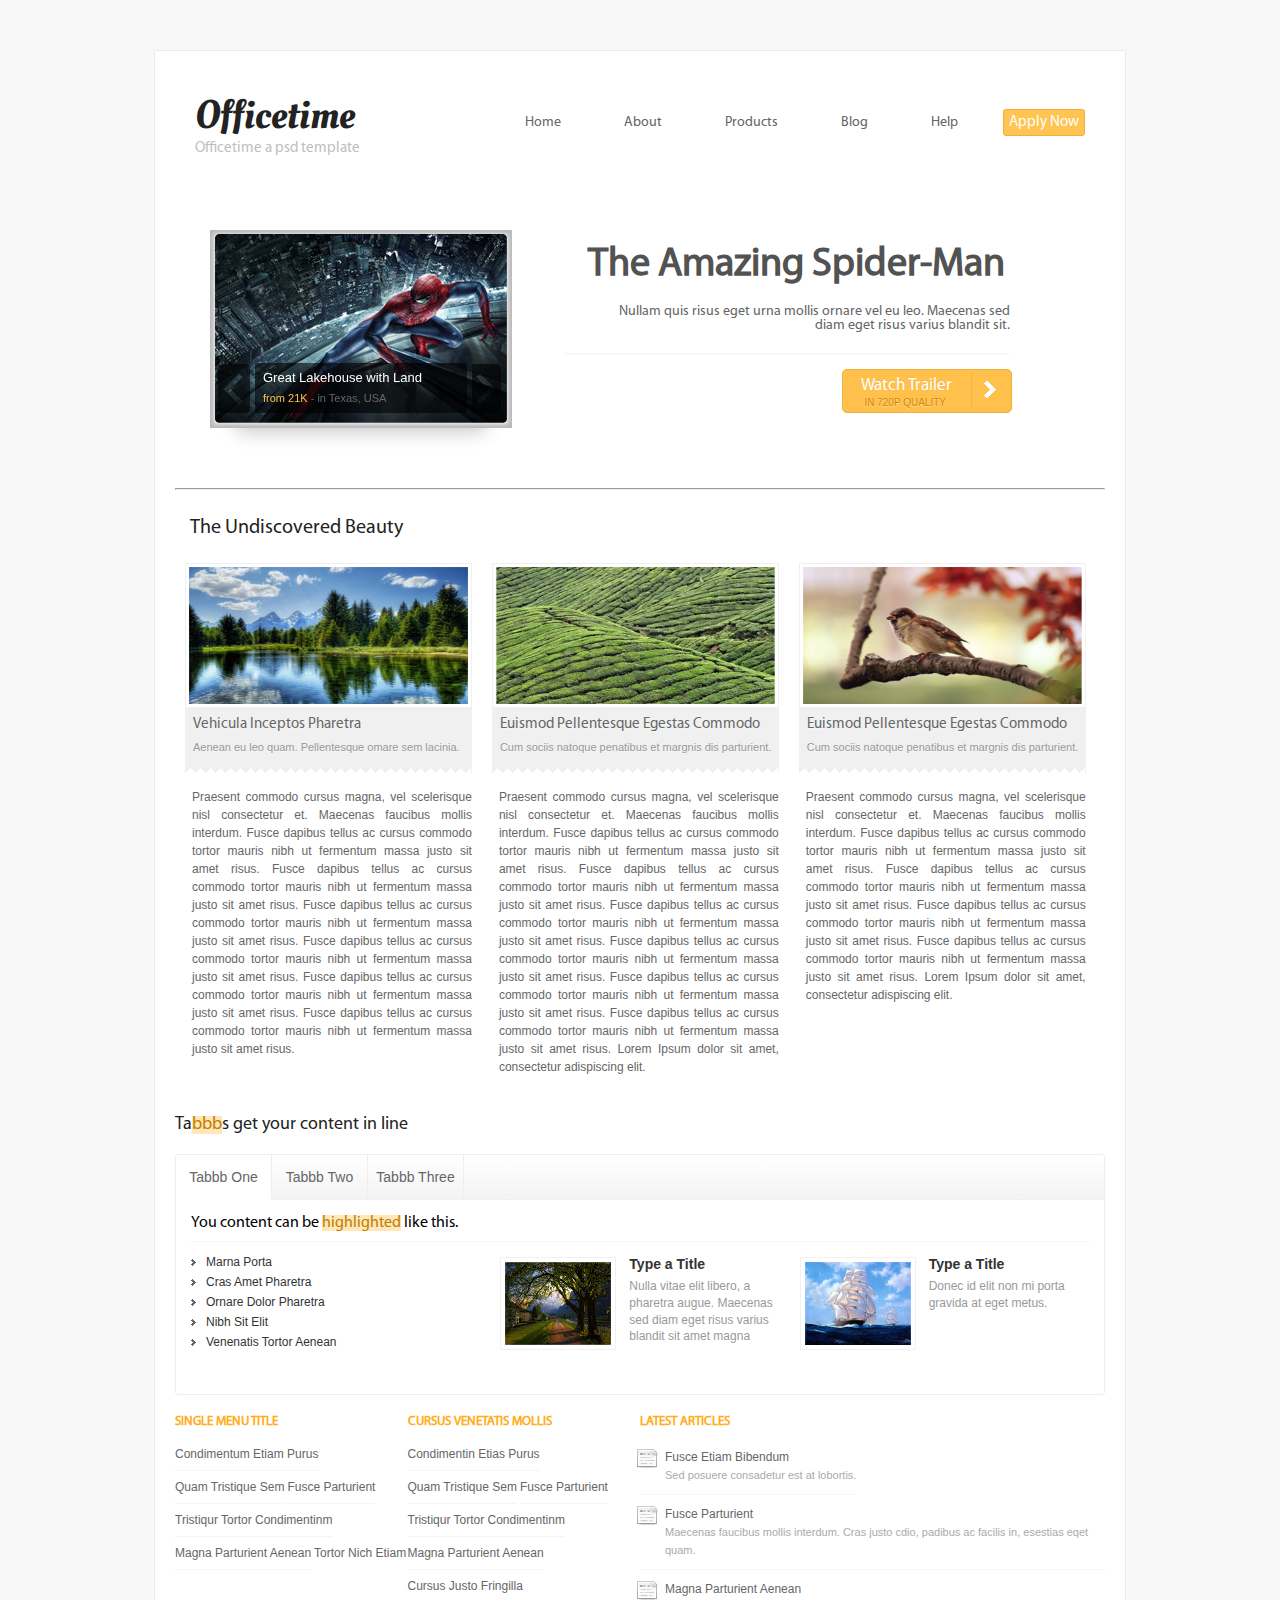
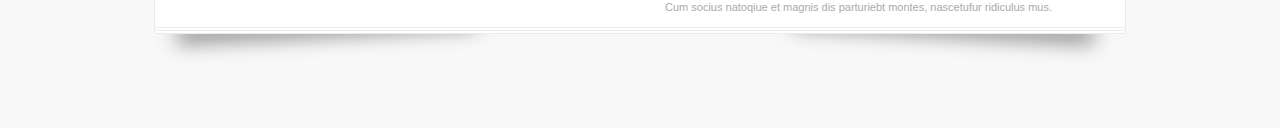
<file: GOIT/exam/index.html>
<!DOCTYPE html>
<html lang="en">
<head>
    <meta charset="UTF-8">
    <title>Exam Project</title>
    <link rel="stylesheet" type="text/css" href="assets/stylesheets/main.css">
    <link href='https://fonts.googleapis.com/css?family=Oleo+Script:400,700' rel='stylesheet' type='text/css'>
</head>
<body>
    <div class="container">


        <div class="header">
            <div class="header-logo">
                <h1 class="logo">
                  <a href="index.html">Officetime</a>
                  <p class="logo_description"> Officetime a psd template  </p>
                 </h1>
            </div>
            <nav class="menu">
                <li class="menu-list-first">
                    <a href="#" title="Вернуться на главную страницу">Home</a>
                </li>
                <li class="menu-list">
                    <a href="#" title="Информация о компании">About</a>
                    <ul class="drop-menu">
                        <li><a class="drop-menu-link" href="#">Some text</a></li>
                        <hr>
                        <li><a class="drop-menu-link" href="#">Some text</a></li>
                    </ul>
                </li>
                <li class="menu-list">
                    <a href="#" title="Продукты">Products</a>
                    <ul class="drop-menu">
                        <li><a class="drop-menu-link" href="#">Product one</a></li>
                        <hr>
                        <li><a class="drop-menu-link" href="#">Product two</a></li>
                        <hr>
                        <li><a class="drop-menu-link" href="#">Product three</a></li>
                        <hr>
                        <li><a class="drop-menu-link" href="#">Product four</a></li>
                    </ul>
                </li>
                <li class="menu-list">
                    <a href="#" title="Блог">Blog</a>
                    <ul class="drop-menu">
                        <li><a class="drop-menu-link" href="#">Articles<br><span>this text is complementary</span></a></li>
                        <hr>
                        <li><a class="drop-menu-link" href="#">Writers</a></li>
                        <hr>
                        <li><a class="drop-menu-link" href="#">Top 50</a></li>
                        <hr>
                        <li><a class="drop-menu-link" href="#">The Hall of Fame</a></li>
                    </ul>
                </li>
                <li class="menu-list">
                    <a href="help.html" title="Как с нами связаться">Help</a>
                    <ul class="drop-menu">
                        <li><a class="drop-menu-link" href="#">Work hours</a></li>
                        <hr>
                        <li><a class="drop-menu-link" href="#">Location</a></li>
                    </ul>
                </li>
            </nav>
            <a class="header_button" href="#">Apply Now</a>


        </div>

        <div class="hero">

            <div class="wrapper">

                <input type="radio" name="slider" id="slide1" class="slide-selector selector1" checked>
                <input type="radio" name="slider" id="slide2" class="slide-selector selector2">
                <input type="radio" name="slider" id="slide3" class="slide-selector selector3">
                <input type="radio" name="slider" id="slide4" class="slide-selector selector4">

                <div class="slider">

                         <div class="img img1">
                            <div class="frag frag1"></div>
                            <div class="frag frag2"></div>
                            <div class="frag frag3"></div>
                            <div class="frag frag4"></div>
                            <div class="frag frag5"></div>
                            <div class="frag frag6"></div>
                        </div>
                        <div class="img img2">
                            <div class="frag frag1"></div>
                            <div class="frag frag2"></div>
                            <div class="frag frag3"></div>
                            <div class="frag frag4"></div>
                            <div class="frag frag5"></div>
                            <div class="frag frag6"></div>
                        </div>
                     <div class="img img3">
                         <div class="frag frag1"></div>
                         <div class="frag frag2"></div>
                         <div class="frag frag3"></div>
                         <div class="frag frag4"></div>
                         <div class="frag frag5"></div>
                         <div class="frag frag6"></div>
                     </div>
                     <div class="img img4">
                         <div class="frag frag1"></div>
                         <div class="frag frag2"></div>
                         <div class="frag frag3"></div>
                         <div class="frag frag4"></div>
                         <div class="frag frag5"></div>
                         <div class="frag frag6"></div>
                     </div>

                       <!-- <div class="slider_content"> <img src="assets/img/house.jpg"> </div>
                        <div class="slider_content"> <img src="assets/img/spider.jpg"> </div> <-->

                    <div class="captions">
                        <div class="caption_title">Great Lakehouse with Land</div>
                        <div class="caption_text"><span>from 21K</span> <span> - in Texas, USA</span></div>
                    </div>
                 </div>

                <div class="side-controls">
                    <label for="slide1"></label>
                    <label for="slide2" ></label>
                    <label for="slide3"></label>
                    <label for="slide4"></label>
                </div>

             </div>

            <div class="hero_text">

                <h1> The Amazing Spider-Man</h1>
                <p>Nullam quis risus eget urna mollis ornare vel eu leo. Maecenas sed diam eget risus varius blandit sit.</p>
                <hr/>

            </div>

            <a href="#watch-video" class="hero_button">

                <div class="hero_button_wrapper">
                    <div class="hero_button_title">Watch Trailer</div>
                    <div class="hero_button_text">IN 720P QUALITY</div>
                </div>
            </a>

        </div>

        <hr class="hero_hr2">

        <div class="nature">

            <div class="nature_header">
                The Undiscovered Beauty
            </div>

            <div class="nature_container">

                <div class="col-1-3">

                    <div class="nature_column">
                        <div class="nature_img">
                            <img class="item-img" src="assets/img/image_lake.jpg">
                            <div class="hover-icons">
                                <div class="icon">
                                    <a><img src="assets/img/to-bottom-arrow.png"></a>
                                </div>
                                <div class="middle-icon">
                                    <a><span>+</span></a>
                                </div>
                                <div class="icon">
                                    <a><img src="assets/img/someshit.png"></a>
                                </div>
                            </div>
                            <div class="nature_cover_background"></div>
                        </div>
                        <div class="nature_column_name">
                            <h5> Vehicula Inceptos Pharetra</h5>
                            <p> Aenean eu leo quam. Pellentesque omare sem lacinia.</p>
                        </div>

                    </div>
                    <div class="nature_text">
                        Praesent commodo cursus magna, vel scelerisque nisl consectetur et. Maecenas faucibus mollis interdum.
                        Fusce dapibus tellus ac cursus commodo tortor mauris nibh ut fermentum massa justo sit amet risus.
                        Fusce dapibus tellus ac cursus commodo tortor mauris nibh ut fermentum massa justo sit amet risus.
                        Fusce dapibus tellus ac cursus commodo tortor mauris nibh ut fermentum massa justo sit amet risus.
                        Fusce dapibus tellus ac cursus commodo tortor mauris nibh ut fermentum massa justo sit amet risus.
                        Fusce dapibus tellus ac cursus commodo tortor mauris nibh ut fermentum massa justo sit amet risus.
                        Fusce dapibus tellus ac cursus commodo tortor mauris nibh ut fermentum massa justo sit amet risus.
                    </div>

                </div><!--

                --><div class="col-1-3">

                    <div class="nature_column">
                        <div class="nature_img">
                            <img class="item-img" src="assets/img/image_tea.jpg">
                            <div class="hover-icons">
                                <div class="icon">
                                    <a><img src="assets/img/to-bottom-arrow.png"></a>
                                </div>
                                <div class="middle-icon">
                                    <a><span>+</span></a>
                                </div>
                                <div class="icon">
                                    <a><img src="assets/img/someshit.png"></a>
                                </div>
                            </div>
                            <div class="nature_cover_background"></div>
                        </div>
                        <div class="nature_column_name">
                            <h5> Euismod Pellentesque Egestas Commodo</h5>
                            <p> Cum sociis natoque penatibus et margnis dis parturient.</p>
                        </div>

                    </div>
                    <div class="nature_text">
                        Praesent commodo cursus magna, vel scelerisque nisl consectetur et. Maecenas faucibus mollis interdum.
                        Fusce dapibus tellus ac cursus commodo tortor mauris nibh ut fermentum massa justo sit amet risus.
                        Fusce dapibus tellus ac cursus commodo tortor mauris nibh ut fermentum massa justo sit amet risus.
                        Fusce dapibus tellus ac cursus commodo tortor mauris nibh ut fermentum massa justo sit amet risus.
                        Fusce dapibus tellus ac cursus commodo tortor mauris nibh ut fermentum massa justo sit amet risus.
                        Fusce dapibus tellus ac cursus commodo tortor mauris nibh ut fermentum massa justo sit amet risus.
                        Fusce dapibus tellus ac cursus commodo tortor mauris nibh ut fermentum massa justo sit amet risus. Lorem Ipsum dolor sit amet, consectetur adispiscing elit.
                     </div>

                </div><!--


                    --><div class="col-1-3">
                    <div class="nature_column">
                        <div class="nature_img">
                            <img class="item-img" src="assets/img/image_bird.jpg">
                            <div class="hover-icons">
                                <div class="icon">
                                    <a><img src="assets/img/to-bottom-arrow.png"></a>
                                </div>
                                <div class="middle-icon">
                                    <a><span>+</span></a>
                                </div>
                                <div class="icon">
                                    <a><img src="assets/img/someshit.png"></a>
                                </div>
                            </div>
                            <div class="nature_cover_background"></div>
                        </div>
                        <div class="nature_column_name">
                            <h5> Euismod Pellentesque Egestas Commodo</h5>
                            <p> Cum sociis natoque penatibus et margnis dis parturient.</p>
                        </div>

                    </div>
                    <div class="nature_text">
                        Praesent commodo cursus magna, vel scelerisque nisl consectetur et. Maecenas faucibus mollis interdum.
                        Fusce dapibus tellus ac cursus commodo tortor mauris nibh ut fermentum massa justo sit amet risus.
                        Fusce dapibus tellus ac cursus commodo tortor mauris nibh ut fermentum massa justo sit amet risus.
                        Fusce dapibus tellus ac cursus commodo tortor mauris nibh ut fermentum massa justo sit amet risus.
                        Fusce dapibus tellus ac cursus commodo tortor mauris nibh ut fermentum massa justo sit amet risus. Lorem Ipsum dolor sit amet, consectetur adispiscing elit.
                    </div>


                    </div>

                </div>

                <div class="tabbbs">

                    <div class="tabbb_one"></div>
                    <div class="tabbb two"></div>
                    <div class="tabbb three"></div>

                </div>

             </div>

        <div class="tabs">
            <h3> Ta<mark class="highlighted">bbb</mark>s get your content in line</mark></h3>
            <div class="tabs_container">
                <input type="radio" name="tabs" id="tab1" checked>
                <label for="tab1">Tabbb One</label>
                <input type="radio" name="tabs" id="tab2">
                <label for="tab2">Tabbb Two</label>
                <input type="radio" name="tabs" id="tab3">
                <label for="tab3">Tabbb Three</label>
                <div class="tab-content" id="tab-content1">
                    <div class="tab-content_header"> You content can be <mark class="highlighted">highlighted</mark> like this.</div>

                    <div class="tabs_grid">
                        <div class="tabs_grid_column">
                          <ul class="tabs_list">
                            <li><a class="tabs_list_item" href="">Marna Porta</a></li>
                            <li><a class="tabs_list_item" href="">Cras Amet Pharetra</a></li>
                            <li><a class="tabs_list_item" href="">Ornare Dolor Pharetra</a></li>
                            <li><a class="tabs_list_item" href="">Nibh Sit Elit</a></li>
                            <li><a class="tabs_list_item" href="">Venenatis Tortor Aenean</a></li>
                         </ul>
                        </div>
                        <div class="tabs_grid_column">
                            <div class="tabs_grid_column_img">
                                <div class="tabs_overlay" id="open_tree">
                                    <a href="#close_tree"><img class="tabs_modal-img"src="assets/img/image_road.jpg"></a>
                                </div>
                                <a class="grid-img-link" href="#open_tree"><img class="grid-img" src="assets/img/image_road.jpg"></a>
                            </div>
                            <h5 class="tabs_grid_column_title">Type a Title</h5>
                            <p class="tabs_grid_column_text">Nulla vitae elit libero, a pharetra augue. Maecenas sed diam eget risus varius blandit sit amet magna</p>
                        </div>
                        <div class="tabs_grid_column">
                            <div class="tabs_grid_column_img">
                                <div class="tabs_overlay" id="open_ship">
                                    <a href="#close_ship"><img src="assets/img/image_ship.jpg"></a>
                                </div>
                                <a class="grid-img-link" href="#open_ship"><img class="grid-img" src="assets/img/image_ship.jpg"></a>
                            </div>
                            <h5 class="tabs_grid_column_title">Type a Title</h5>
                            <p class="tabs_grid_column_text">Donec id elit non mi porta gravida at eget metus.</p>
                        </div>
                    </div>
                </div>
                <div class="tab-content" id="tab-content2">
                    <p>"Sed ut perspiciatis unde omnis iste natus error sit voluptatem accusantium doloremque laudantium, totam rem aperiam, eaque ipsa quae ab illo inventore veritatis et quasi architecto beatae vitae dicta sunt explicabo. Nemo enim ipsam voluptatem
                        quia voluptas sit aspernatur aut odit aut fugit, sed quia consequuntur magni dolores eos qui ratione voluptatem sequi nesciunt. Neque porro quisquam est, qui dolorem ipsum quia dolor sit amet, consectetur, adipisci velit, sed quia non numquam
                        eius modi tempora incidunt ut labore et dolore magnam aliquam quaerat voluptatem. Ut enim ad minima veniam, quis nostrum exercitationem ullam corporis suscipit laboriosam, nisi ut aliquid ex ea commodi consequatur? Quis autem vel eum iure
                        reprehenderit qui in ea voluptate velit esse quam nihil molestiae consequatur, vel illum qui dolorem eum fugiat quo voluptas nulla?</p>
                </div>
                <div class="tab-content" id="tab-content3">
                    <p>Lorem ipsum dolor sit amet, consectetur adipisicing elit. Ducimus iste laboriosam maiores molestiae repellendus saepe sit voluptates. Adipisci deleniti dolorum eius, ipsa libero minus molestias officiis pariatur quo quod voluptas.</p>
                </div>
                </div>

            </div>

        <div class="footer">

                <div class="footer_column">

                    <h3> single menu title</h3>
                    <ul>
                        <li> Condimentum Etiam Purus</li>
                        <li> Quam Tristique Sem </li>
                        <li> Fusce Parturient </li>
                        <li> Tristiqur Tortor Condimentinm </li>
                        <li> Magna Parturient Aenean </li>
                        <li> Tortor Nich Etiam </li>
                    </ul>

                </div><div class="footer_column">

                    <h3> cursus venetatis mollis </h3>
                    <ul>
                        <li>Condimentin Etias Purus </li>
                        <li> Quam Tristique Sem </li>
                        <li> Fusce Parturient </li>
                        <li> Tristiqur Tortor Condimentinm </li>
                        <li> Magna Parturient Aenean </li>
                        <li> Cursus Justo Fringilla </li>
                    </ul>
            </div><div class="footer_column_last">

                    <h3> Latest Articles</h3>

                    <ul>

                        <li><a class="footer_link" href="#">Fusce Etiam Bibendum <p class="footer_link_description">Sed posuere consadetur est at lobortis. </p></a></li>
                        <li><a class="footer_link" href="#">Fusce Parturient<p class="footer_link_description">Maecenas faucibus  mollis interdum. Cras justo cdio, padibus ac facilis in, esestias eqet quam.</p></a></li>
                        <li><a class="footer_link" href="#">Magna Parturient Aenean<p class="footer_link_description">Cum socius natoqiue et magnis dis parturiebt montes, nascetufur ridiculus mus.</p></a></li>

                    </ul>

            </div>

            </div>

        </div>

    <div class="container_shadow"></div>

    </div>

</body>
</html>
</file>
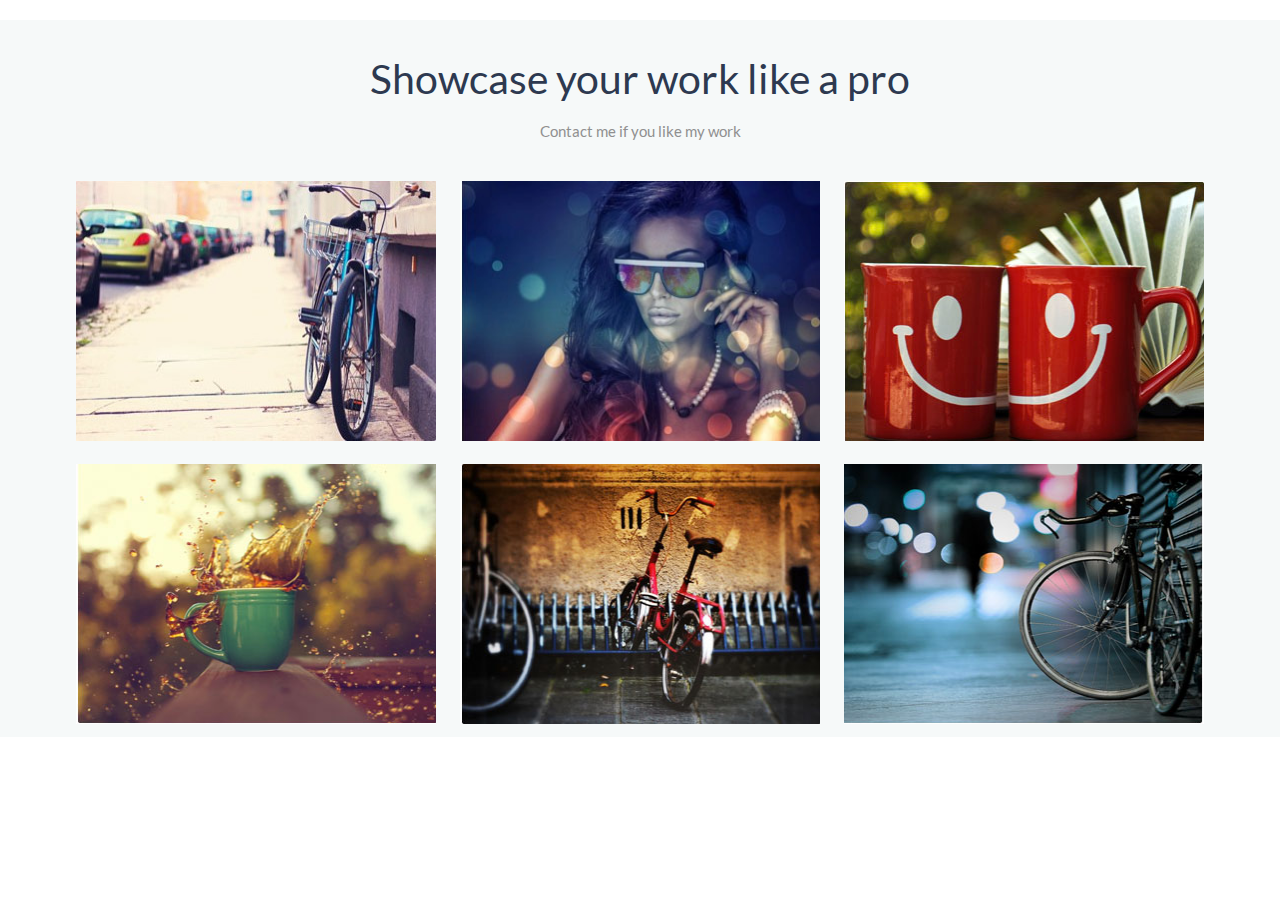
<file: GOIT/project2/index.html>
<!DOCTYPE html>
<html lang="en">
<head>
    <meta charset="UTF-8">
    <title>Project 2</title>
    <link rel="stylesheet" type="text/css" href="assets/stylesheets/main.css">
</head>
<body>

    <div class="photo_block">

        <div class="photo_block_header">

            <h3> Showcase your work like a pro</h3>

            <p> Contact me if you like my work</p>

        </div>

        <div class="photo_block_inner">

            <div class="gallery_block">

                <div class="item_image">

                    <img src="assets/img/image-block1.jpg" alt="name1">

                </div>

                <div class="photo_block_inner_link">

                    <a class="link_zoom" href="#open-window"></a>
                    <a class="link_save" href="#"></a>

                </div>

                <div class="photo_block_inner_background"></div>

            </div>

            <div class="gallery_block">

                <div class="item_image">

                <img alt="girl" src="assets/img/image-block2.jpg">

                </div>

                <div class="photo_block_inner_link">

                    <a class="link_zoom" href="#"></a>
                    <a class="link_save" href="#"></a>

                </div>

                <div class="photo_block_inner_background"></div>

            </div>

            <div class="gallery_block">

                <div class="item_image">

                <img alt="smile" src="assets/img/image-block3.jpg">

                </div>

                <div class="photo_block_inner_link">

                    <a class="link_zoom" href="#"></a>
                    <a class="link_save" href="#"></a>

                </div>

                <div class="photo_block_inner_background"></div>

             </div>

            <div class="gallery_block">

                <div class="item_image">

                    <img alt="cup" src="assets/img/image-block4.jpg">

                </div>

                <div class="photo_block_inner_link">

                    <a class="link_zoom" href="#"></a>
                    <a class="link_save" href="#"></a>

                </div>

                <div class="photo_block_inner_background"></div>

            </div>

            <div class="gallery_block">

                <div class="item_image">

                <img alt="bicycle" src="assets/img/image-block5.jpg">

                </div>

                <div class="photo_block_inner_link">

                    <a class="link_zoom" href="#"></a>
                    <a class="link_save" href="#"></a>

                </div>

                <div class="photo_block_inner_background"></div>

            </div>

            <div class="gallery_block">

                <div class="item_image">

                <img alt="bicycle2" src="assets/img/image-block6.jpg">

                </div>

                <div class="photo_block_inner_link">

                    <a class="link_zoom" href="#"></a>
                    <a class="link_save" href="#"></a>

                </div>

                <div class="photo_block_inner_background"></div>

            </div>

        </div>

        <div class="overlay" id="open-window">

            <div class="popup">
                <a href="#close" title="close" class="close_window">X</a>
                <img src="assets/img/image1_big.png">
            </div>

        </div>

    </div>

</body>
</html>
</file>
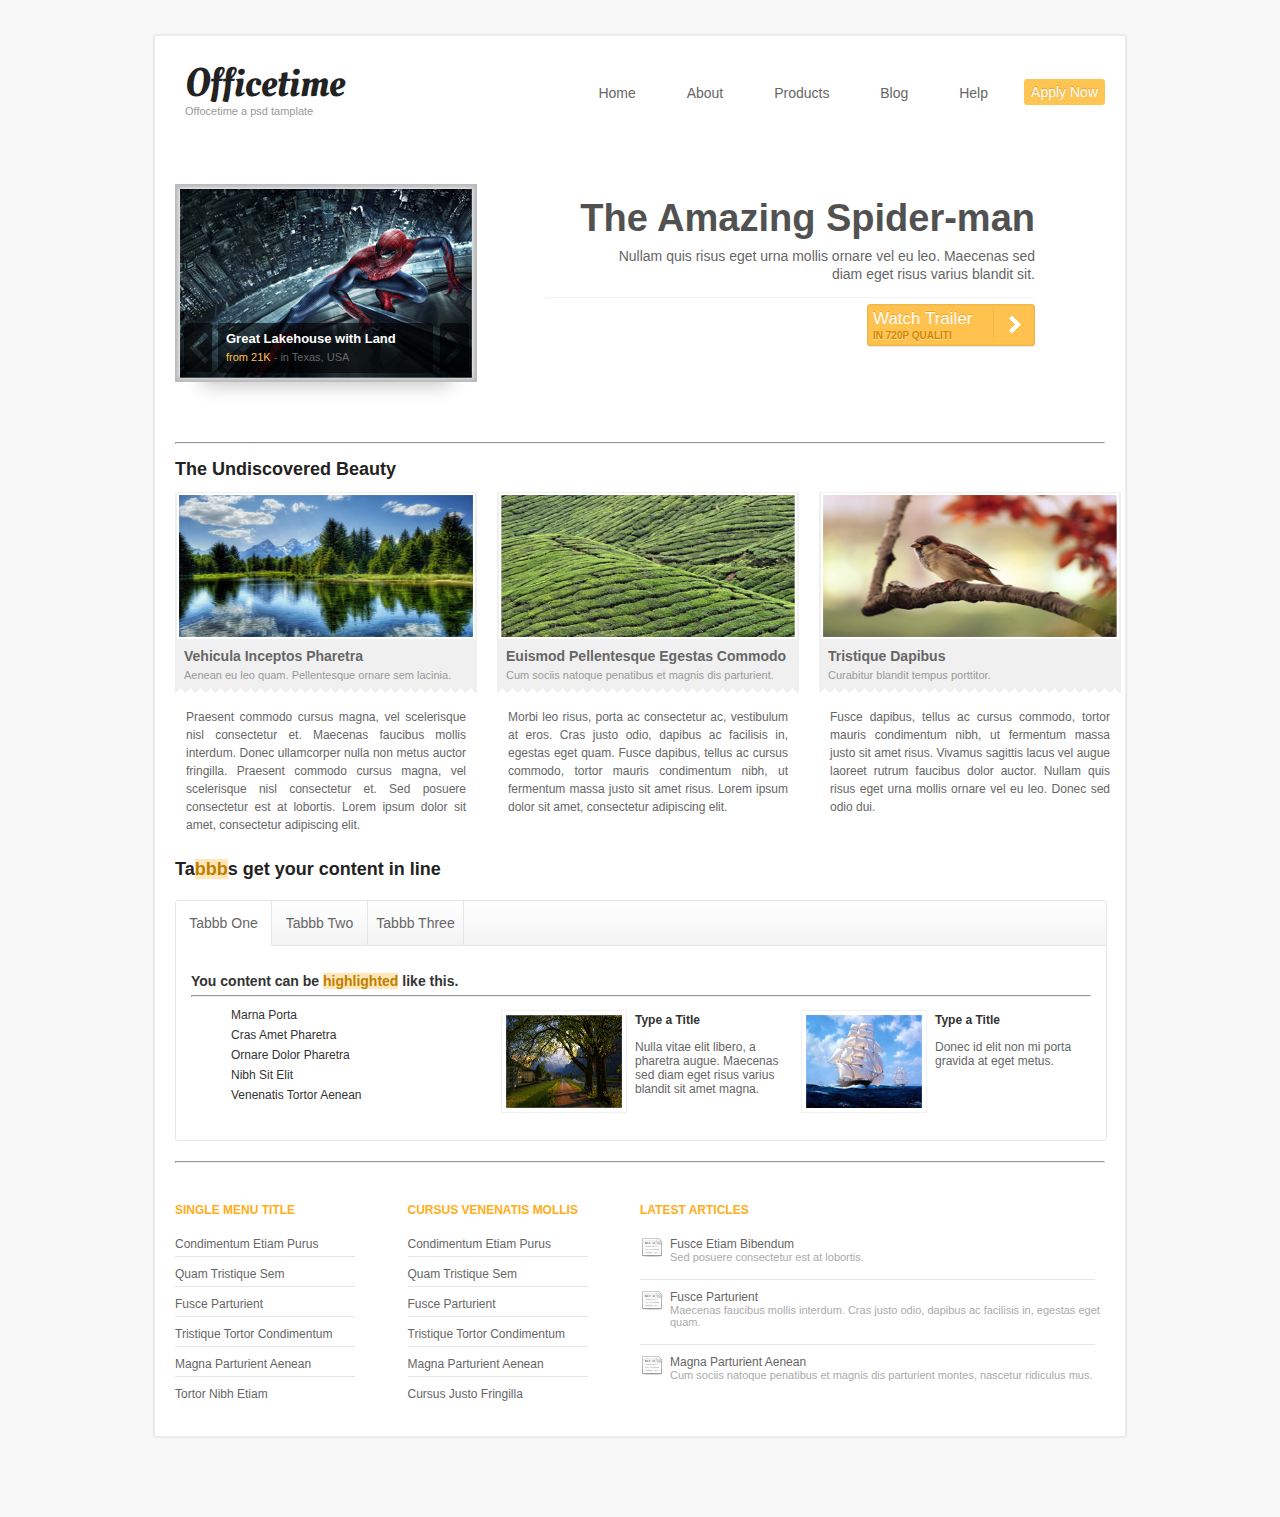
<file: GOIT/test-project/index.html>
<!DOCTYPE html>
<html lang="en">
<head>
    <meta charset="UTF-8">
    <title>Test Project</title>
    <link rel="stylesheet" type="text/css" href="assets/test%20project.css">
    <link href='https://fonts.googleapis.com/css?family=Oleo+Script:400,700' rel='stylesheet' type='text/css'>
</head>
<body>
    <div class="container">
        <div class="header">

            <ul class="header_menu">

                <li class="header_menu_item"><a href="index.html" class="header_menu_link header_menu_link_popup">Home</a></li>
                <li class="header_menu_item"><a href="#" class="header_menu_link header_menu_link_popup">About</a></li>
                <li class="header_menu_item"><a href="#" class="header_menu_link header_menu_link_popup">Products</a></li>
                <li class="header_menu_item"><a href="#" class="header_menu_link item_blog header_menu_link_popup">Blog</a>

                    <ul class="header_menu_sub header_menu_popup">

                        <li class="header_menu_item_list"><a href="#" class="header_menu_sub_item">Articles<br/><span class="header_menu_sub_small-text">this text is complementary</span></a></li>
                        <hr class="header_menu_sub_hr">
                        <li class="header_menu_item_list"><a href="#" class="header_menu_sub_item">Writers</a></li>
                        <hr class="header_menu_sub_hr">
                        <li class="header_menu_item_list"><a href="#" class="header_menu_sub_item">Top 50</a></li>
                        <hr class="header_menu_sub_hr">
                        <li class="header_menu_item_list"><a href="#" class="header_menu_sub_item">The Hall of fame</a></li>
                    </ul>

                </li>
                <li class="header_menu_item"><a href="#" class="header_menu_link header_menu_link_popup">Help</a></li>

            </ul>
            <a href="#" class="button_apply">Apply Now</a>
            <span class="header_logo">Officetime</span><br>
            <span class="header_logo_title">Offocetime a psd tamplate</span>

        </div>

        <div class="hero">

            <div class="hero_wrapper">

                <div class="hero_slider">

                    <input type="radio" name="slide-switches" id="slide_slider" checked class="hero_slide-switch">
                    <label for="slide_slider" class="hero_slide-label hero_label-left"> </label>
                    <div class="hero_slide-content"> <img src="images/image_spider.jpg"></div>
                    <input type="radio" name="slide-switches" id="slide-house" class="hero_slide-switch">
                    <label for="slide-house" class="hero_slide-label hero_label-right"> </label>
                    <div class="hero_slide-content"> <img src="images/image_house.jpg"></div>
                    <div class="hero_slider_name">

                        <h3 class="hero_slider_name_title">Great Lakehouse with Land</h3>
                        <p class="hero_slider_name_text"><span class="name_text-orange">from 21K</span> <span class="name_text-grey"> - in Texas, USA</span></p>
                    </div>

                </div>

            </div>
            <div class="hero_text">

                <h1 class="hero_text_title"> The Amazing Spider-man</h1>
                <p class="hero_text_area"> Nullam quis risus eget urna mollis ornare vel eu leo. Maecenas sed diam eget risus varius blandit sit.</p>
                <hr class="hero_hr" />

            </div>

            <a href="#" class="hero_button" target="_blank">
                <span class="hero_button_title">Watch Trailer</span><br>
                <span class="hero_button_text">IN 720P QUALITI</span>
            </a>

        </div>

        <hr class="hero_hr2">

        <div class="about">
            <h1 class="about_title">The Undiscovered Beauty</h1>
            <div class="about_block">
                <div class="about_block_item">
                    <div class="about_block_item_head">

                        <img src="images/image_lake.jpg" alt="lake" class="about_block_item_image" />

                        <div class="about_block_item_cover">

                            <div class="item_cover_sprite-container">

                                <a class="item_cover_button" href="#"><img src="images/to-bottom-arrow.png"></a>

                            </div>

                            <div class="item_cover_sprite-container cover-middle-button">

                                <a href="#" class="item_cover_button"><span class="item_cover_button_plus">+</span></a>

                            </div>

                            <div class="item_cover_sprite-container">

                                <a href="#" class="item_cover_button"><img class="" src="images/someshit.png" alt="name" /></a>

                            </div>

                        </div>

                        <h2 class="about_block_item_image_title">Vehicula Inceptos Pharetra</h2>
                        <p class="about_block_item_image_description">Aenean eu leo quam. Pellentesque ornare sem lacinia.</p>

                    </div>
                    <p class="about_block_item_text">Praesent commodo cursus magna, vel scelerisque nisl consectetur et. Maecenas faucibus mollis interdum. Donec ullamcorper nulla non metus auctor fringilla. Praesent commodo cursus magna, vel scelerisque nisl consectetur et. Sed posuere consectetur
                        est at lobortis. Lorem ipsum dolor sit amet, consectetur adipiscing elit.</p>
                </div>
                <div class="about_block_item">
                    <div class="about_block_item_head"> <img src="images/image_tea.jpg" alt="lake" class="about_block_item_image" />
                        <div class="about_block_item_cover">
                            <div class="item_cover_sprite-container">
                                <a href="#" class="item_cover_button"><img class="" src="images/to-bottom-arrow.png" /></a>
                            </div>
                            <div class="item_cover_sprite-container cover-middle-button"><a href="#" class="item_cover_button"><span class="item_cover_button_plus">+</span></a></div>
                            <div class="item_cover_sprite-container">
                                <a href="#" class="item_cover_button"><img class="" src="images/someshit.png" /></a>
                            </div>
                        </div>
                        <h2 class="about_block_item_image_title">Euismod Pellentesque Egestas Commodo</h2>
                        <p class="about_block_item_image_description">Cum sociis natoque penatibus et magnis dis parturient.</p>
                    </div>
                    <p class="about_block_item_text">Morbi leo risus, porta ac consectetur ac, vestibulum at eros. Cras justo odio, dapibus ac facilisis in, egestas eget quam. Fusce dapibus, tellus ac cursus commodo, tortor mauris condimentum nibh, ut fermentum massa justo sit amet risus. Lorem
                        ipsum dolor sit amet, consectetur adipiscing elit.</p>
                </div>
                <div class="about_block_item">
                    <div class="about_block_item_head"> <img src="images/image_bird.jpg" alt="lake" class="about_block_item_image" />
                        <div class="about_block_item_cover">
                            <div class="item_cover_sprite-container">
                                <a href="#" class="item_cover_button"><img class="" src="images/to-bottom-arrow.png" /></a>
                            </div>
                            <div class="item_cover_sprite-container cover-middle-button"><a href="#" class="item_cover_button"><span class="item_cover_button_plus">+</span></a></div>
                            <div class="item_cover_sprite-container">
                                <a href="#" class="item_cover_button"><img class="" src="images/someshit.png" /></a>
                            </div>
                        </div>
                        <h2 class="about_block_item_image_title">Tristique Dapibus</h2>
                        <p class="about_block_item_image_description">Curabitur blandit tempus porttitor.</p>
                    </div>
                    <p class="about_block_item_text">Fusce dapibus, tellus ac cursus commodo, tortor mauris condimentum nibh, ut fermentum massa justo sit amet risus. Vivamus sagittis lacus vel augue laoreet rutrum faucibus dolor auctor. Nullam quis risus eget urna mollis ornare vel eu leo. Donec
                        sed odio dui.</p>
                </div>
            </div>
        </div>

        <div class="cont2">

            <h2 class="cont2_title">Ta<mark class="highlightme">bbb</mark>s get your content in line</h2>
            <div class="tabs">
                <input type="radio" name="tabs" id="tab1" checked />
                <label for="tab1" class="cont2_tabs_lab1">Tabbb One</label>
                <input type="radio" name="tabs" id="tab2" />
                <label for="tab2">Tabbb Two</label>
                <input type="radio" name="tabs" id="tab3" />
                <label for="tab3">Tabbb Three</label>
                <div id="tab-content1" class="tab-content">
                    <h2 class="tab-content_title">You content can be <mark class="highlightme">highlighted</mark> like this.</h2>
                    <hr class="tab_hr" />
                    <div class="tab-content_grid">
                        <div class="tab-content_grid_item">
                            <ul class="cont2_list">
                                <li><a class="cont2_list_item" href="">Marna Porta</a></li>
                                <li><a class="cont2_list_item" href="">Cras Amet Pharetra</a></li>
                                <li><a class="cont2_list_item" href="">Ornare Dolor Pharetra</a></li>
                                <li><a class="cont2_list_item" href="">Nibh Sit Elit</a></li>
                                <li><a class="cont2_list_item" href="">Venenatis Tortor Aenean</a></li>
                            </ul>
                        </div>
                        <div class="tab-content_grid_item">
                            <div class="blokimg">
                                <div class="overlay" id="open_road">
                                    <a href="#close_road"><img class="tab-content_blokimg_foto" src="images/image_road.jpg" /></a>
                                </div>
                                <a href="#open_road"><img class="tab-content_grid_item_image" src="images/image_road.jpg" /></a>
                            </div>
                            <h2 class="tab-content_grid_item_title">Type a Title</h2>
                            <p class="tab-content_grid_item_text">Nulla vitae elit libero, a pharetra augue. Maecenas sed diam eget risus varius blandit sit amet magna.</p>
                        </div>
                        <div class="tab-content_grid_item">
                            <div class="blokimg">
                                <div class="overlay" id="open_ship">
                                    <a href="#close_ship"><img class="tab-content_blokimg_foto" src="images/image_ship.jpg" /></a>
                                </div>
                                <a href="#open_ship"><img class="tab-content_grid_item_image" src="images/image_ship.jpg" /></a>
                            </div>
                            <h2 class="tab-content_grid_item_title">Type a Title</h2>
                            <p class="tab-content_grid_item_text">Donec id elit non mi porta gravida at eget metus.</p>
                        </div>
                    </div>
                </div>
                <div id="tab-content2" class="tab-content">
                    <p>"Sed ut perspiciatis unde omnis iste natus error sit voluptatem accusantium doloremque laudantium, totam rem aperiam, eaque ipsa quae ab illo inventore veritatis et quasi architecto beatae vitae dicta sunt explicabo. Nemo enim ipsam voluptatem
                        quia voluptas sit aspernatur aut odit aut fugit, sed quia consequuntur magni dolores eos qui ratione voluptatem sequi nesciunt. Neque porro quisquam est, qui dolorem ipsum quia dolor sit amet, consectetur, adipisci velit, sed quia non numquam
                        eius modi tempora incidunt ut labore et dolore magnam aliquam quaerat voluptatem. Ut enim ad minima veniam, quis nostrum exercitationem ullam corporis suscipit laboriosam, nisi ut aliquid ex ea commodi consequatur? Quis autem vel eum iure
                        reprehenderit qui in ea voluptate velit esse quam nihil molestiae consequatur, vel illum qui dolorem eum fugiat quo voluptas nulla?</p>
                </div>
                <div id="tab-content3" class="tab-content">
                <p>Lorem ipsum dolor sit amet, consectetur adipisicing elit. Ducimus iste laboriosam maiores molestiae repellendus saepe sit voluptates. Adipisci deleniti dolorum eius, ipsa libero minus molestias officiis pariatur quo quod voluptas.</p>
                </div>
            </div>
        <hr>
        </div>

        <div class="footer">
        <div class="footer_item1">
            <h2 class="footer_item_title">SINGLE MENU TITLE</h2>
            <ul class="footer_item_menu">
                <li class="footer_item_menu_button"><a href="" class="footer_item_link">Condimentum Etiam Purus</a></li>
                <li class="footer_item_menu_button"><a href="" class="footer_item_link">Quam Tristique Sem</a></li>
                <li class="footer_item_menu_button"><a href="" class="footer_item_link">Fusce Parturient</a></li>
                <li class="footer_item_menu_button"><a href="" class="footer_item_link">Tristique Tortor Condimentum</a></li>
                <li class="footer_item_menu_button"><a href="" class="footer_item_link">Magna Parturient Aenean</a></li>
                <li class="footer_item_menu_button"><a href="" class="footer_item_link">Tortor Nibh Etiam</a></li>
            </ul>
        </div>
        <div class="footer_item1">
            <h2 class="footer_item_title">Cursus Venenatis Mollis</h2>
            <ul class="footer_item_menu">
                <li class="footer_item_menu_button"><a href="" class="footer_item_link">Condimentum Etiam Purus</a></li>
                <li class="footer_item_menu_button"><a href="" class="footer_item_link">Quam Tristique Sem</a></li>
                <li class="footer_item_menu_button"><a href="" class="footer_item_link">Fusce Parturient</a></li>
                <li class="footer_item_menu_button"><a href="" class="footer_item_link">Tristique Tortor Condimentum</a></li>
                <li class="footer_item_menu_button"><a href="" class="footer_item_link">Magna Parturient Aenean</a></li>
                <li class="footer_item_menu_button"><a href="" class="footer_item_link">Cursus Justo Fringilla</a></li>
            </ul>
        </div>
        <div class="footer_item2">
            <h2 class="footer_item_title">LATEST ARTICLES</h2>
            <ul class="footer_item_menu">
                <li class="footer_item_menu_button "><a href="" class="footer_item_link"> Fusce Etiam Bibendum <p class="footer_item_link_description">Sed posuere consectetur est at lobortis.</p> </a></li>
                <li class="footer_item_menu_button"><a href="" class="footer_item_link"> Fusce Parturient <p class="footer_item_link_description">Maecenas faucibus mollis interdum. Cras justo odio, dapibus ac facilisis in, egestas eget quam.</p> </a></li>
                <li class="footer_item_menu_button"><a href="" class="footer_item_link"> Magna Parturient Aenean <p class="footer_item_link_description">Cum sociis natoque penatibus et magnis dis parturient montes, nascetur ridiculus mus.</p> </a></li>
            </ul>
        </div>
    </div>
    </div>
    <div class="container_shadow"></div>
</body>
</html>
</file>
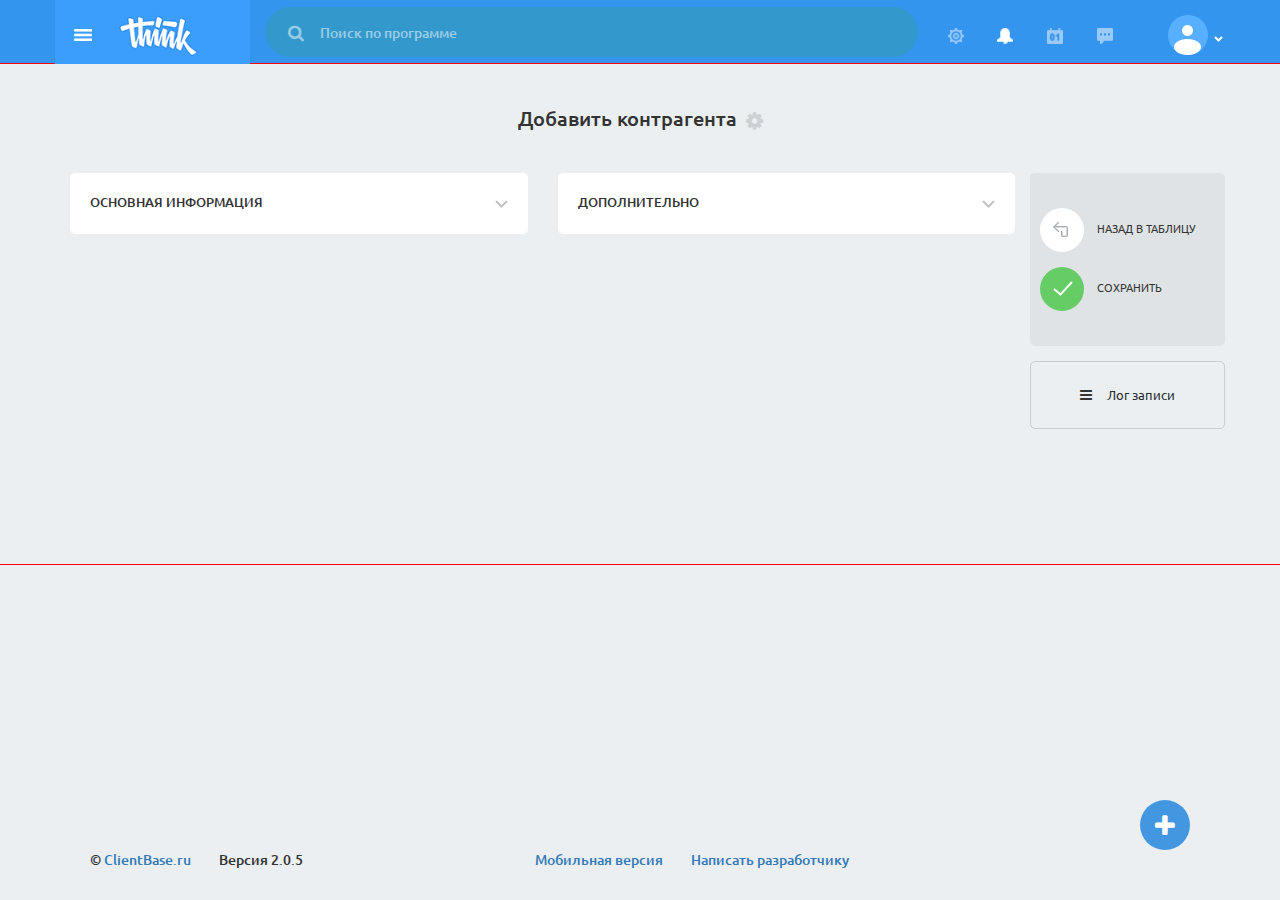
<file: Other/hrkazan/index.html>
<!DOCTYPE html>
<html lang="en">
<head>
    <meta charset="UTF-8">
    <meta name="viewport" content="width=device-width, initial-scale=1.0">
    <title>Test</title>
    <link rel="stylesheet" href="css/reset.css">
    <link rel="stylesheet" href="css/bootstrap.css">
    <link rel="stylesheet" href="css/font-awesome.min.css">
    <link rel="stylesheet" href="css/main.css">
</head>
<body>
    <div class="header">
        <div class="container">
            <div class="row">
                <div class="col-md-2 col-sm-3 col-xs-12 header-logo">
                    <div class="toggle-menu">
                        <i class="fa fa-bars" aria-hidden="true"></i>
                    </div>
                    <div class="logo">
                        <a href="#" title="logo">
                            <img src="img/logo.png" alt="logo">
                        </a>
                    </div>
                </div>
                <div class="col-md-7 col-sm-5 col-xs-12 search-bar">
                    <div class="container-1">
                        <span class="icon"><i class="fa fa-search"></i></span>
                        <input type="search" id="search" placeholder="Поиск по программе" />
                    </div>
                </div>
                <div class="col-md-3 col-sm-4 col-xs-12 right-panel">
                    <div class="icons-panel">
                        <div class="settings">
                            <a>
                                <img src="img/settings.png">
                            </a>
                        </div>
                        <div class="notification">
                            <a>
                                <img src="img/icon1.png">
                            </a>
                        </div>
                        <div class="calendar">
                            <a>
                                <img src="img/date.png">
                            </a>
                        </div>
                        <div class="message">
                            <a>
                                <img src="img/message.png">
                            </a>
                        </div>
                    </div>
                    <div class="user-box">
                        <div class="user">
                            <img src="img/user.png">
                        </div>
                    </div>
                </div>
            </div>
        </div>
    </div>
    <div class="main">
        <div class="container">
            <div class="main__title">
                <span>Добавить контрагента</span>
                <i class="fa fa-cog" aria-hidden="true"></i>
            </div>
            <div class="row">
                <div class="col-md-5">
                    <div class="main__information">
                        <a href="#" data-toggle="collapse" data-target="#form1" role="button" aria-haspopup="true" aria-expanded="false">
                            <span class="information__title">Основная информация </span><span><img class="form-caret rotate-caret" src="img/caret.png"></span>
                        </a>
                        <form action="#" method="post" class="collapse" id="form1">
                            <label for="name" class="name"> Название
                                <input type="text" id="name">
                            </label>
                            <label for="address" class="address"> Адрес
                                <input type="text" id="address">
                            </label>
                            <label for="phone" class="phone"> Телефон
                                <input type="text" id="phone">
                            </label>
                            <label for="email" class="email"> E-MAIL
                                <input type="email" id="email">
                            </label>
                            <label for="contact" class="contact"> Контактное лицо
                                <i class="fa fa-question" aria-hidden="true"></i>
                                <span><img class="select-caret" src="img/select-caret.png"></span>
                                <button type="button" class="add-option">
                                    <i class="fa fa-plus" aria-hidden="true"></i>
                                </button>
                                <select name="contact" id="contact">
                                    <option class="caret"></option>
                                    <option>Option 1</option>
                                    <option>Option 2</option>
                                </select>
                            </label>
                        </form>
                    </div>
                </div>
                <div class="col-md-5">
                    <div class="main__additional">
                    <a href="#" data-toggle="collapse" data-target="#form2" role="button" aria-haspopup="true" aria-expanded="false" aria-checked="true">
                        <span class="information__title">Дополнительно </span><span><img class="form-caret rotate-caret" src="img/caret.png"></span>
                    </a>
                    <form action="#" method="post" class="collapse" id="form2">
                        <label for="site" class="site"> Сайт
                            <input type="text" id="site">
                        </label>
                        <label for="activity" class="activity"> Деятельность
                            <i class="fa fa-question" aria-hidden="true"></i>
                            <input type="text" id="activity">
                        </label>
                        <div class="client-access__title">
                            <span>Клиентский доступ в систему</span>
                        </div>
                        <label for="client-access" class="client-access">Группа доступа
                            <span><img class="select-caret" src="img/select-caret.png"></span>
                            <select id="client-access" name="client-access">
                                <option></option>
                                <option></option>
                            </select>
                        </label>
                        <label for="login" class="login"> Логин
                            <i class="fa fa-question" aria-hidden="true"></i>
                            <input type="text" id="login">
                        </label>
                    </form>
                    </div>
                </div>
                <div class="main__buttons col-md-2">
                    <div class="buttons">
                        <div class="buttons__back">
                            <div class="back-img__wrapper">
                                <img src="img/back.png">
                            </div>
                            <div class="back-image__description">
                                <span>Назад в таблицу</span>
                            </div>
                        </div>
                        <div class="buttons__save">
                            <div class="save-img__wrapper">
                                <img src="img/save.png">
                            </div>
                            <div class="save-image__description">
                                <span>Сохранить</span>
                            </div>
                        </div>
                    </div>
                    <div class="log">
                        <i class="fa fa-bars" aria-hidden="true"></i>
                        <span>Лог записи</span>
                    </div>
                </div>
            </div>
            <div class="add-button">
                <button type="button">
                    <i class="fa fa-plus" aria-hidden="true"></i>
                </button>
            </div>
        </div>
        <footer class="footer">
            <div class="container">
                <div class="row">
                    <div class="col-md-4 col-sm-5 col-xs-12">
                        <div class="footer-left">
                            <span> &#169; </span>
                            <a>ClientBase.ru</a>
                            <span> Версия 2.0.5</span>
                        </div>
                    </div>
                    <div class="col-md-8 col-sm-7 col-xs-12">
                        <div class="footer-right">
                            <a>Мобильная версия</a>
                            <a>Написать разработчику</a>
                        </div>
                    </div>
                </div>
            </div>
        </footer>
    </div>
    <script
            src="https://code.jquery.com/jquery-3.2.1.min.js"
            integrity="sha256-hwg4gsxgFZhOsEEamdOYGBf13FyQuiTwlAQgxVSNgt4="
            crossorigin="anonymous"></script>
    <script src="js/bootstrap.min.js"></script>
    <script>
        $('.collapse').on('show.bs.collapse', function(){
            $(this).parent().find(".form-caret").removeClass("rotate-caret");
        }).on('hide.bs.collapse', function(){
            $(this).parent().find(".form-caret").addClass("rotate-caret");
        });
    </script>
</body>
</html>
</file>
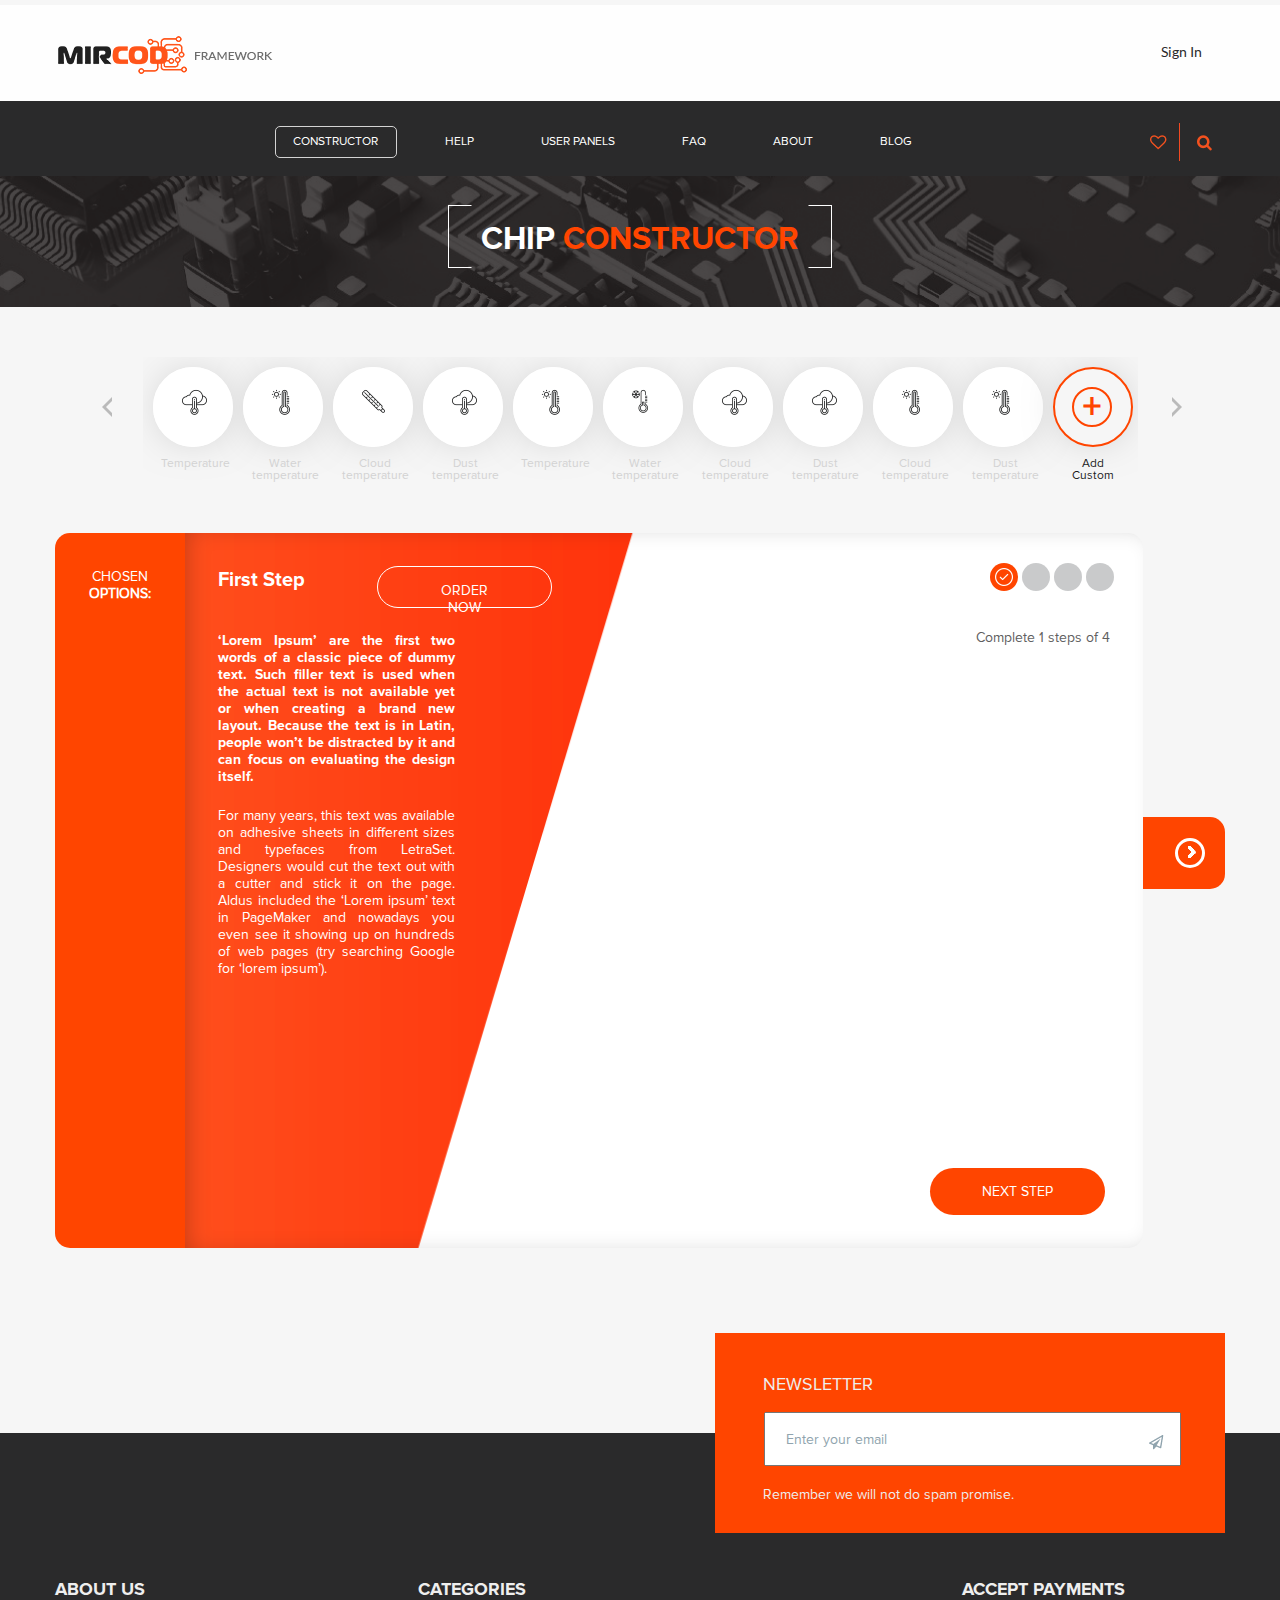
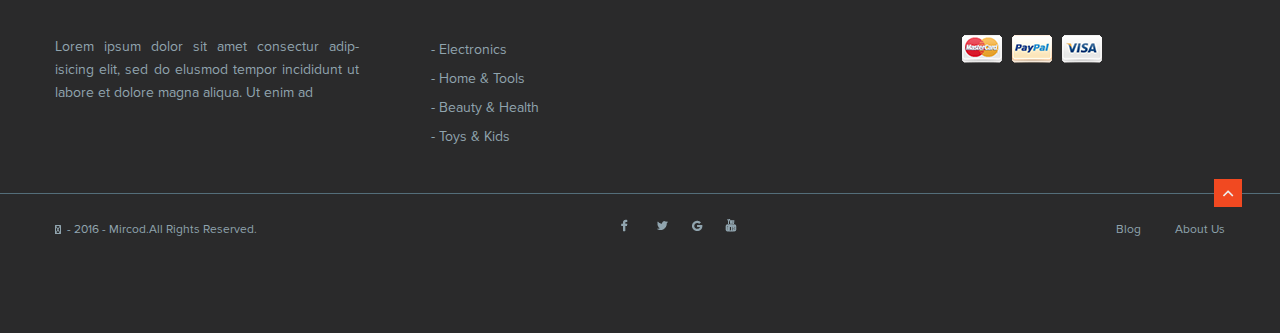
<file: Other/Mircod/index.html>
<!DOCTYPE html>
<html lang="en">
<head>
    <meta charset="UTF-8">
    <meta name="viewport" content="width=device-width; initial-scale=1.0">
    <title>Task Test</title>
    <link rel="stylesheet" href="assets/css/reset.css">
    <link rel="stylesheet" href="assets/css/main.css">
    <link href="https://fonts.googleapis.com/css?family=Roboto" rel="stylesheet">
    <link rel="stylesheet" href="assets/css/mobile.css">
    <script src="https://ajax.googleapis.com/ajax/libs/jquery/3.1.1/jquery.min.js"></script>
</head>
<body>
    <header id="top">
        <div class="header-wrapper">
          <div class="grid">
            <div class="logo">
                <a href="#">
                    <img src="assets/img/logo.png">
                </a>
            </div>
            <a class="header-link" href="#">
                <span class="header-item signModal">Sign In</span>
            </a>
           </div>
        </div>
    </header>
    <nav class="topnav">
      <div class="grid">
        <ul id="main-menu" class="topnav-menu">
            <li class="topnav-menu-items"><a class="topnav-menu-items-link" href="#">Constructor</a></li>
            <li class="topnav-menu-items"><a class="topnav-menu-items-link" href="#">Help</a></li>
            <li class="topnav-menu-items"><a class="topnav-menu-items-link" href="#">User Panels</a></li>
            <li class="topnav-menu-items"><a class="topnav-menu-items-link" href="#">FAQ</a></li>
            <li class="topnav-menu-items"><a class="topnav-menu-items-link" href="#">About</a></li>
            <li class="topnav-menu-items"><a class="topnav-menu-items-link" href="#">Blog</a></li>
            <li class="topnav-menu-icon">
                <a href="javascript:void(0);" style="font-size:15px;" onclick="myFunction()"><img src="assets/img/sidebar-menu-respons.png"></a>
            </li>
            <span class="border"></span>
            <li class="topmenu-rightside">
                <a class="topmenu-bookmark" href="#"><img src="assets/img/like.png"></a>
                <a class="topmenu-search" href="#"><img src="assets/img/search.png"></a>
            </li>
        </ul>
       </div>
    </nav>
    <div class="title">
        <div class="grid">
        <div class="title-left-bracket"></div>
        <div class="title-text"><span>CHIP</span> CONSTRUCTOR</div>
        <div class="title-right-bracket"></div>
        </div>
    </div>
    <div class="hero">
        <div class="slider grid">
            <div id="slider">
                <input type="radio" name="slider" id="slide1" checked="">
                <input type="radio" name="slider" id="slide2">
                <input type="radio" name="slider" id="slide3">
                <input type="radio" name="slider" id="slide4">
                <input type="radio" name="slider" id="slide5">
                <input type="radio" name="slider" id="slide6">
                <input type="radio" name="slider" id="slide7">
                <input type="radio" name="slider" id="slide8">
                <input type="radio" name="slider" id="slide9">
                <input type="radio" name="slider" id="slide10">

                <div id="slides">
                    <div id="overflow">
                        <div class="inner">
                            <div class="page">
                                <input type="checkbox" id="temperature" class="active">
                                <label for="temperature"><span class="page-name-temperature">Temperature</span></label>
                            </div>
                            <div class="page">
                                <input type="checkbox" id="water-temperature" class="water-temperature active">
                                <label for="water-temperature"><span class="page-name-all"><span class="page-name-1">Water</span>  temperature</span></label>
                            </div>
                            <div class="page">
                                <input type="checkbox" id="cloud-temperature" class="cloud-temperature active ">
                                <label for="cloud-temperature"><span class="page-name-all"><span>Cloud </span> temperature</span></label>
                            </div>
                            <div class="page">
                                <input type="checkbox" id="dust-temperature" class="dust-temperature active">
                                <label for="dust-temperature"><span class="page-name-all"><span class="page-name-1">Dust </span> temperature</span></label>
                            </div>
                            <div class="page">
                                <input type="checkbox" id="temperature-2">
                                <label for="temperature-2"><span class="page-name-temperature">Temperature</span></label>
                            </div>
                            <div class="page">
                                <input type="checkbox" id="water-temperature-2" class="water-temperature">
                                <label for="water-temperature-2"><span class="page-name-all"><span class="page-name-1">Water</span>  temperature</span></label>
                            </div>
                            <div class="page">
                                <input type="checkbox" id="cloud-temperature-2" class="cloud-temperature">
                                <label for="cloud-temperature-2"><span class="page-name-all"><span class="page-name-1">Cloud </span> temperature</span></label>
                            </div>
                            <div class="page">
                                <input type="checkbox" id="dust-temperature-2" class="dust-temperature">
                                <label for="dust-temperature-2"><span class="page-name-all"><span class="page-name-1">Dust </span> temperature</span></label>
                            </div>
                            <div class="page">
                                <input type="checkbox" id="cloud-temperature-3" class="cloud-temperature">
                                <label for="cloud-temperature-3"><span class="page-name-all"><span class="page-name-1">Cloud </span> temperature</span></label>
                            </div>
                            <div class="page">
                                <input type="checkbox" id="dust-temperature-3" class="dust-temperature">
                                <label for="dust-temperature-3"><span class="page-name-all"><span class="page-name-1">Dust </span> temperature</span></label>
                            </div>
                            <a class="add-custom" href="#add-custom-modal">
                                <input type="checkbox" id="add-custom">
                                <label for="add-custom-modal"><span class="add-custom-span"><span>Add</span> Custom</span></label>
                            </a>
                        </div>
                    </div>
                </div>

                <div id="controls">
                    <label for="slide1"></label>
                    <label for="slide2"></label>
                    <label for="slide3"></label>
                    <label for="slide4"></label>
                    <label for="slide5"></label>
                    <label for="slide6"></label>
                    <label for="slide7"></label>
                    <label for="slide8"></label>
                    <label for="slide9"></label>
                    <label for="slide10"></label>
                </div>

            </div>
        </div>
        <div class="chosen-wrapper">
            <div class="chosen">
             <div class="chosen-title">Chosen <span>options:</span></div>
              <div class="chosen-content">
                <div class="chosen-option">
                    <label class="option2" id="active_sub1" for="temperature"></label>
                </div>
                <div class="chosen-option active_sub">
                    <label class="option2" id="active_sub2" for="water-temperature"></label>
                </div>
                <div class="chosen-option active_sub">
                    <label class="option2" id="active_sub3" for="cloud-temperature"></label>
                </div>
                <div class="chosen-option active_sub">
                    <label class="option2" id="active_sub4" for="dust-temperature"></label>
                </div>
                <div class="chosen-option">
                    <label class="option2" id="active_sub5" for="temperature-2"></label>
                </div>
                <div class="chosen-option">
                    <label class="option2" id="active_sub6" for="water-temperature-2"></label>
                </div>
                <div class="chosen-option">
                    <label class="option2" id="active_sub7" for="cloud-temperature-2"></label>
                </div>
                <div class="chosen-option">
                    <label class="option2" id="active_sub8" for="dust-temperature-2"></label>
                </div>
                <div class="chosen-option">
                    <label class="option2" id="active_sub9" for="cloud-temperature-3"></label>
                </div>
                  <div class="chosen-option">
                      <label class="option2" id="active_sub10" for="dust-temperature-3"></label>
                  </div>
            </div>
            </div>
            <div class="main">
                <div id="main-slider">

                    <input type="radio" name="main-slider" id="main-slide1" checked="">
                    <input type="radio" name="main-slider" id="main-slide2">
                    <input type="radio" name="main-slider" id="main-slide3">
                    <input type="radio" name="main-slider" id="main-slide4">
                    <input type="radio" name="main-slider" id="main-slide5">

                    <div id="main-slides">
                        <div id="main-overflow">
                            <div class="main-inner">
                                <div class="main-page">
                                    <div class="slide-title">First Step</div>
                                    <div class="slide-content">
                                        <h1>‘Lorem Ipsum’ are the first two words of a classic piece of dummy text. Such filler text is used when the actual text is not available yet or when creating a brand new layout. Because the text is in Latin, people won’t be distracted by it and can focus on evaluating the design itself.</h1>

                                        <h1>     For many years, this text was available on adhesive sheets in different sizes and typefaces from LetraSet. Designers would cut the text out with a cutter and stick it on the page. Aldus included the ‘Lorem ipsum’ text in PageMaker and nowadays you even see it showing up on hundreds of web pages (try searching Google for ‘lorem ipsum’).
                                        </h1>
                                    </div>
                                    <div class="slide-step-description">Complete 1 steps of 4</div>
                                </div>
                                <div class="main-page">
                                    <div class="slide-title">Second Step</div>
                                    <div class="slide-content">
                                        <h1>‘Lorem Ipsum’ are the first two words of a classic piece of dummy text. Such filler text is used when the actual text is not available yet or when creating a brand new layout. Because the text is in Latin, people won’t be distracted by it and can focus on evaluating the design itself.</h1>

                                        <h1>     For many years, this text was available on adhesive sheets in different sizes and typefaces from LetraSet. Designers would cut the text out with a cutter and stick it on the page. Aldus included the ‘Lorem ipsum’ text in PageMaker and nowadays you even see it showing up on hundreds of web pages (try searching Google for ‘lorem ipsum’).
                                        </h1>
                                    </div>
                                    <div class="slide-step-description">Complete 2 steps of 4</div>
                                </div>
                                <div class="main-page">
                                    <div class="slide-title">Third Step</div>
                                    <div class="slide-content">
                                        <h1>‘Lorem Ipsum’ are the first two words of a classic piece of dummy text. Such filler text is used when the actual text is not available yet or when creating a brand new layout. Because the text is in Latin, people won’t be distracted by it and can focus on evaluating the design itself.</h1>

                                        <h1>     For many years, this text was available on adhesive sheets in different sizes and typefaces from LetraSet. Designers would cut the text out with a cutter and stick it on the page. Aldus included the ‘Lorem ipsum’ text in PageMaker and nowadays you even see it showing up on hundreds of web pages (try searching Google for ‘lorem ipsum’).
                                        </h1>
                                    </div>
                                    <div class="slide-step-description">Complete 3 steps of 4</div>
                                </div>
                                <div class="main-page">
                                    <div class="slide-title">Fourth Step</div>
                                    <div class="slide-content">
                                        <h1>‘Lorem Ipsum’ are the first two words of a classic piece of dummy text. Such filler text is used when the actual text is not available yet or when creating a brand new layout. Because the text is in Latin, people won’t be distracted by it and can focus on evaluating the design itself.</h1>

                                        <h1>     For many years, this text was available on adhesive sheets in different sizes and typefaces from LetraSet. Designers would cut the text out with a cutter and stick it on the page. Aldus included the ‘Lorem ipsum’ text in PageMaker and nowadays you even see it showing up on hundreds of web pages (try searching Google for ‘lorem ipsum’).
                                        </h1>
                                    </div>
                                    <div class="slide-step-description">Complete 4 steps of 4</div>
                                    <div class="distance">
                                        <div class="distance-title">TRANSMISSION<br><span>DISTANCE</span></div>
                                        <span class="distance-text">CHOOSE <span>DISTANCE</span></span>
                                        <span class="meter">m</span>
                                        <span class="current-distance"><span>CURRENT</span><span>DISTANCE</span></span>

                                        <input type="range" id="range" min="0" max="50" step="1" value="22"><span id="range-span"></span>
                                        <div class="distance-left-indicator">0m</div>
                                        <div class="distance-right-indicator">50m</div>
                                    </div>
                                    <div class="connection">
                                        <div class="connection-title">Choose <span>type of connection</span></div>
                                            <input type="radio" name="connection" class="connection-img" id="xbee-1">
                                            <label for="xbee-1"></label>
                                            <input type="radio" name="connection" class="connection-img" id="z-wave-1">
                                            <label for="z-wave-1"></label>
                                            <input type="radio" name="connection" class="connection-img" id="xbee-2">
                                            <label for="xbee-2"></label>
                                            <input type="radio" name="connection" class="connection-img" id="z-wave-2">
                                            <label for="z-wave-2"></label>
                                            <input type="radio" name="connection" class="connection-img" id="wifi=gratis">
                                            <label for="wifi=gratis"></label>
                                            <input type="radio" name="connection" class="connection-img" id="m-bus-1">
                                            <label for="m-bus-1"></label>
                                            <input type="radio" name="connection" class="connection-img" id="wifi=gratis-2">
                                            <label for="wifi=gratis-2"></label>
                                            <input type="radio" name="connection" class="connection-img" id="m-bus-2" >
                                            <label for="m-bus-2"></label>
                                    </div>
                                </div>
                                <div class="main-page">
                                    <div class="slide-title final-product"><span>White Label</span> W-94900 XP</div>
                                    <a class="order-button" href="#feedback-window">order now</a>
                                    <div class="slide-content">
                                        <h1>‘Lorem Ipsum’ are the first two words of a classic piece of dummy text. Such filler text is used when the actual text is not available yet or when creating a brand new layout. Because the text is in Latin, people won’t be distracted by it and can focus on evaluating the design itself.</h1>

                                        <h1 class="main-last-chapter">     For many years, this text was available on adhesive sheets in different sizes and typefaces from LetraSet. Designers would cut the text out with a cutter and stick it on the page.
                                        </h1>
                                    </div>
                                    <img src="assets/img/item.png" class="product-item">
                                    <div class="final-product-title">
                                        <span>live</span>
                                        <span>view</span>
                                    </div>
                                </div>
                            </div>
                        </div>
                    </div>

                    <div id="main-controls">
                        <label for="main-slide1"></label>
                        <label for="main-slide2"></label>
                        <label for="main-slide3"></label>
                        <label for="main-slide4"></label>
                        <label for="main-slide5"></label>
                    </div>

                    <div id="main-active">
                        <label for="main-slide1"></label>
                        <label for="main-slide2"></label>
                        <label for="main-slide3"></label>
                        <label for="main-slide4"></label>
                        <label for="main-slide5"></label>
                    </div>

                    <div id="next-step-button">
                        <label for="main-slide1">NEXT STEP</label>
                        <label for="main-slide2">NEXT STEP</label>
                        <label for="main-slide3">NEXT STEP</label>
                        <label for="main-slide4">NEXT STEP</label>
                        <label for="main-slide5">NEXT STEP</label>
                    </div>

                </div>
            </div>
        </div>
    </div>
    <div class="newsletter-wrapper grid">
        <form class="newsletter grid">
            <div class="newsletter-title">newsletter</div>
            <input type="email" value="" placeholder="Enter your email" tabindex="1" class="newsletter-email">
            <input type="submit" value="OK" tabindex="2" class="newsletter-submit">
            <span>Remember we will not do spam promise.</span>
        </form>
    </div>

    <footer>
        <div class="footer-info">
          <div class="grid">
            <div class="footer-info-about">
                <div class="footer-info-about-title">about us</div>
                <div class="footer-info-about-content">Lorem ipsum dolor sit amet consectur adip-
                isicing elit, sed do elusmod tempor incididunt
                ut labore et dolore magna aliqua. Ut enim ad</div>
            </div>
            <div class="footer-info-categories">
                <div class="footer-info-categories-title">Categories</div>
                <ul class="footer-info-categories-list">
                    <li>- Electronics</li>
                    <li>- Home & Tools</li>
                    <li>- Beauty & Health</li>
                    <li>- Toys & Kids</li>
                </ul>
            </div>
            <div class="footer-payments">
                <div class="footer-payments-title">Accept Payments</div>
                <div class="footer-img">
                    <img src="assets/img/master-card.png">
                    <img src="assets/img/paypal.png">
                    <img src="assets/img/visa.png">
                </div>
            </div>
        </div>
            <a href="#top" id="button-up">
                <img src="assets/img/button-up.png">
            </a>
       </div>
       <div class="footer-end">
           <div class="grid">
               <div class="copyrights">
                   <img src="assets/img/mircod-copyright.png">
                   <span>- 2016 - Mircod.All Rights Reserved.</span>
               </div>
               <div class="social-media">
                   <a class="facebook-link" href="/"></a>
                   <a class="twitter-link" href="/"></a>
                   <a class="google-link" href="/"></a>
                   <a class="instagram-link" href="/"></a>
               </div>
               <div class="footer-blog">
                   <span>Blog</span>
                   <span>About Us</span>
               </div>
           </div>
       </div>
    </footer>
    <div id="feedback-window">
        <div class="modal-window">
            <span class="modal-window-title">Order now</span>
            <form class="feedback">
                <fieldset>
                    <label>Name *</label>
                    <input type="text" required placeholder="This field is required">
                </fieldset>
                <fieldset>
                    <label>Phone *</label>
                    <input type="tel" required placeholder="This field is required">
                </fieldset>
                <fieldset>
                    <label>Email *</label>
                    <input type="email" required placeholder="This field is required">
                </fieldset>
                <fieldset>
                    <label>Message</label>
                    <textarea></textarea>
                </fieldset>
                <button type="submit" class="submit">ORDER</button>
            </form>
        </div>
        <a class="modal-window-close" href="#close" ><img src="assets/img/close-button.png"></a>
    </div>
    <div id="add-custom-modal">
        <div class="modal-window">
            <span class="modal-window-title">Add Custom</span>
            <form class="feedback">
                <fieldset>
                    <label>Name *</label>
                    <input type="text" required placeholder="This field is required">
                </fieldset>
                <fieldset>
                    <label>Function</label>
                    <textarea></textarea>
                </fieldset>
                <button type="submit" class="submit">ADD</button>
            </form>
        </div>
        <a class="modal-window-close" href="#close" ><img src="assets/img/close-button.png"></a>
    </div>
    <script>
        /**
         * Created by Rustam on 19.12.2016.
         */
        document.getElementById('temperature').onclick = function() {
            // call toggleSub when checkbox clicked
            // toggleSub args: checkbox clicked on (this), id of element to show/hide
            toggleSub(this, 'active_sub1');
        };

        // called onclick of checkbox
        function toggleSub(box, id) {
            // get reference to related content to display/hide
            var el = document.getElementById(id);

            if ( box.checked ) {
                el.style.display = 'block';
            } else {
                el.style.display = 'none';
            }
        }

        document.getElementById('water-temperature').onclick = function() {
            // call toggleSub when checkbox clicked
            // toggleSub args: checkbox clicked on (this), id of element to show/hide
            toggleSub(this, 'active_sub2');
        };

        // called onclick of checkbox
        function toggleSub(box, id) {
            // get reference to related content to display/hide
            var el = document.getElementById(id);

            if ( box.checked ) {
                el.style.display = 'block';
            } else {
                el.style.display = 'none';
            }
        }
        document.getElementById('cloud-temperature').onclick = function() {
            // call toggleSub when checkbox clicked
            // toggleSub args: checkbox clicked on (this), id of element to show/hide
            toggleSub(this, 'active_sub3');
        };

        // called onclick of checkbox
        function toggleSub(box, id) {
            // get reference to related content to display/hide
            var el = document.getElementById(id);

            if ( box.checked ) {
                el.style.display = 'block';
            } else {
                el.style.display = 'none';
            }
        }
        document.getElementById('dust-temperature').onclick = function() {
            // call toggleSub when checkbox clicked
            // toggleSub args: checkbox clicked on (this), id of element to show/hide
            toggleSub(this, 'active_sub4');
        };

        // called onclick of checkbox
        function toggleSub(box, id) {
            // get reference to related content to display/hide
            var el = document.getElementById(id);

            if ( box.checked ) {
                el.style.display = 'block';
            } else {
                el.style.display = 'none';
            }
        }
        document.getElementById('temperature-2').onclick = function() {
            // call toggleSub when checkbox clicked
            // toggleSub args: checkbox clicked on (this), id of element to show/hide
            toggleSub(this, 'active_sub5');
        };

        // called onclick of checkbox
        function toggleSub(box, id) {
            // get reference to related content to display/hide
            var el = document.getElementById(id);

            if ( box.checked ) {
                el.style.display = 'block';
            } else {
                el.style.display = 'none';
            }
        }
        document.getElementById('water-temperature-2').onclick = function() {
            // call toggleSub when checkbox clicked
            // toggleSub args: checkbox clicked on (this), id of element to show/hide
            toggleSub(this, 'active_sub6');
        };

        // called onclick of checkbox
        function toggleSub(box, id) {
            // get reference to related content to display/hide
            var el = document.getElementById(id);

            if ( box.checked ) {
                el.style.display = 'block';
            } else {
                el.style.display = 'none';
            }
        }
        document.getElementById('cloud-temperature-2').onclick = function() {
            // call toggleSub when checkbox clicked
            // toggleSub args: checkbox clicked on (this), id of element to show/hide
            toggleSub(this, 'active_sub7');
        };

        // called onclick of checkbox
        function toggleSub(box, id) {
            // get reference to related content to display/hide
            var el = document.getElementById(id);

            if ( box.checked ) {
                el.style.display = 'block';
            } else {
                el.style.display = 'none';
            }
        }
        document.getElementById('dust-temperature-2').onclick = function() {
            // call toggleSub when checkbox clicked
            // toggleSub args: checkbox clicked on (this), id of element to show/hide
            toggleSub(this, 'active_sub8');
        };

        // called onclick of checkbox
        function toggleSub(box, id) {
            // get reference to related content to display/hide
            var el = document.getElementById(id);

            if ( box.checked ) {
                el.style.display = 'block';
            } else {
                el.style.display = 'none';
            }
        }
        document.getElementById('cloud-temperature-3').onclick = function() {
            // call toggleSub when checkbox clicked
            // toggleSub args: checkbox clicked on (this), id of element to show/hide
            toggleSub(this, 'active_sub9');
        };

        // called onclick of checkbox
        function toggleSub(box, id) {
            // get reference to related content to display/hide
            var el = document.getElementById(id);

            if ( box.checked ) {
                el.style.display = 'block';
            } else {
                el.style.display = 'none';
            }
        }
        document.getElementById('dust-temperature-3').onclick = function() {
            // call toggleSub when checkbox clicked
            // toggleSub args: checkbox clicked on (this), id of element to show/hide
            toggleSub(this, 'active_sub10');
        };

        // called onclick of checkbox
        function toggleSub(box, id) {
            // get reference to related content to display/hide
            var el = document.getElementById(id);

            if ( box.checked ) {
                el.style.display = 'block';
            } else {
                el.style.display = 'none';
            }
        }
    </script>
    <script>
        $("#range").change(function() {
            $(this).next('span').html(this.value);
        }).change();
    </script>
    <script>
        $('#range').on('input', function(e){
            var min = e.target.min,
                    max = e.target.max,
                    val = e.target.value;

            $(e.target).css({
                'backgroundSize': (val - min) * 100 / (max - min) + '% 100%'
            });
        }).trigger('input');

        var rangeSlider = function(){
            var slider = $('.distance'),
                    range = $('#range'),
                    value = $('#range-span');

            slider.each(function(){

                value.each(function(){
                    var value = $(this).prev().attr('value');
                    $(this).html(value);
                });

                range.on('input', function(){
                    $(this).next(value).html(this.value);
                });
            });
        };

        rangeSlider();

    </script>
    <script>
        ;( function( $, window, document, undefined )
        {
            'use strict';

            var form        = '.newsletter',
                    className   = 'newsletter--active',
                    email       = 'input[type="email"]';

            $( form ).each( function()
            {
                var $form   = $( this ),
                        $email  = $form.find( email ),
                        val     = '';

                $email.on( 'keyup.addClassWhenEmail', function()
                {
                    val = $email.val();
                    $form.toggleClass( className, val != '' && /^([\w-\.]+@([\w-]+\.)+[\w-]{2,12})?$/.test( val ) );
                });
            });
        })( jQuery, window, document );
    </script>
    <script>
        var button = document.getElementById('button-up');

        /* jquery функция для плавного скролла наверх */

        $(function(){
            $('#button-up').click(function(){
                var target = $(this).attr('href');
                $('html, body').animate({scrollTop: $(target).offset().top}, 800);
                return false;
            });
        });


    </script>
    <script>
        function myFunction() {
            var x = document.getElementById("main-menu");
            if (x.className === "topnav-menu") {
                x.className += " responsive";
            } else {
                x.className = "topnav-menu";
            }
        }
    </script>
    <script>
        div = document.getElementById("main-menu")
        div.onmousemove = function(e){
            img = document.getElementById("myimg");
            if((e.clientY+img.clientHeight/2 <= div.offsetTop+div.clientHeight)&&(e.clientY-img.clientHeight/2 >= div.offsetTop)){
                img.style.top = (e.clientY-(img.clientHeight/2))+"px";
            }
            if((e.clientX+img.clientWidth/2 <= div.offsetLeft+div.clientWidth)&&(e.clientX-img.clientWidth/2 >= div.offsetLeft)){
                img.style.left = (e.clientX-(img.clientWidth/2))+"px";
            }
        }
    </script>
</body>
</html>
</file>
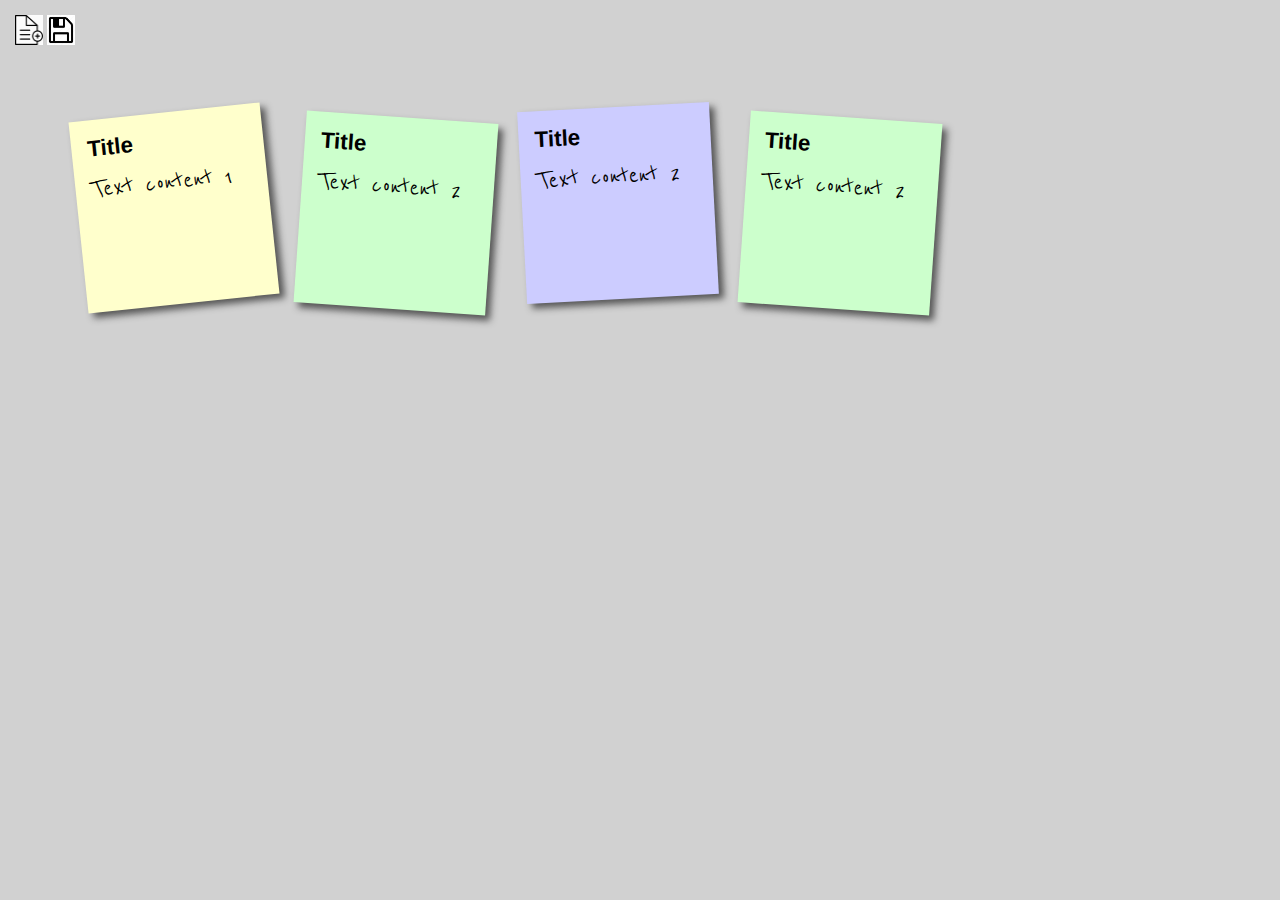
<file: Other/pad app/index.html>
<!DOCTYPE html>
<html lang="en">
<head>
    <meta charset="UTF-8">
    <title>Текстовый редактор</title>
    <link href="https://fonts.googleapis.com/css?family=Reenie+Beanie" rel="stylesheet">
    <link rel="stylesheet" href="css/main.css">
</head>
<body>
    <div id="controls">
        <img id="btnNew" src="images/new-note.png"/>
        <img id="btnSave" src="images/save.png"/>
    </div>
    <ul id="notes">
            <li>
                <a href="#">
                    <h2>Title</h2>
                    <p>Text content 1</p>
                </a>
            </li>
            <li>
                <a href="#">
                    <h2>Title</h2>
                    <p>Text content 2</p>
                </a>
            </li>
            <li>
                <a href="#">
                    <h2>Title</h2>
                    <p>Text content 2</p>
                </a>
            </li>
            <li>
                <a href="#">
                    <h2>Title</h2>
                    <p>Text content 2</p>
                </a>
            </li>
    </ul>
</body>
</html>
</file>
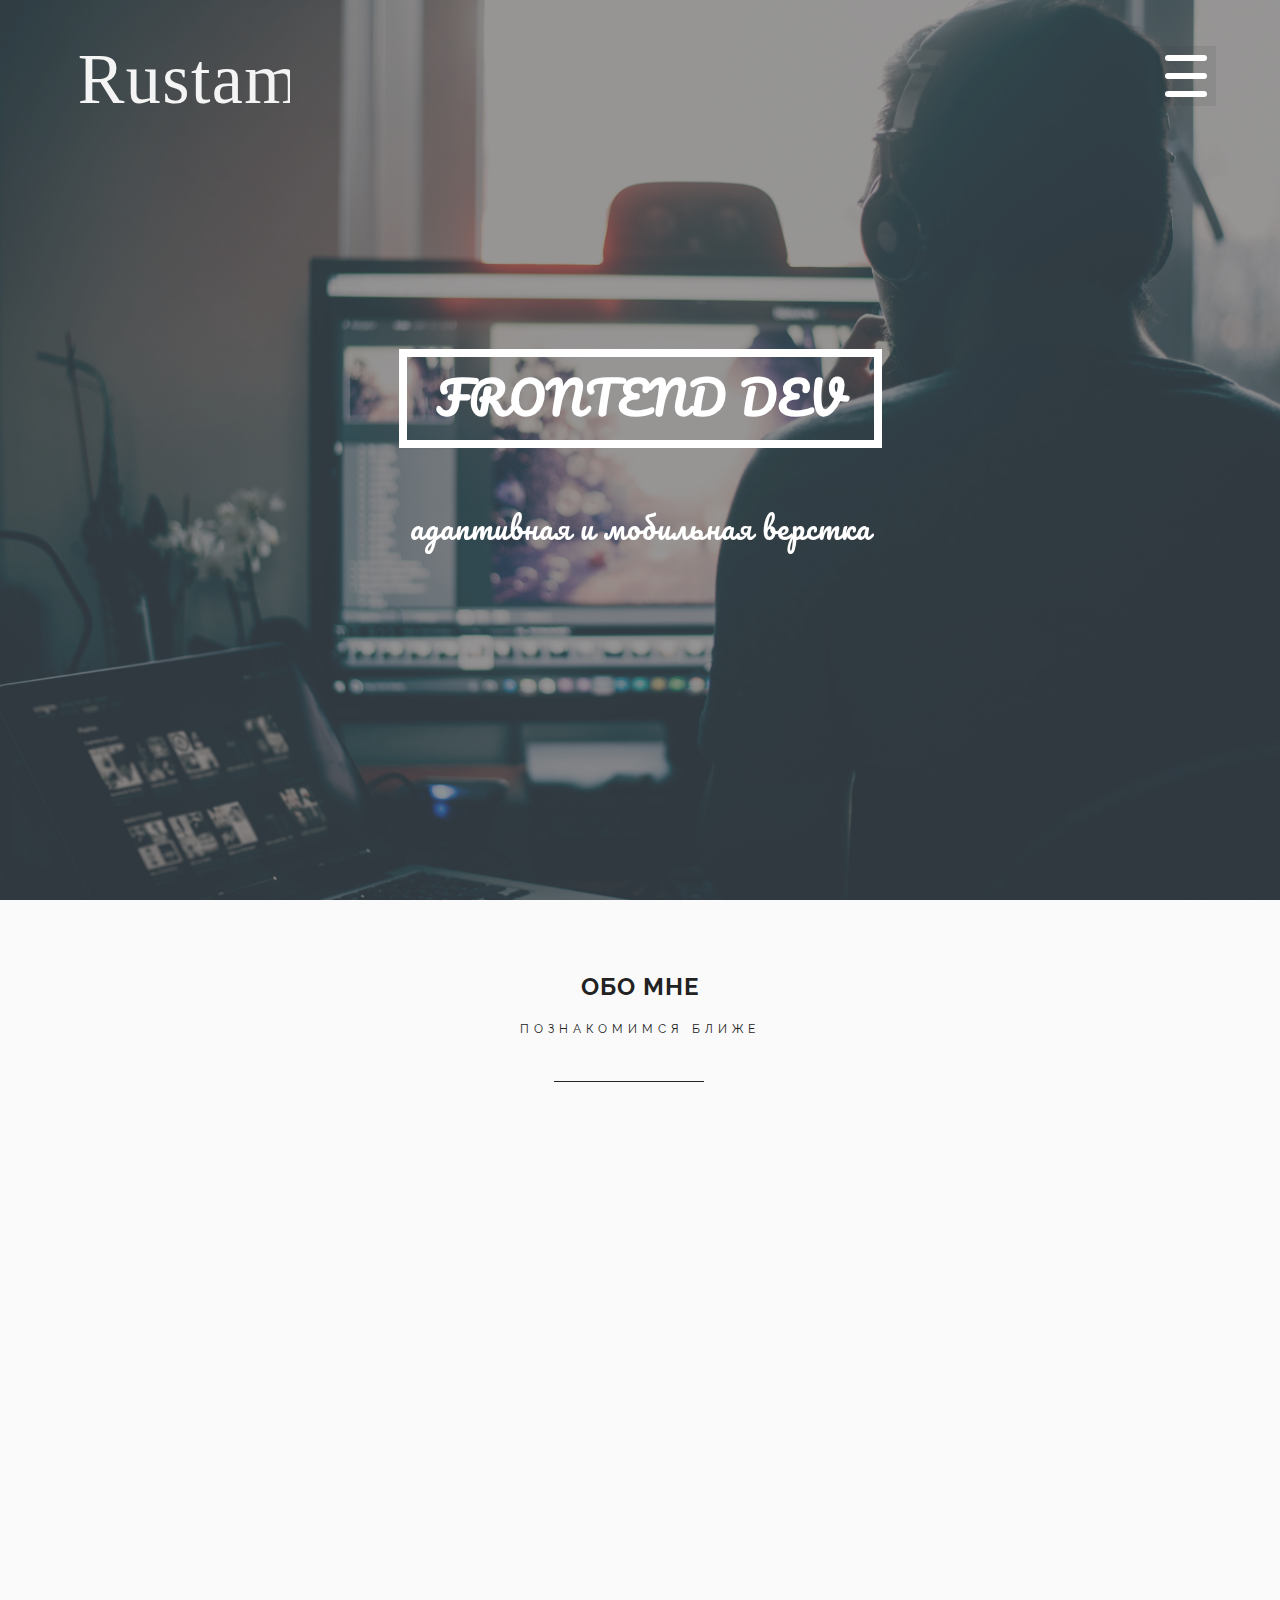
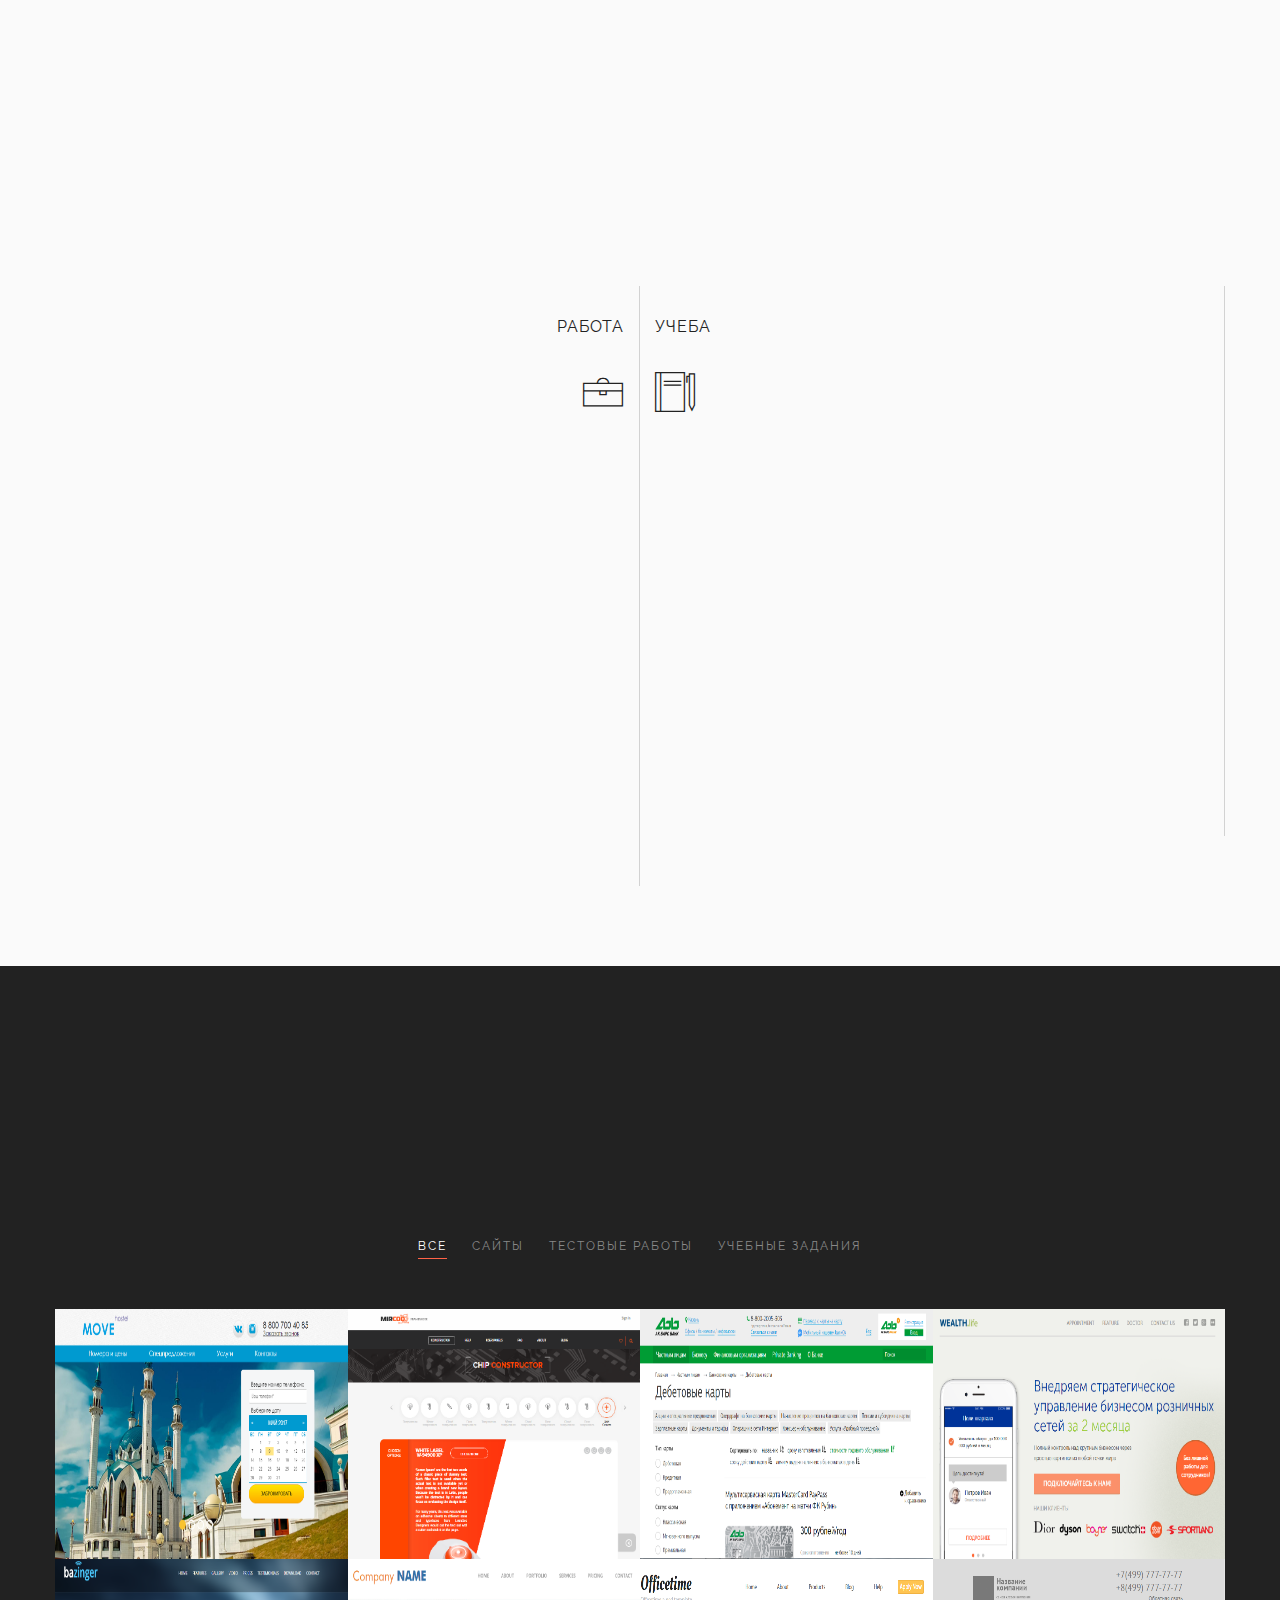
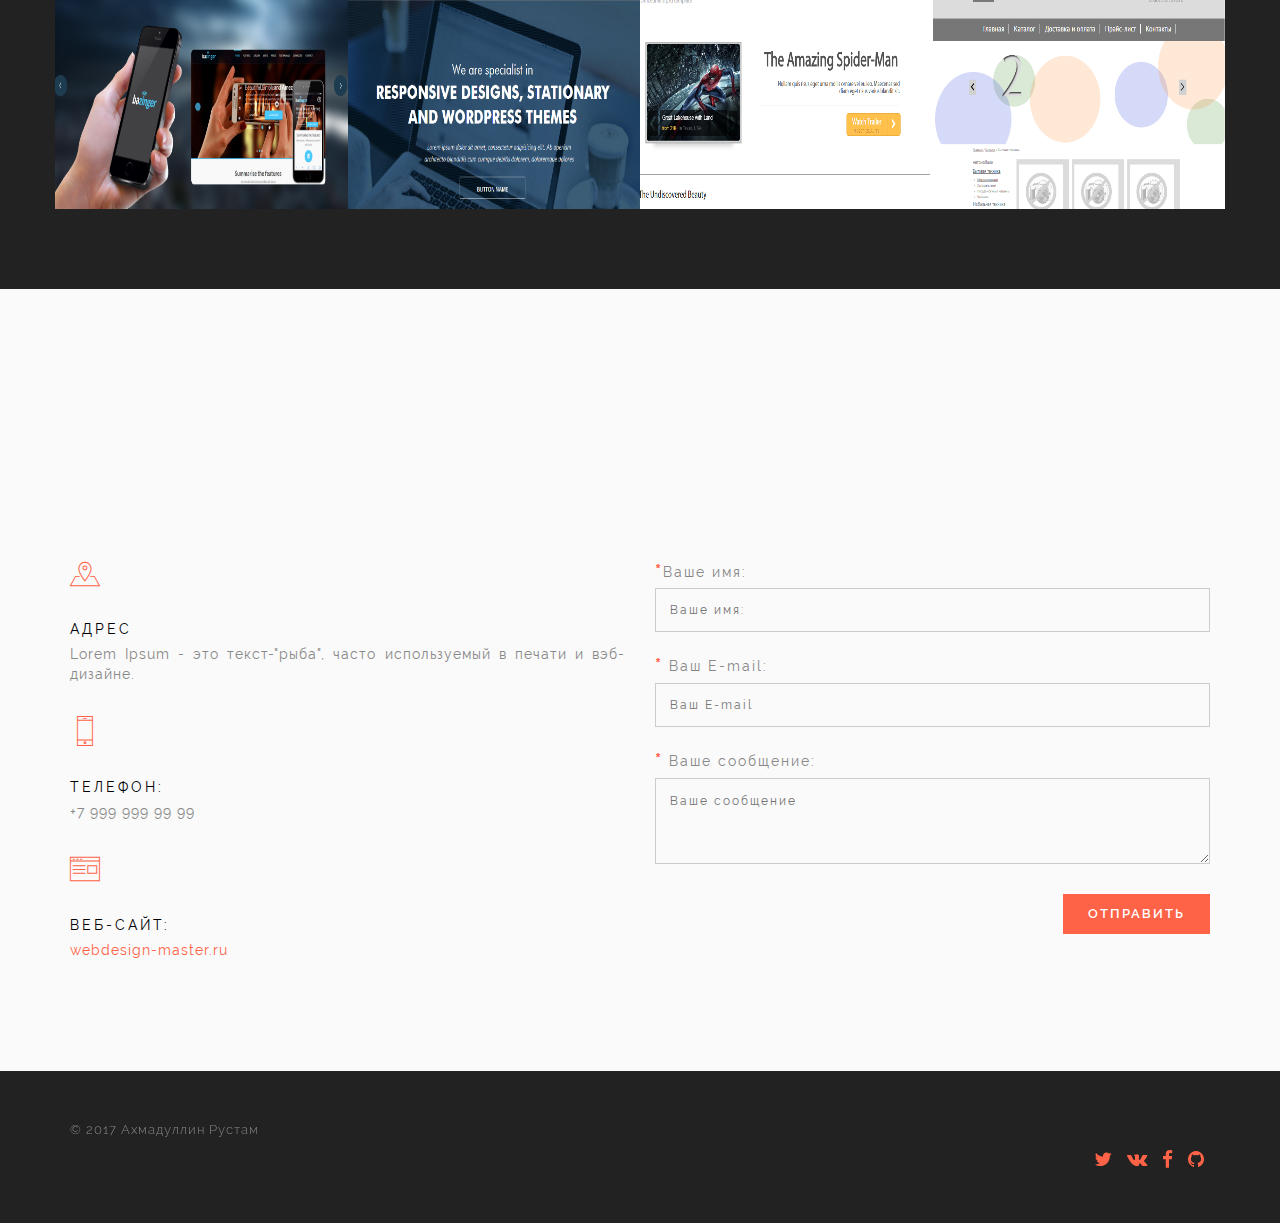
<file: portfolio/personal landing/index.html>
<!DOCTYPE html>
<html>
<head>
	<meta charset="utf-8" />
	<title>Заголовок</title>
	<meta http-equiv="X-UA-Compatible" content="IE=edge" />
	<meta name="viewport" content="width=device-width, initial-scale=1.0" />
	<link rel="shortcut icon" href="favicon.png" />
	<link href="https://fonts.googleapis.com/css?family=Pacifico" rel="stylesheet">
	<link rel="stylesheet" href="libs/bootstrap/bootstrap-grid.min.css" />
	<link rel="stylesheet" href="libs/magnific-popup/magnific-popup.css" />
	<link rel="stylesheet" href="libs/linea/styles.css" />
	<link rel="stylesheet" href="libs/font-awesome/css/font-awesome.min.css" />
	<link rel="stylesheet" href="libs/animate/animate.min.css" />
	<link rel="stylesheet" href="css/fonts.css" />
	<link rel="stylesheet" href="css/sass/main.css" />
	<link rel="stylesheet" href="css/sass/skins/tomato.css" />
	<link rel="stylesheet" href="css/media.css" />
</head>
<body>
	<div class="loader">
		<div class="loader_inner">
			<i class="spinner"></i>
		</div>
	</div>
	<header class="main_head main_color_bg" data-image-src="img/bg.jpg" data-parallax="scroll" data-z-index="">
		<div class="container">
			<div class="row">
				<div class="col-md-12">
				<div class="logo_container">
					<?xml version="1.0" encoding="utf-8"?>
					<!-- Generator: Adobe Illustrator 19.2.1, SVG Export Plug-In . SVG Version: 6.00 Build 0)  -->
					<?xml version="1.0" encoding="utf-8"?>
					<!-- Generator: Adobe Illustrator 19.2.1, SVG Export Plug-In . SVG Version: 6.00 Build 0)  -->
					<svg version="1.1" id="Слой_1" xmlns="http://www.w3.org/2000/svg" xmlns:xlink="http://www.w3.org/1999/xlink" x="0px" y="0px"
	 viewBox="0 0 150 75" style="enable-background:new 0 0 150 75;" xml:space="preserve">
<style type="text/css">
	.st0{fill:#F2F2F2;}
	.st1{font-family:'Mistral';}
	.st2{font-size:49.4565px;}
</style>
<text transform="matrix(0.9654 0 0 1 5.2547 52.9791)" class="st0 st1 st2">Rustam</text>
</svg>

				</div>
				<button class="toggle_mnu">
					<span id='sandwich'>
						<span class='sw-topper'></span>
						<span class='sw-bottom'></span>
						<span class='sw-footer'></span>
					</span>
				</button>
				<nav class="top_mnu">
					<ul>
						<li>
							<a href="#about">Обо мне</a>
						</li>
						<li>
							<a href="#resume">Резюме</a>
						</li>
						<li>
							<a href="#portfolio">Портфолио</a>
						</li>
						<li>
							<a href="#contact">Контакты</a>
						</li>
					</ul>
				</nav>
			</div>
			</div>
		</div>
		<div class="top_wrapper">
			<div class="top_descr">
				<div class="top_centered">
					<div class="top_text">
						<h1> Frontend dev</h1>
						<p> адаптивная и мобильная верстка</p>
					</div>
				</div>
			</div>
		</div>
	</header>
	<section class="s_about bg_light" id="about">
		<div class="section_header">
			<h2>Обо мне</h2>
			<div class="s_descr_wrap">
				<div class="s_descr">
					Познакомимся ближе
				</div>
			</div>
		</div>
		<div class="section_content">
			<div class="container">
				<div class="row">

					<div class="col-md-4 col-md-push-4 animated animation_1">
						<h3>Фото</h3>
						<div class="person">
							<a href="img/img.jpg" class="popup"><img src="img/img.jpg" alt="">
							</a>
						</div>
					</div>

					<div class="col-md-4 col-md-pull-4 animated animation_2">
						<h3>Немного о себе</h3>
						<p>Меня зовут Рустам. Я начинающий фронтенд разработчик. Владею базовыми навыками HTML, CSS, JQuery, знаю нативный
						JavaScript, мобильная и адаптивная верстка. </p>
					</div>

					<div class="col-md-4 animation_3 animated personal_last_block">
						<h3>Персональная информация</h3>
						<h2 class="personal_header">Ахмадуллин Рустам</h2>
						<ul>
							<li>Профессиональное создание сайтов, посадка верстки на CMS Wordpress, разработка дизайна, HTML верстка</li>
							<li>День рождения 14 юиня 1989 года</li>
							<li>Номер телефона +79050382590</li>
							<li>Email: <a href="mailto: akhmadullinr@gmail.com">akhmadullinr@gmail.com</a></li>
						</ul>
						<div class="social_wrap">
							<ul>
								<li>
									<a href="#">
										<i class="fa fa-twitter"></i>
									</a>
								</li>
								<li>
									<a href="#">
										<i class="fa fa-facebook"></i>
									</a>
								</li>
								<li>
									<a href="#">
										<i class="fa fa-vk"></i>
									</a>
								</li>
								<li>
									<a href="#">
										<i class="fa fa-github"></i>
									</a>
								</li>
							</ul>
						</div>
					</div>
				</div>
			</div>
		</div>
	</section>
	<section class="s_resume bg_light" id="resume">
		<div class="section_header">
			<h2>Резюме</h2>
			<div class="s_descr_wrap">
				<div class="s_descr">
					Мои знания и достижения
				</div>
			</div>
		</div>
		<div class="section_content">
			<div class="container">
				<div class="row">
					<div class="resume_container">
						<div class="col-md-6 col-sm-6 left">
							<h3>Работа</h3>
							<div class="resume_icon">
								<i class="icon-basic-case"></i>
							</div>
							<div class="resume_item">
								<div class="year">2014-2014</div>
								<div class="resume_description">"Eventim"<strong>Менеджер проектов</strong></div>
								<p>	Управление проектами для компании Eventim в сфере реализации билетной программы для Олимпийских игр
								в г. Сочи</p>
							</div>
							<div class="resume_item">
								<div class="year">2014-2016</div>
								<div class="resume_description">Google<strong>Менеджер проектов</strong></div>
								<p>	Управление проектами по обновлению карт Google Maps в 20 городах России</p>
							</div>
							<div class="resume_item">
								<div class="year">2016-2017</div>
								<div class="resume_description">фриланс<strong>Программист</strong></div>
								<p>	Освоение навыков веб разработки, обучение на курсах</p>
								<p> Верстка учебных, тестовых страниц, а также выполнение оплачиваемых заказов</p>
							</div>
						</div>
						<div class="col-md-6 col-sm-6 right">
							<h3>Учеба</h3>
							<div class="resume_icon">
								<i class="icon-basic-book-pen"></i>
							</div>
							<div class="resume_item">
								<div class="year">2006-2011</div>
								<div class="resume_description">КГФЭИ<strong> Экономист</strong></div>
								<p>Получение высшего образования <br/>
								Специальность - финансы и кредит</p>
							</div>
							<div class="resume_item">
								<div class="year">2014</div>
								<div class="resume_description">PMI<strong> Менеджер проектов</strong></div>
								<p>	Прохождение обучения по специальности "Менеджер проектов", изучение теории управления проектами <br/>
								</p>
							</div>
							<div class="resume_item">
								<div class="year">2016</div>
								<div class="resume_description">GOIT.ua<strong> Программист</strong></div>
								<p>	Обучение основам HTML, CSS и Javascript</p>
							</div>
						</div>
					</div>
				</div>
			</div>
		</div>
	</section>
	<section class="s_portfolio bg_dark" id="portfolio">
		<div class="section_header">
			<h2>Портфолио</h2>
			<div class="s_descr_wrap">
				<div class="s_descr">
					Мои последние работы
				</div>
			</div>
		</div>
		<div class="section_content">
			<div class="container">
				<div class="row">
					<div class="filter_div controls">
						<ul>
							<li class="active filter" data-filter="all">Все</li>
							<li class="filter" data-filter=".category-1">Сайты</li>
							<li class="filter" data-filter=".category-2">Тестовые работы</li>
							<li class="filter" data-filter=".category-3">Учебные задания</li>
						</ul>
					</div>
					<div id="portfolio_grid">
						<div class="mix col-md-3 col-sm-6 col-xs-12 portfolio_item category-1">
							<img src="img/portfolio-images/4.png" alt="Alt" />
							<div class="port_item_cont">
								<h3>Movehostel</h3>
								<p>Рекламный сайт казанского хостела</p>
								<a href="#" class="popup_content">Посмотреть</a>
							</div>
							<div class="hidden">
								<div class="podrt_descr">
									<div class="modal-box-content">
										<button class="mfp-close" type="button" title="Закрыть (Esc)">×</button>
										<h3>Movehostel</h3>
										<p>Рекламный сайт казанского хостела Movehostel</p>
										<img src="img/portfolio-images/4.png" alt="Alt" />
									</div>
								</div>
							</div>
						</div>
						<div class="mix col-md-3 col-sm-6 col-xs-12 portfolio_item category-1">
							<img src="img/portfolio-images/1.png" alt="Alt" />
							<div class="port_item_cont">
								<h3>Рекламный сайт компании Mircod</h3>
								<p>Верстка сайтов компании Mircod </p>
								<a href="#" class="popup_content">Посмотреть</a>
							</div>
							<div class="hidden">
								<div class="podrt_descr">
									<div class="modal-box-content">
										<button class="mfp-close" type="button" title="Закрыть (Esc)">×</button>
										<h3>Рекламный сайт компании Mircod</h3>
										<p>Верстка сайтов компании Mircod</p>
										<img src="img/portfolio-images/1.png" alt="Alt" />
									</div>
								</div>
							</div>
						</div>
						<div class="mix col-md-3 col-sm-6 col-xs-12 portfolio_item category-2">
							<img src="img/portfolio-images/3.png" alt="Alt" />
							<div class="port_item_cont">
								<h3>Тестовая работа Ак Барс Банк</h3>
								<p>Тестовое задание, верстка страницы для Ак Барс Банка</p>
								<a href="#" class="popup_content">Посмотреть</a>
							</div>
							<div class="hidden">
								<div class="podrt_descr">
									<div class="modal-box-content">
										<button class="mfp-close" type="button" title="Закрыть (Esc)">×</button>
										<h3>Тестовая работа Ак Барс Банк</h3>
										<p>Тестовое задание, верстка страницы для Ак Барс Банка</p>
										<img src="img/portfolio-images/3.png" alt="Alt" />
									</div>
								</div>
							</div>
						</div>
						<div class="mix col-md-3 col-sm-6 col-xs-12 portfolio_item category-2">
							<img src="img/portfolio-images/2.png" alt="Alt" />
							<div class="port_item_cont">
								<h3>Тестовое задание</h3>
								<p>Тестовое задание - верстка страницы компании Wealth.life</p>
								<a href="#" class="popup_content">Посмотреть</a>
							</div>
							<div class="hidden">
								<div class="podrt_descr">
									<div class="modal-box-content">
										<button class="mfp-close" type="button" title="Закрыть (Esc)">×</button>
										<h3>Тестовое задание</h3>
										<p>Тестовое задание - верстка страницы компании Wealth.life</p>
										<img src="img/portfolio-images/2.png" alt="Alt" />
									</div>
								</div>
							</div>
						</div>
						<div class="mix col-md-3 col-sm-6 col-xs-12 portfolio_item category-3">
							<img src="img/portfolio-images/5.png" alt="Alt" />
							<div class="port_item_cont">
								<h3>Учебная экзаменационная работа</h3>
								<p>Учебная экзаменационная работа по курсу Markup GOIT.ua</p>
								<a href="#" class="popup_content">Посмотреть</a>
							</div>
							<div class="hidden">
								<div class="podrt_descr">
									<div class="modal-box-content">
										<button class="mfp-close" type="button" title="Закрыть (Esc)">×</button>
										<h3>Учебная экзаменационная работа</h3>
										<p>Учебная экзаменационная работа по курсу Markup GOIT.ua</p>
										<img src="img/portfolio-images/5.png" alt="Alt" />
									</div>
								</div>
							</div>
						</div>
						<div class="mix col-md-3 col-sm-6 col-xs-12 portfolio_item category-3">
							<img src="img/portfolio-images/6.png" alt="Alt" />
							<div class="port_item_cont">
								<h3>Учебная экзаменационная работа</h3>
								<p>Учебная экзаменационная работа по курсу Markup GOIT.ua</p>
								<a href="#" class="popup_content">Посмотреть</a>
							</div>
							<div class="hidden">
								<div class="podrt_descr">
									<div class="modal-box-content">
										<button class="mfp-close" type="button" title="Закрыть (Esc)">×</button>
										<h3>Учебная экзаменационная работа</h3>
										<p>Учебная экзаменационная работа по курсу Markup GOIT.ua</p>
										<img src="img/portfolio-images/6.png" alt="Alt" />
									</div>
								</div>
							</div>
						</div>
						<div class="mix col-md-3 col-sm-6 col-xs-12 portfolio_item category-3">
							<img src="img/portfolio-images/7.png" alt="Alt" />
							<div class="port_item_cont">
								<h3>Учебная экзаменационная работа</h3>
								<p>Учебная экзаменационная работа по курсу Markup GOIT.ua</p>
								<a href="#" class="popup_content">Посмотреть</a>
							</div>
							<div class="hidden">
								<div class="podrt_descr">
									<div class="modal-box-content">
										<button class="mfp-close" type="button" title="Закрыть (Esc)">×</button>
										<h3>Учебная экзаменационная работа</h3>
										<p>Учебная экзаменационная работа по курсу Markup GOIT.ua</p>
										<img src="img/portfolio-images/7.png" alt="Alt" />
									</div>
								</div>
							</div>
						</div>
						<div class="mix col-md-3 col-sm-6 col-xs-12 portfolio_item category-3">
							<img src="img/portfolio-images/8.png" alt="Alt" />
							<div class="port_item_cont">
								<h3>Учебная экзаменационная работа</h3>
								<p>Учебная экзаменационная работа по курсу Markup GOIT.ua</p>
								<a href="#" class="popup_content">Посмотреть</a>
							</div>
							<div class="hidden">
								<div class="podrt_descr">
									<div class="modal-box-content">
										<button class="mfp-close" type="button" title="Закрыть (Esc)">×</button>
										<h3>Учебная экзаменационная работа</h3>
										<p>Учебная экзаменационная работа по курсу Markup GOIT.ua</p>
										<img src="img/portfolio-images/8.png" alt="Alt" />
									</div>
								</div>
							</div>
						</div>
					</div>
				</div>
			</div>
		</div>
	</section>
	<section class="s_about bg_light" id="contact">
		<div class="section_header">
			<h2>Контакты</h2>
			<div class="s_descr_wrap">
				<div class="s_descr">
					Оставьте ваше сообщение
				</div>
			</div>
		</div>
		<div class="section_content">
			<div class="container">
				<div class="row">
					<div class="coll-md-6 col-sm-6">
						<div class="contact_box">
							<div class="contacts_icon icon-basic-geolocalize-05"></div>
							<h3>Адрес</h3>
							<p>Lorem Ipsum - это текст-"рыба", часто используемый в печати и вэб-дизайне.</p>
						</div>
						<div class="contact_box">
							<div class="contacts_icon icon-basic-smartphone"></div>
							<h3>Телефон:</h3>
							<p>+7 999 999 99 99</p>
						</div>
						<div class="contact_box">
							<div class="contacts_icon icon-basic-webpage-img-txt"></div>
							<h3>Веб-сайт:</h3>
							<p><a href="//webdesign-master.ru" target="_blank">webdesign-master.ru</a></p>
						</div>
					</div>
					<div class="col-md-6 col-sm-6">
						<form action="http://formspree.io/akhmadullinr@gmail.com" class="main_form" target="_blank" method="post">
							<label class="form-group">
								<span class="color_element">*</span>Ваше имя:
								<input type="text" name="name" placeholder="Ваше имя:" data-validation-required-message="Вы не ввели имя"
									   required>
								<span class="help-block text-danger"></span>
							</label>
							<label class="form-group">
								<span class="color_element">*</span> Ваш E-mail:
								<input type="email" name="email" placeholder="Ваш E-mail" data-validation-required-message="Не корректно введен E-mail" />
								<span class="help-block text-danger"></span>
							</label>
							<label class="form-group">
								<span class="color_element">*</span> Ваше сообщение:
								<textarea name="message" placeholder="Ваше сообщение" data-validation-required-message="Вы не ввели сообщение" ></textarea>
								<span class="help-block text-danger"></span>
							</label>
							<button>Отправить</button>
						</form>
					</div>
				</div>
			</div>
		</div>
	</section>
	<footer class="main_footer bg_dark">
		<div class="container">
			<div class="row">
				<div class="col-md-12">
					&copy; 2017 Ахмадуллин Рустам
					<div class="social_wrap">
						<ul>
							<li><a href="#" target="_blank"><i class="fa fa-twitter"></i></a></li>
							<li><a href="#" target="_blank"><i class="fa fa-vk"></i></a></li>
							<li><a href="#" target="_blank"><i class="fa fa-facebook"></i></a></li>
							<li><a href="#" target="_blank"><i class="fa fa-github"></i></a></li>
						</ul>
					</div>
				</div>
			</div>
		</div>
	</footer>
	<div class="hidden"></div>
	<!--[if lt IE 9]>
	<script src="libs/html5shiv/es5-shim.min.js"></script>
	<script src="libs/html5shiv/html5shiv.min.js"></script>
	<script src="libs/html5shiv/html5shiv-printshiv.min.js"></script>
	<script src="libs/respond/respond.min.js"></script>
	<![endif]-->

	<script src="https://ajax.googleapis.com/ajax/libs/jquery/1.11.0/jquery.min.js"></script>﻿
	<script src="libs/jquery/jquery-2.1.3.min.js"></script>
	<script src="libs/parallax/parallax.min.js"></script>
	<script src="libs/animate/animate-css.js"></script>
	<script src="libs/magnific-popup/jquery.magnific-popup.min.js"></script>
	<script src="libs/mixitup/mixitup.min.js"></script>
	<script src="libs/scroll2id/PageScroll2id.min.js"></script>
	<script src="libs/waypoints/waypoints.min.js"></script>
	<script src="libs/jqBootstrapValidation/jqBootstrapValidation.js"></script>
	<script src="js/common.js"></script>
	<!-- Yandex.Metrika counter --><!-- /Yandex.Metrika counter -->
	<!-- Google Analytics counter --><!-- /Google Analytics counter -->

</body>
</html>
</file>
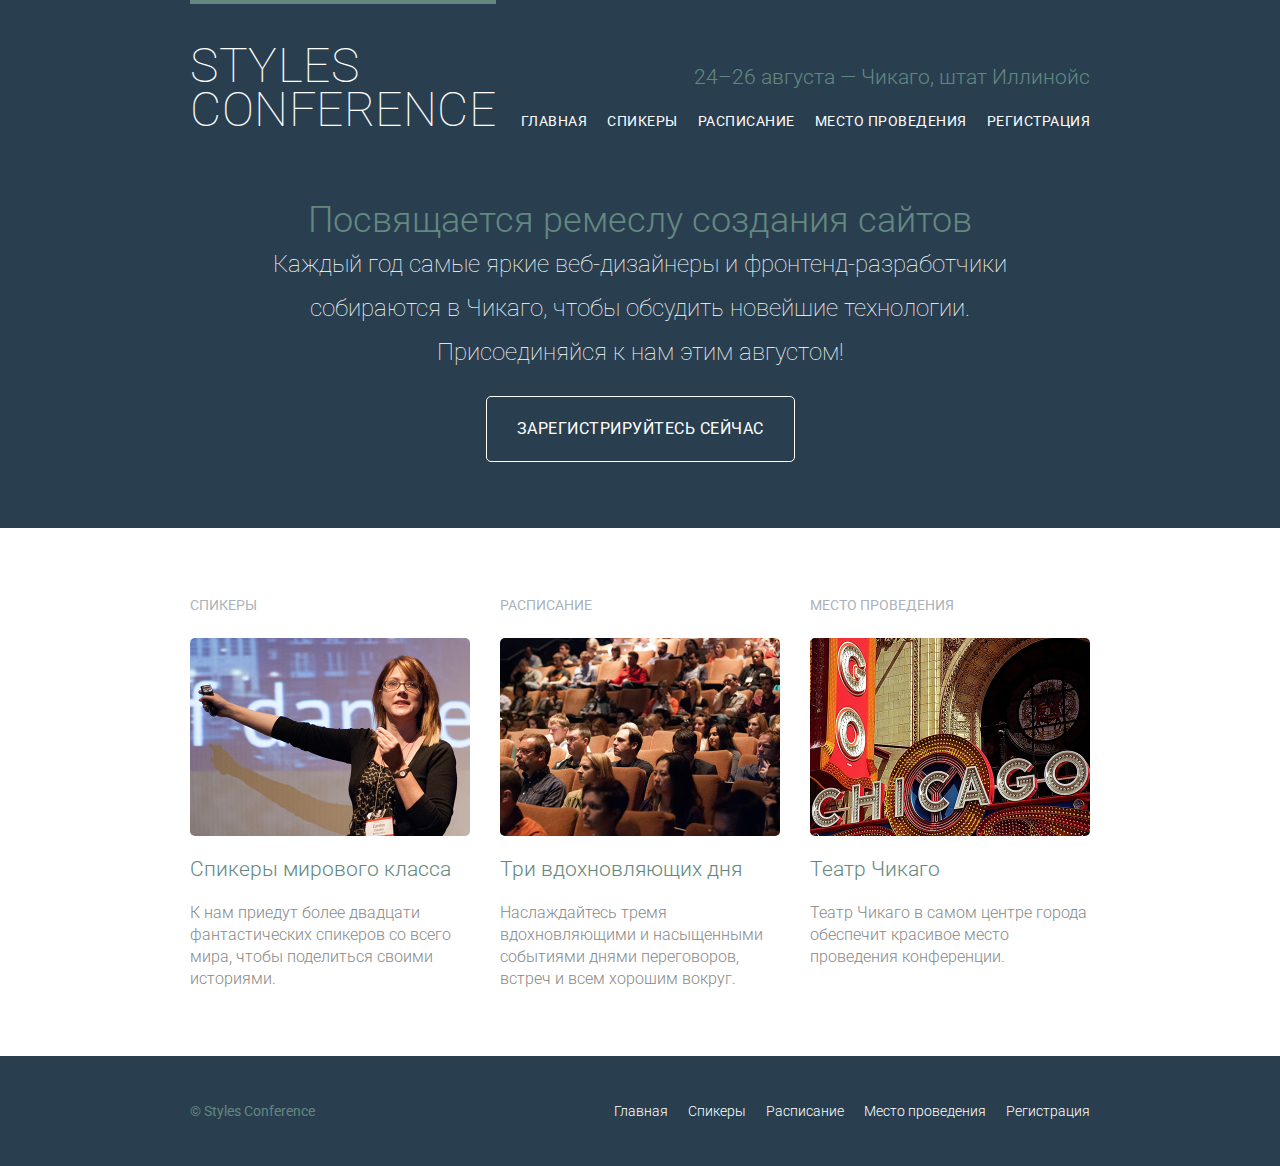
<file: webref/webref.ru-project/index.html>
﻿<!DOCTYPE html>
<html lang="ru">
<head>
  <meta charset="utf-8">
  <title>Styles Conference</title>
  <link rel="stylesheet" href="assets/stylesheets/main.css">
  <link rel="stylesheet" href="https://fonts.googleapis.com/css?family=Roboto:400,300,100&subset=cyrillic,latin">
</head>
<body>

  <header class="primary-header container group">
    <h1 class="logo">
      <a href="index.html">Styles <br> Conference</a>
    </h1>
	
    <h3 class="tagline">24&ndash;26 августа &mdash; Чикаго, штат Иллинойс</h3>
		
    <nav class="nav primary-nav">
      <ul>
        <li><a href="index.html">Главная</a></li><!--
        --><li><a href="speakers.html">Спикеры</a></li><!--
        --><li><a href="schedule.html">Расписание</a></li><!--
        --><li><a href="venue.html">Место проведения</a></li><!--
        --><li><a href="register.html">Регистрация</a></li>
      </ul>
	</nav>
  </header>
  
  <section class="hero container">
    <h2>Посвящается ремеслу создания сайтов</h2>
    <p>Каждый год самые яркие веб-дизайнеры и фронтенд-разработчики собираются в Чикаго, 
       чтобы обсудить новейшие технологии. Присоединяйся к нам этим августом!</p>
	   
    <a class="btn btn-alt" href="register.html">Зарегистрируйтесь сейчас</a>
  </section>
  
    <section class="row">
	  <div class="grid">

        <!-- Спикеры -->

        <section class="teaser col-1-3">
		  <h5>Спикеры</h5>
 	      <a href="speakers.html">
            <img src="assets/images/home/speakers.jpg" alt="Профессиональные спикеры">
            <h3>Спикеры мирового класса</h3>
	      </a>
          <p>К нам приедут более двадцати фантастических спикеров со всего мира, чтобы поделиться своими историями.</p>
        </section><!--

        Расписание

        --><section class="teaser col-1-3">
		  <h5>Расписание</h5>
          <a href="schedule.html">
		    <img src="assets/images/home/schedule.jpg" alt="Расписание">
            <h3>Три вдохновляющих дня</h3>
	      </a>
          <p>Наслаждайтесь тремя вдохновляющими и насыщенными событиями днями переговоров, встреч и всем хорошим вокруг.</p>
        </section><!--

        Место проведения

        --><section class="teaser col-1-3">
		  <h5>Место проведения</h5>
          <a href="venue.html">
		    <img src="assets/images/home/venue.jpg" alt="Место проведения">
            <h3>Театр Чикаго</h3>
	      </a>
          <p>Театр Чикаго в самом центре города обеспечит красивое место проведения конференции.</p>
        </section>
      </div>
    </section> 
  
  <footer class="primary-footer container group">
    <small>&copy; Styles Conference</small>
    <nav class="nav">
      <ul>
        <li><a href="index.html">Главная</a></li><!--
        --><li><a href="speakers.html">Спикеры</a></li><!--
        --><li><a href="schedule.html">Расписание</a></li><!--
        --><li><a href="venue.html">Место проведения</a></li><!--
        --><li><a href="register.html">Регистрация</a></li>
      </ul>
	</nav>
  </footer>
	 
</body>
</html>
</file>
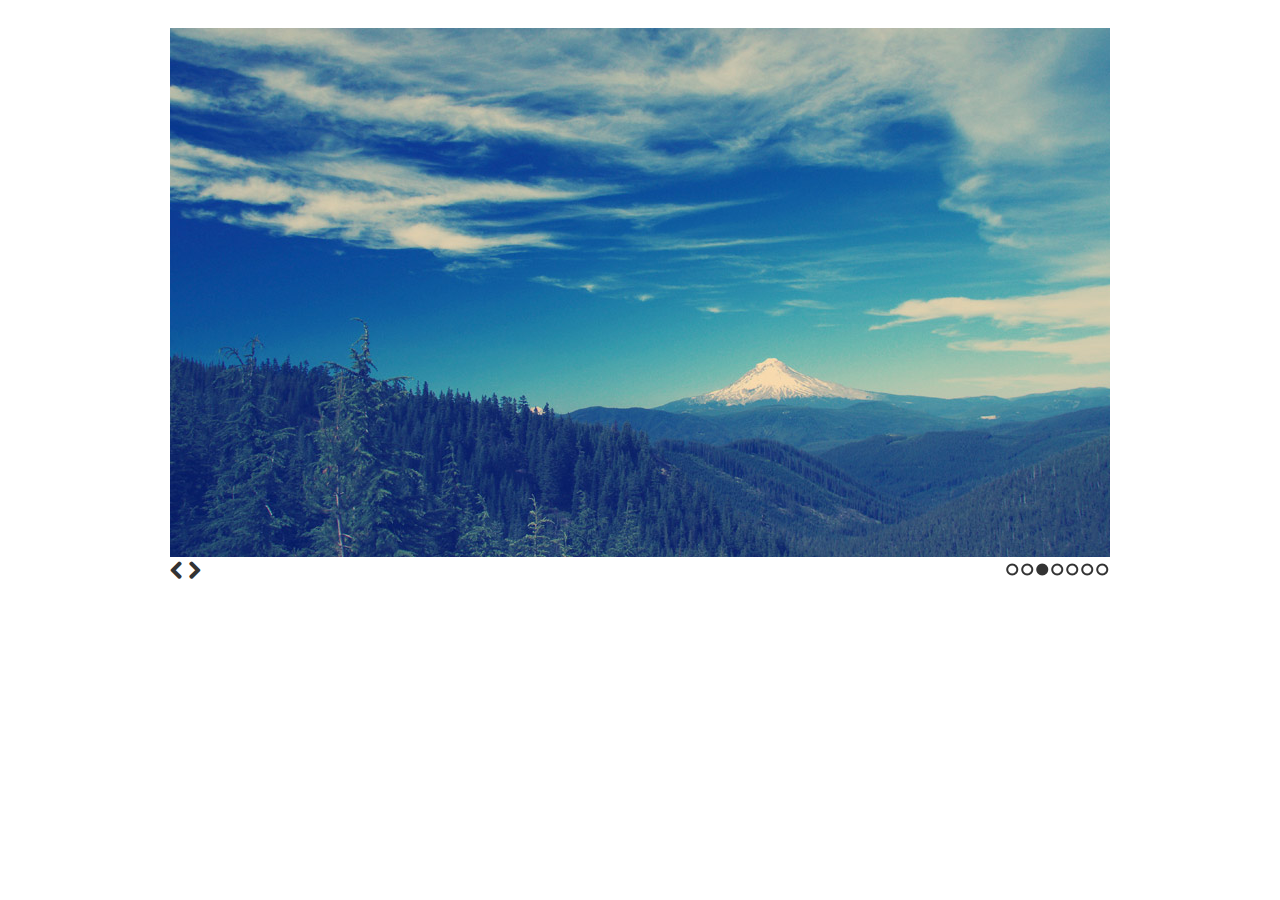
<file: GOIT/JS/slider/index.html>
<!doctype html>
<html>
<head>
    <meta charset="utf-8">
    <title>Slider v0.1</title>
    <link rel="stylesheet" href="css/font-awesome.min.css">
    <link rel="stylesheet" href="css/style.css">
</head>
<body>

<div class="slider">
    <div class="slider__images">
        <div class="slider__images-wrap">
            <img src="img/example-slide-1.jpg" alt="Photo 1">
            <img src="img/example-slide-2.jpg" alt="Photo 2">
            <img src="img/example-slide-3.jpg" alt="Photo 3">
            <img src="img/example-slide-4.jpg" alt="Photo 4">
            <img src="img/example-slide-4.jpg" alt="Photo 5">
            <img src="img/example-slide-4.jpg" alt="Photo 6">
            <img src="img/example-slide-4.jpg" alt="Photo 7">
        </div>
    </div>

    <div class="slider__navigation">

        <a href="#" class="slider__pager slider__pager_previous"><i class="icon-chevron-left icon-large"></i></a>
        <a href="#" class="slider__pager slider__pager_next"><i class="icon-chevron-right icon-large"></i></a>

        <ul class="slider__pagination">
           <li class="slider__pagination-item slider__pagination-item_tmpl"><a href="#" data-slider__item="0">0</a></li>


            <!--<li class="slider__pagination-item"><a href="#" data-slider__item="0" class="active">1</a></li>
           <li class="slider__pagination-item"><a href="#" data-slider__item="1">2</a></li>
           <li class="slider__pagination-item"><a href="#" data-slider__item="2">3</a></li>
           <li class="slider__pagination-item"><a href="#" data-slider__item="3">4</a></li>-->
       </ul>
   </div>
</div>

<script src="js/slider.js"></script>
<script>
   new Slider('.slider', {
       direction: 'horizontal',
       currentSlide: 2,
       changeInterval: 1500
   });
</script>

</body>
</html>
</file>
<file: GOIT/exam/assets/stylesheets/main.css>
/*
  ========================================
  Сбросим все стандартные стили
  ========================================
*/


html, body, div, span, applet, object, iframe,
h1, h2, h3, h4, h5, h6, p, blockquote, pre,
a, abbr, acronym, address, big, cite, code,
del, dfn, em, img, ins, kbd, q, s, samp,
small, strike, strong, sub, sup, tt, var,
b, u, i, center,
dl, dt, dd, ol, ul, li,
fieldset, form, label, legend,
table, caption, tbody, tfoot, thead, tr, th, td,
article, aside, canvas, details, embed,
figure, figcaption, footer, header, hgroup,
menu, nav, output, ruby, section, summary,
time, mark, audio, video {
    margin: 0;
    padding: 0;
    border: 0;
    font-size: 100%;
    font: inherit;
    vertical-align: baseline;
}
/* HTML5 display-role reset for older browsers */
article, aside, details, figcaption, figure,
footer, header, hgroup, menu, nav, section {
    display: block;
}
body {
    line-height: 1;
}
ol, ul {
    list-style: none;
}
blockquote, q {
    quotes: none;
}
blockquote:before, blockquote:after,
q:before, q:after {
    content: '';
    content: none;
}
table {
    border-collapse: collapse;
    border-spacing: 0;
}


/*
  ========================================
  Пользовательские стили
  ========================================
*/

@font-face {
    font-family: "Myriad Pro";
    src: url(../fonts/MyriadPro-Regular.otf);
}

body {
    padding: 50px 114px 80px;
    background-color: #f8f8f8;
    max-width: 1200px;
    min-width: 500px;
    font-family: "Myriad Pro", Arial, sans-serif;
}

.container {
    width: 972px;
    background-color: #fff;
    padding: 10px 20px 0;
    border: 1px solid #ebebeb;
    margin: 0 auto;
    box-sizing: border-box;
    position: relative;

}

.col-1-3 {
    width: calc(33% - 20px);
    display: inline-block;
    vertical-align: top;
    padding-left: 10px;
    padding-right: 10px;
    ~outline: 1px dotted deepskyblue;
}

.col-2-3 {
    width: calc(66% - 20px);
    display: inline-block;
    vertical-align: top;
    padding-left: 10px;
    padding-right: 10px;
    ~outline: 1px dotted deepskyblue;
}

.col-1-4 {
    width: calc(25% - 40px);
    display: inline-block;
    vertical-align: top;
    padding-left: 10px;
    padding-right: 10px;
}

.col-2-4 {
    width: calc(50% - 30px);
    display: inline-block;
    vertical-align: top;
    padding-left: 10px;
    padding-right: 10px;
}

/*
  ========================================
  Header
  ========================================
*/

.header {
    margin: 20px;
    position: relative;

}

/*
  ========================================
  Логотип
  ========================================
*/
.header-logo {
    display: inline-block;
}

.logo_description {
    font-family: "Myriad Pro", Arial, sans-serif;
    font-size: 15px;
    color: #bebebe;
}

.logo a {
    text-decoration: none;
    color: #222;
    font-family: "Oleo Script", sans-serif;
    font-size: 40px;
    padding-bottom: 5px;
    padding-top: 15px;
    display: block;
}

/*
  ========================================
  Навигация
  ========================================
*/

.menu {
    display: inline-block;
    list-style:none;
    margin-bottom:10px;
    ~outline: 1px solid black;
    margin-left: 250px;
}

.menu-list, .menu-list-first {
    position:relative;
    display: inline-block;
    margin: auto 20px;
    vertical-align: top;
    ~outline: 1px solid green;
    font-size: 14px;
    font-family: "Myriad Pro", sans-serif;
    top: -50px;
    right: -50px;
}

.menu-list > a, .menu-list-first > a {
    display: block;
    padding: 10px 10px 20px;
    color: #666;
    text-decoration: none;
    border-radius: 3px;
}

.menu-list-first > a {
    padding-bottom: 10px;
}

.menu-list-first > a:hover {
    background-color: rgb(235, 235, 235);
    border-radius: 10px;
    transition: 0.2s linear all;
    color: rgb(255, 255, 255);
}
/*
  ========================================
  Выпадающее меню
  ========================================
*/

.drop-menu {
    list-style: none;
    position: absolute;
    left: -9999px;
    opacity: 0;
    background-color: rgb(255, 255, 255);
    border: 1px solid rgb(235, 235, 235);
    transition: 0.25s linear opacity;
    box-sizing: border-box;
    border-radius: 5px;
    z-index: 2;
}


.drop-menu li {
    margin: 5px;
    z-index: 2;
}


.drop-menu-link {
    text-decoration: none;
    color: #666;
    display: block;
    white-space: nowrap;
    padding: 10px;
}

.drop-menu-link span {
    font-size: 10px;
    font-family: Arial, sans-serif;
    color: #aaa;
}

.menu-list:hover .drop-menu {
    left: 0;
    opacity: 1;
}

.drop-menu li:hover .drop-menu-link {
    background-color: #f5f5f5;
    border: 1px solid transparent;
    border-radius: 5px;
    transform:scale(1.05);
}

.drop-menu hr {
    color: #666;
}

.menu-list::before, .menu-list::after {
    content: "";
    display: none;
    width: 0;
    border: solid transparent;
    position: absolute;
    z-index: 5;
}


.menu-list:hover::before, .menu-list:hover::after {
    display: block;
}

.menu-list::before {
    border: 12px solid transparent;
    border-top: 10px solid rgb(235, 235, 235);
    bottom: -22px;
    left:15px;
}

.menu-list::after {
    border: 10px solid transparent;
    border-top: 8px solid rgb(255, 255, 255);
    margin-left: -16px;
    bottom: -18px;
    left:33px;
}

/*
  ========================================
  Кнопка заголовка
  ========================================
*/

.header_button {
    position: absolute;
    right: 0;
    top: 22%;
    font-family: "Myriad Pro", Arial, sans-serif;
    font-size: 15px;
    color: #fff;
    background-color: #ffc452;
    padding: 5px;
    border: 1px solid #eeaf3e;
    border-radius: 3px;
    text-decoration: none;
}

.header_button:hover {
    background-color: rgba(255, 196, 82, 0.8);
    transition: background-color ease .4s;
    transform:scale(1.1);
    box-shadow: 0 0 4px rgba(255, 196, 70, 0.8);
}

.header_button:active {
    border-bottom: 3px solid #ffc452;
}

/*
  ========================================
   Главный блок
  ========================================
*/

.hero{
    position: relative;
    text-align: right;
    margin-bottom: 60px;
}

.wrapper {
    position: relative;
    height: 198px;
    width: 302px;
    background-color: rgb(246, 246, 246);
    box-sizing: border-box;
    box-shadow: 0 30px 18px -27px rgba(0,0,0,0.24), inset 0 0 4px 4px rgba(0, 0, 0, 0.25);
    margin-left: 35px;
}

/*
  ========================================
   Слайдер главного блока
  ========================================
*/



.wrapper input {
    display: none;
}

.slider, .img {
    box-sizing: border-box;
}

.slider {
    position: relative;
    top: 4px;
    left: 0;
    overflow: hidden;
    background-color: #000;
    margin: auto;
    width: 292px;
    height: 189px;
    border-radius: 5px;
}

.wrapper .img {
    position: absolute;
    width: 302px;
    top: 0px;
    height: 189px;
    background-repeat: no-repeat;
}

.wrapper .img1 .frag {
    background-image: url(http://akhmadullinr.github.io/GOIT/exam/assets/img/spider.jpg);
}

.wrapper .img2 .frag {
    background-image: url(http://akhmadullinr.github.io/GOIT/exam/assets/img/house.jpg);
}

.wrapper .img3 .frag {
    background-image: url(http://akhmadullinr.github.io/GOIT/exam/assets/img/spider.jpg);
}

.wrapper .img4 .frag {
    background-image: url(http://akhmadullinr.github.io/GOIT/exam/assets/img/house.jpg);
}

.wrapper .frag {
    width: 50px;
    height: inherit;
    float: left;
    opacity: 0;
    z-index: 0;

    /* анимация */

    transform-origin: 50% 0;
    transform: rotateY(90deg) translateZ(-25px) scale(1.5);
    transition: transform .6s, opacity .6s, -webkit-filter 0.9s ease-out ;
    -webkit-filter: saturate(1) blur(0px) brightness(1) contrast(1);
    filter: saturate(1) blur(0px) brightness(1) contrast(1);
}

#slide1:checked ~.slider .img1 .frag,            /* задаем переключение слайдам */
#slide2:checked ~.slider .img2 .frag,
#slide3:checked ~.slider .img3 .frag,
#slide4:checked ~.slider .img4 .frag {
    opacity: 1;
    z-index: 1;

    /* анимация, возврат в исходное значение при переключении */

    transform: rotateY(0deg) translateZ(0) scale(1);
    -webkit-filter: saturate(1) blur(0) brightness(1) contrast(1);
    filter: saturate(1) blur(0px) brightness(1) contrast(1);
}

.wrapper .img .frag2 {
    background-position: -50px 0;
    transition-delay: .2s;
}

.wrapper .img .frag3 {
    background-position: -100px 0;
    transition-delay: .3s;
}

.wrapper .img .frag4 {
    background-position: -150px 0;
    transition-delay: .5s;
}

.wrapper .img .frag5 {
    background-position: -200px 0;
    transition-delay: .7s;
}

.wrapper .img .frag6 {
    background-position: -250px 0;
    transition-delay: .9s;
}

/* стрелки управления */


.side-controls label {
    position: absolute;
    display: none;
    bottom: 0;
    width: 50px;
    height: 50px;
    cursor: pointer;
    z-index: 5;
    opacity: .6;
}

/* задаем свойства стрелкам при включении разных слайдов */

#slide1:checked ~ .side-controls label:nth-of-type(2),
#slide2:checked ~ .side-controls label:nth-of-type(3),
#slide3:checked ~ .side-controls label:nth-of-type(4),
#slide4:checked ~ .side-controls label:nth-of-type(1){
    right: -10px;
    z-index: 5;
    background-image: url(http://akhmadullinr.github.io/GOIT/exam/assets/img/sprite.png);
    background-position: -335px -88px;
    top:134px;
    background-repeat: no-repeat;
    display: block;
}


#slide1:checked ~ .side-controls label:nth-of-type(4),
#slide2:checked ~ .side-controls label:nth-of-type(1),
#slide3:checked ~ .side-controls label:nth-of-type(2),
#slide4:checked ~ .side-controls label:nth-of-type(3){
     left: 4px;
     z-index: 5;
     background-image: url(http://akhmadullinr.github.io/GOIT/exam/assets/img/sprite.png);
     background-position: -10px -88px;
     top:134px;
     background-repeat: no-repeat;
     display:block;
 }

/* текст слайдера */
.captions {
    position: absolute;
    bottom: 10px;
    left: 40px;
    width: 212px;
    height: 50px;
    padding: 8px;
    box-sizing: border-box;
    border-radius:3px;
    color: #fff;
    text-align: left;
    background-color: rgba(0, 0, 0, 0.6);
    font-family: Arial, sans-serif;
}


.caption_title {
    font-size: 13px;
}

.caption_text {
    font-size: 11px;
    padding-top: 9px;
}

.caption_text span:first-of-type {
    color: #fdc14c;
}

.caption_text span:last-of-type {
    color: #676767;
}

/*
  ========================================
   Заголовок главного блока
  ========================================
*/

.hero_text {
    position: absolute;
    right:40px;
    top:0;
    width: 500px;
    text-align: right;
}


.hero_text h1 {
    font-size: 40px;
    color: #525252;
    display: inline-block;
    padding-right: 60px;
    padding-bottom: 20px;
    margin-top: 15px;
    font-weight: bold;
}

.hero_text p {
    font-size: 14px;
    color: #666;
    padding-left: 35px;
    padding-right: 55px;
    margin-bottom: 20px;
}

.hero_text hr{
    background-color: #ebebeb;
    opacity: 0.1;
    margin-right: 55px;
}

/*
========================================
Кнопка главного блока
========================================
*/

.hero_button {
    position: absolute;
    width: 168px;
    height: 42px;
    background-color: #ffc04c;
    top: 70%;
    right: 10%;
    border: 1px solid #eeaf3e;
    border-radius: 5px;
    background-image: url(http://akhmadullinr.github.io/GOIT/exam/assets/img/sprite.png);
    background-repeat: no-repeat;
    background-position: 123px 10px;
}

.hero_button_wrapper > div {
    display: inline-block;
}

.hero_button_title {
    color: #fff;
    font-size: 17px;
    text-shadow: 0 -1px 0 rgba(238, 175, 62, 0.5);
    padding-right: 19px;
    padding-top: 5px;

}

.hero_button_text {
    color: rgb(210, 134, 0);
    text-shadow: 0 1px 1px rgba(255, 255, 255, 0.5);
    font-family: Arial, sans-serif;
    font-size: 10px;
    padding-right: 25px;
}

.hero_button_wrapper {
    display: inline-block;
    margin-right: 39px;
    margin-bottom: 0;
    padding: 0;
    position: relative;
    bottom: -2px;
    border-right: 1px solid #efb74c;
}

.hero_hr2 {
    background-color:rgba(0, 0, 0, 0.25);
}

/*
  ========================================
   Блок nature
  ========================================
*/

.nature {
}

.nature_header {
    margin-bottom: 25px;
    margin-top: 28px;
    font-size: 20px;
    color: rgb(34, 34, 34);
    padding-left: 15px;
}

.nature_column {
    background-color: #f0f0f0;
    box-sizing: border-box;
    border: 1px solid #f0f0f0;
    border-bottom: none;
    background-image: url(http://akhmadullinr.github.io/GOIT/exam/assets/img/fon.gif);
    background-position: 0 100%;
    background-repeat: repeat-x;
    padding-bottom: 10px;
}

.nature_img {
    width: inherit;
    overflow: hidden;
    height: 143px;
    box-sizing: border-box;
    border: 3px solid #fff;
    z-index: 2;
    position: relative;
}

.item-img {
    width: 100%;
    height: 143px;
}

.nature_column_name {
    padding-top: 10px;
    padding-left: 7px;
}

.nature_column_name h5 {
    font-size: 15px;
    font-family: "Myriad Pro", sans-serif;
    color: rgb(102, 102, 102);
    text-shadow: 0 1px 1px rgba(255, 255, 255, 0.5);
}

.nature_column_name p {
    font-size: 11px;
    font-family: Arial, sans-serif;
    color: rgb(153, 153, 153);
    text-shadow: 0 1px 1px rgba(255, 255, 255, 0.5);
    margin: 10px auto;
}

.nature_text {
    margin-top: 15px;
    margin-left: 7px;
    text-align: justify;
    font-size: 12px;
    font-family: Arial, sans-serif;
    color: rgb(102, 102, 102);
    line-height: 1.5;
}

/*
  ========================================
   Блок nature - Кнопки при ховере
  ========================================
*/

.hover-icons {
    position: absolute;
    box-sizing: border-box;
    transition: all 0.3s;
    top: 40px;
    left: 120px;
    opacity: 0;
    z-index: 100;
}

.icon {
    border-radius: 50%;
    background-color: rgba(0,0,0,0.3);
    display: inline-block;
    width: 36px;
    height: 36px;
    text-align: center;
    position: relative;
    right: 50px;
    bottom: 10px;
}

.icon:hover {
    background-color: rgba(0,0,0,0);
}

.icon a {
    background-image: linear-gradient(to top, #d9d9d9, #fff);
    width: 26px;
    height: 26px;
    border-radius: 13px;
    position: absolute;
}

.hover-icons .icon:first-of-type a {
    right: 5px;
    bottom: 5px;
}

.hover-icons .icon:first-of-type a img {
    position: absolute;
    top: 8px;
    left: 9px;
}

.hover-icons .icon:last-of-type a {
    right: 5px;
    bottom: 5px;
}

.hover-icons .icon:last-of-type a img {
    position: absolute;
    top: 8px;
    left: 7px;
}

.middle-icon {
    border-radius: 50%;
    background-color: rgba(0,0,0,0.3);
    display: inline-block;
    width: 62px;
    height: 62px;
    text-align: center;
    position: relative;
    right: 50px;
}

.middle-icon:hover {
    background-color: rgba(0,0,0,0);
}

.middle-icon a {
    background-image: linear-gradient(to top, #d9d9d9, #fff);
    width: 46px;
    height: 46px;
    border-radius: 33px;
    position: absolute;
    top: 8px;
    right: 8px;

}

.middle-icon a span {
    font-size: 38px;
    color: #4b4b4b;
    font-weight: bold;
    position: absolute;
    left: 11px;
    top: 3px;
}

/*
  ========================================
   Блок nature - Фон при ховере
  ========================================
*/


.nature_cover_background {
    position: absolute;
    box-sizing: border-box;
    height: 143px;
    width: 100%;
    transition: all 0.3s;
    top: 0;
    left: 0;
    background: rgba(0,0,0,0.2);
    z-index: 2;
    display: none;
}

.nature_img:hover .nature_cover_background{
    display: block;
    cursor: pointer;
}

.nature_img:hover .hover-icons {
    opacity: 1;
    z-index: 10;
    display: block;
    cursor: pointer;
}

/*
  ========================================
   Блок Tabs
  ========================================
*/

.tabs {
    margin-top: 40px;
}

.tabs h3 {
    font-size: 18px;
    color: rgb(34, 34, 34);
    text-align: left;
    padding-bottom: 20px;
}

.tabs_container {
    border: 1px solid #efefef;
    border-radius: 3px;
    overflow: hidden;
    background: linear-gradient(to top, #f0efef 75%, #fff);
}

.tabs input {
    display: none;
}

.tabs_overlay {
    display: none;
}

.highlighted {
    background-color:#ffe7b9;
    color:#c07e00;
}

/*
  ========================================
   Настройка лейблов
  ========================================
*/


.tabs label {
    display: block;
    float: left;
    font-size: 14px;
    font-family: Arial, sans-serif;
    color: rgb(102, 102, 102);
    text-align: center;
    cursor: pointer;
    border: 1px solid #efefef;
    width: 95px;
    padding-top: 15px;
    padding-bottom: 15px;
    margin: -1px -1px 0 0;    /* задаем верхнюю границу для контента */

}

.tabs label:first-of-type {
    border-left: 1px solid #e6e6e6;
    margin-left: -1px;              /* задаем левый бордер для первого лейбла, маржин отрицательный чтобы уменьшить толщину бордера */
}

.tab-content {
    width: 100%;
    height: 195px;
    float: left;
    padding: 15px;
    box-sizing: border-box;
    background-color: #ffffff;
    border-top: 1px solid #efefef;
    margin-top: -1px;
    display: none;
}

#tab1:checked + label,
#tab2:checked + label,
#tab3:checked + label {      /* убирает нижнюю границу лейбла и делает фон белым */
    background: #FFF;
    border-bottom:1px solid #fff;
    z-index: 10;
    position: relative;
}

#tab1:checked ~ #tab-content1,          /* взаимосвязь лейблов и контента */
#tab2:checked ~ #tab-content2,
#tab3:checked ~ #tab-content3 {
    display: block;
}

/*
  ========================================
   Контент табов
  ========================================
*/
.tab-content_header {
    border-bottom: 1px solid rgba(239,239,239,0.6);
    padding-bottom: 10px;
    margin-bottom: 10px;
}

.tabs_grid {
    display: flex;
}

.tabs_grid_column {
    flex: 1;
}

.grid-img {
    border: 1px solid rgb(241, 241, 241);
    background-color: rgb(255, 255, 255);
    width: 116px;
    height: 93px;
    padding: 4px;
    box-sizing: border-box;
}

.tabs_grid_column_img {
    position: relative;
    float: left;
    margin:5px 8px 0 10px;
    display: inline-block;
    width: 116px;

}

.tabs_grid_column h5,
.tabs_grid_column p {
    width: 145px;
    display: inline-block;
    margin-left: 5px;
}

.tabs_grid_column h5 {
    margin-top: 5px;
    margin-bottom: 7px;
    font-size: 14px;
    font-family: Arial, sans-serif;
    color: rgb(51, 51, 51);
    font-weight: bold;
}

.tabs_grid_column p {
    font-size: 12px;
    font-family: Arial, sans-serif;
    color: #999;
    line-height: 1.4em;
}

.tabs_list_item {
    text-decoration: none;
    font-size: 12px;
    font-family: Arial, sans-serif;
    color: rgb(51, 51, 51);
    line-height: 1.667;
}

.tabs_list_item:before {
    content: url(http://akhmadullinr.github.io/GOIT/exam/assets/img/list_arrow.png);
    vertical-align: top;
    margin-right: 10px;
    opacity: .6;
}

/*
  ========================================
   Модальное окно
  ========================================
*/
.tabs_overlay {
    display: none;
}
.tabs_overlay:target {
    display: block;
    position: absolute;
}

.tabs_modal-img {
    width: 175px;
    height: 130px;
}

/*
  ========================================
   Подвал
  ========================================
*/

.footer {
    display: flex;
}

.footer_column {
    flex: 1;
}

.footer_column_last {
    flex: 2;
}

.footer h3 {
    font-size: 13px;
    font-family: "Myriad Pro", sans-serif;
    color: rgb(255, 173, 25);
    font-weight: bold;
    text-transform: uppercase;
    margin-top: 20px;
    margin-right: 20px;
    margin-bottom: 10px;
}

.footer li {
    display: inline-block;
    font-size: 12px;
    font-family: Arial, sans-serif;
    color: rgb(102, 102, 102);
    text-decoration: none;
    padding: 10px 0 10px;
    border-bottom: 1px solid rgba(239,239,239,0.6);
}

.footer li:last-child {
    border-bottom: 1px solid rgba(239,239,239,0);
}

.footer_column_last a {
    display: inline-block;
    font-size: 12px;
    font-family: Arial, sans-serif;
    color: rgb(102, 102, 102);
    text-decoration: none;
    line-height: 1.5em;
    padding-left: 25px;
}

.footer_link_description {
    font-size: 11px;
    color: rgb(170, 170, 170);
    padding: 0;
}

.footer_column_last ul {
    position: relative;
}

.footer_column_last li:before{
    content: url(http://akhmadullinr.github.io/GOIT/exam/assets/img/footer_icon.png);
    margin-right: 10px;
    position: absolute;
    left: -5px;
}
.footer_item_menu_button:hover .footer_item_link {
    color: orange;
}

/*
  ========================================
   Границы и тени основного контейнера
  ========================================
*/

/* Эффект многослойности страницы */

.container:after{
    z-index: -1;
    width: 970px;
    height: 200px;
    border: 1px solid #ebebeb;
    ~outline: 1px solid red;
    border-radius: 3px;
    background-color: #fff;
    position: absolute;
    bottom: -4px;
    left: -1px;
    content: ''
}

.container:before{
    z-index: -2;
    width: 970px;
    height: 200px;
    background-color: #fff;
    border: 1px solid #ebebeb;
    ~outline: 1px solid green;
    border-radius: 3px;
    position: absolute;
    bottom: -7px;
    left: -1px;
    content: ''
}

/* нижняя тень контейнера */

.container_shadow{
    position: relative;
    top:-18px;
    width: 970px;
    height: 20px;
    margin: auto;
    background: #fff;
    border-radius: 3px;
    z-index: -4;
}
.container_shadow:before,
.container_shadow:after {
    z-index: -5;
    position: absolute;
    content: "";
    bottom: 15px;
    left: -9px;
    width: 950px;
    top: -10px;
    max-width:300px;
    background: rgba(0, 0, 0, 0.7);
    box-shadow: 0 20px 20px rgba(0, 0, 0, 0.5);
    transform: rotate(-3deg);
    margin: 0 30px;
}
.container_shadow:after {
    transform: rotate(3deg);
    right: 0px;
    left: auto;
}
</file>
<file: Other/hrkazan/css/main.css>
@font-face {
    font-family: "ubuntu-bold";
    src: url("../fonts/Ubuntu-B.ttf") format("truetype");
    font-weight: bold;
    font-style: normal;
}

@font-face {
    font-family: "ubuntu";
    src: url("../fonts/Ubuntu-R.ttf") format("truetype"); }

@font-face {
    font-family: "ubuntu-light";
    src: url("../fonts/Ubuntu-L.ttf") format("truetype"); }

@font-face {
    font-family: "ubuntu-medium";
    src: url("../fonts/Ubuntu-M.ttf") format("truetype"); }

html {
    font-size: 11px;
}

body {
    font-family: ubuntu-medium, Arial, sans-serif;
    color: #333;
    -webkit-font-smoothing: antialiased;
    -webkit-overflow-scrolling: touch;
    min-height: 100vh;
    background-color: #ebeff2;
    height: inherit;
    outline: 1px solid red;
    position: relative;
}

a {
    text-decoration: none;
}

hr {
    height: 1px;
    display: block;
    border: 0;
    border-top: 1px solid #000;
    margin: 1em 0;
    padding: 0;
}

.header {
    background-color: #3495ee;
    min-height: 64px;
}

.header-logo {
    background-color: #3b9efc;
    min-height: 64px;
    padding-top: 10px;
}

.header-logo > div {
    display: inline-block;
}

.logo img {
    height: 64px;
}

.toggle-menu {
	padding-left: 4px;
    width: 18px;
    height: 13px;
    margin-right: 12.6%;
}

.toggle-menu i {
    color: #fff;
    transform: scale(1.5,1.2);
    display: inline-block;
    padding-left: 2px;
    cursor: pointer;
}

.logo img {
    height: 100%;
    width: 80%;
}

/* search bar */
.search-bar {
}


.container-1{
    margin-top: 7px;
    width: 100%;
    vertical-align: middle;
    white-space: nowrap;
    position: relative;
}

.container-1 input#search{
    width: 100%;
    height: 50px;
    background: #3399cc;
    border: none;
    font-size: 14px;
    float: left;
    color: #333;
    padding-left: 55px;
    -webkit-border-radius: 25px;
    -moz-border-radius: 25px;
    border-radius: 25px;

    -webkit-transition: background .55s ease;
    -moz-transition: background .55s ease;
    -ms-transition: background .55s ease;
    -o-transition: background .55s ease;
    transition: background .55s ease;
}

.container-1 input#search::-webkit-input-placeholder {
    color: rgba(255,255,255,0.5)
}

.container-1 input#search:-moz-placeholder { /* Firefox 18- */
    color: #fff;
}

.container-1 input#search::-moz-placeholder {  /* Firefox 19+ */
    color: #fff;
}

.container-1 input#search:-ms-input-placeholder {
    color: #fff;
}

.container-1 .icon{
    position: absolute;
    top: 50%;
    font-size: 17px;
    margin-left: 23px;
    margin-top: 14px;
    z-index: 1;
    color: rgba(255,255,255,0.5)
}

.container-1 input#search:hover, .container-1 input#search:focus, .container-1 input#search:active{
    outline:none;
    background: #ffffff;
}

/* right panel */
.right-panel {
    height: 64px;
}


.right-panel > div {
    display: inline-block;
    margin: 0;
}

.icons-panel {
    width: 78%;
    text-align: justify;
}

.icons-panel > div {
    display: inline-block;
    margin: 0 auto;
    text-align: justify;
    margin-right: 15%;
    width: 16px;
    height: 16px;
    cursor: pointer;
}

.icons-panel > div:last-of-type {
    margin-right: 0;
}

.icons-panel a {
    display: block;
    width: 100%;
    height: 100%;
}

.icons-panel img {
    width: 100%;
    height: 100%;
}

.user-box {
    width: 20%;
}

.user {
    width: 40px;
    height: 40px;
    background-color: #57b0ff;
    border-radius: 50%;
    position: relative;
    top: 15px;
    cursor: pointer;
    right: 0;
    float: right;
}

.user img {
    position: absolute;
    bottom: 0;
    left: 15%;
}

.user:after {
    content: url("../img/arrow.png");
    position: absolute;
    right: -15px;
    top: 30%;
    cursor: pointer;
}

/* main block */

.main .container {
    text-align: center;
}

.main__title {
    display: inline-block;
    color: #333;
    font-size: 20px;
    font-family: ubuntu-medium, Arial, sans-serif;
    margin: 40px auto;
    cursor: pointer;
}

.main__title i {
    color: #cdd1d4;
    position: relative;
    top: 2px;
    margin-left: 4px;
}

.main__additional, .main__information {
    background-color: #fff;
    display: block;
    padding-right: 0;
    padding-left: 0;
    border-radius: 5px;
    margin-bottom: 30px;
}

.main__information > a, .main__additional > a {
    display: block;
    height: 61px;
    width: 100%;
}


.main__information > a > span,
.main__additional > a > span{
    padding-bottom: 20px;
    padding-top: 20px;
    display: inline-block;
}

.information__title {
    color: #333;
    font-family: ubuntu-medium, Arial, sans-serif;
    font-size: 13px;
    text-transform: uppercase;
    float: left;
    padding-left: 20px;
}

.information__title + span {
    float: right;
    margin-right: 20px;
}

.rotate-caret {
    transform: rotate(180deg);
}

.main__information form,
.main__additional form{
    width: 100%;
    border-top: 1px solid #ededed;
    margin: 0;
    padding: 30px 0 35px 0;
    max-height: 268px;
}

.main__information form > label,
.main__additional form > label{
    text-align: justify;
    display: block;
    clear: both;
    color: #999;
    font-size: 11px;
    text-transform: uppercase;
    font-family: ubuntu, Arial, sans-serif;
    font-weight: 400;
    padding-left: 6%;
    padding-right: 6%;
}

.main__information form > label input,
.main__additional form > label input {
    float: right;
    width: 60%;
    border-radius: 25px;
    outline: none;
    height: 33px;
    border: none;
    margin-bottom: 12px;
    background-color: #f4f4f4;
    position: relative;
    top: -5px;
    padding-left: 5%;
    box-shadow: 0 3px 3px #efefef inset;
}

label.contact {
    position: relative;
}

label.contact > i,
label.activity > i,
label.login > i{
    background-color: #d8e8f7;
    border-radius: 50%;
    font-size: 12px;
    color: #000;
    width: 15px;
    height: 15px;
    text-align: center;
    padding-top: 2px;
    margin-left: 5px;
    cursor: pointer;
}

.main__information form > label select,
.main__information form > label option{
    float: right;
    width: 50%;
    border-radius: 25px;
    outline: none;
    height: 33px;
    border: none;
    margin-bottom: 12px;
    background-color: #f4f4f4;
    position: relative;
    top: -5px;
    padding-left: 5%;
    box-shadow: 0 3px 3px #efefef inset;
    cursor: pointer;
}

.main__information form > label select,
.main__additional form > label select{
    -webkit-appearance: none;
    -moz-appearance: none;
    text-indent: 1px;
    text-overflow: '';
}

.select-caret {
    position: absolute;
    right: 18%;
    z-index: 100;
    top: 10px;
    cursor: pointer;
}

.add-option {
    float: right;
    outline: none;
    border: none;
    background-color: transparent;
}

.add-option > i{
    border-radius: 50%;
    font-size: 10px;
    color: #ccc;
    border: 1px dashed #ccc;
    width: 32px;
    height: 32px;
    text-align: center;
    padding-top: 23%;
    margin-left: 10px;
    position: relative;
    top: -5px;
}

.add-option > i:hover {
    background-color: #ededed;
}

/* second form */

.main__additional #form2 {
    padding-bottom: 12px;
}


.client-access__title {
    display: block;
    margin: 23px 6% 35px 6%;
    text-align: left;
    padding-bottom: 20px;
    border-bottom: 1px solid #ededed;
    width: 88%;
}

.client-access__title > span {
    display: inline-block;
    color: #333;
    font-family: ubuntu-medium, Arial, sans-serif;
    font-size: 13px;
    text-transform: uppercase;
}

.main__additional .client-access,
.main__additional label.login {
    display: inline-block;
    margin: 0;
    width: 49%;
    padding: 12px 0 0 6%;
    position: relative;
}

.main__additional label.login {
    padding-right: 6%;
    top: 1px;
}

.login input#login {
    width: 60%;
}

.main {
    outline: 1px solid red;
    min-height: 500px;
}

.main__additional form > label select,
.main__additional form > label option{
    float: right;
    border-radius: 25px;
    outline: none;
    width: 50%;
    height: 33px;
    border: none;
    margin-bottom: 12px;
    background-color: #f4f4f4;
    position: relative;
    top: -5px;
    padding-left: 5%;
    box-shadow: 0 3px 3px #efefef inset;
    cursor: pointer;
}

.main__additional form .select-caret {
    top: 20px;
    right: 8%;
}


/* buttons */

.main__buttons {
    margin: 0;
    padding: 0;
}

.buttons {
    background-color: #dfe3e6;
    border-radius: 5px;
    padding-left: 5%;
    padding-top: 35px;
    padding-bottom: 35px;
}

.buttons__save,
.buttons__back {
    width: 100%;
    display: block;
    text-align: left;
}

.buttons__back > div,
.buttons__save > div {
    display: inline-block;
}

.back-img__wrapper {
    background-color: #fff;
    border-radius: 50%;
    height: 44px;
    width: 44px;
    position: relative;
    margin-right: 10px;
    vertical-align: 50%;
    margin-bottom: 15px;
    cursor: pointer;
}

.back-img__wrapper img {
    position: relative;
    top: 25%;
    left: 30%;
    width: 15px;
    height: 15px;
}

.save-img__wrapper {
    background-color: #66cc66;
    border-radius: 50%;
    height: 44px;
    width: 44px;
    position: relative;
    margin-right: 10px;
    vertical-align: 50%;
    cursor: pointer;
}

.save-img__wrapper img {
    position: relative;
    top: 25%;
    left: 30%;
    width: 20px;
    height: 15px;
}

.buttons span {
    color: #333;
    font-family: ubuntu, Arial, sans-serif;
    font-size: 1rem;
    text-transform: uppercase;
    font-weight: 500;
    cursor: pointer;
}

.log {
    margin-top: 15px;
    border: 1px solid #ccc;
    border-radius: 5px;
    padding-top: 23px;
    padding-bottom: 23px;
}

.log span {
    margin-left: 12px;
    font-size: 13px;
    font-family: ubuntu, Arial, sans-serif;
    color: #2c2f34;
}

.log > i {
    cursor: pointer;
}

.add-button {
    position: absolute;
    bottom: 5%;
    right: 7%;
}

.add-button button {
    outline: none;
    border: none;
    background-color: transparent;
}

.add-button button > i{
    background-color: #4397e0;
    color: #fff;
    border-radius: 50%;
    font-size: 25px;
    font-weight: 100;
    width: 50px;
    height: 50px;
    text-align: center;
    padding-top: 23%;
    margin-left: 10px;
    position: relative;
    top: -5px;
}

/* footer */

.footer {
    position: absolute;
    bottom: 0;
    width: 100%;
    padding-bottom: 30px;
}

.footer a {
    cursor: pointer;
}

.footer .row > div {
    text-align: left;
}

.footer-left {
    display: inline-block;
    padding-left: 20px;
}

.footer-left a {
    margin-right: 25px;
}

.footer-right {
    padding-left: 10%;
}

.footer-right a:first-of-type {
    margin-right: 25px;
}



@media screen and (max-width:1200px) {
    html {
        font-size: 10px;
    }
    .toggle-menu {
        margin-right: auto;
    }

    .header-logo {
         padding-right: 0;
     }

    .main__information form > label select{
        width: 40%;
    }
    .main__information .select-caret {
        right: 20%;
    }
    .client-access__title {
        margin-bottom: 15px;
    }
    .main__additional .client-access,
    .main__additional label.login {
        display: block;
        width: 100%;
    }
    .main__additional .client-access {
        padding-top: 0;
    }
    .main__additional label.login {
        margin-bottom: 17px;
    }
    .main__additional form > label select {
        margin-right: 7%;
        width: 55%;
        margin-bottom: 0;
    }
    .main__additional form .select-caret {
        top: 10px;
        right: 10%;
    }
}

@media screen and (max-width: 992px) {
    .main__information .select-caret {
        right: 15%;
    }

    .buttons__save,
    .buttons__back {
        text-align: center;
        position: relative;
        right: 5%;
    }

    .buttons__back {
        right: 3%;
    }

    .back-img__wrapper img, .save-img__wrapper img {
        left: 0;
    }
    log {
		margin-bottom: 50px;
	}
}

@media screen and (max-width: 770px) {
	.log {
		margin-bottom: 100px;
	}
	.footer .row > div {
    text-align: center;
	}
}

@media screen and (max-width: 600px) {
    .buttons__back {
        right: 1.5%;
    }
    .main__information .select-caret {
        right: 20%;
    }
}
</file>
<file: Other/Mircod/assets/css/main.css>
body {
    min-width: 400px;
}

@font-face {
    font-family: "Lato";
    src: url(../fonts/Lato-Reg.ttf);
}

@font-face {
    font-family: "Hero";
    src: url(../fonts/Hero.ttf);
}

@font-face {
    font-family: "Hero Light";
    src: url(../fonts/Hero-Light.otf);
}

@font-face {
    font-family: "Proxima Nova Black";
    src: url(../fonts/Proxima_Nova_Black.otf);
}

@font-face {
    font-family: "Proxima Nova Bold";
    src: url(../fonts/Proxima_Nova_Bold.otf);
}

@font-face {
    font-family: "Proxima Nova Regular";
    src: url(../fonts/Proxima_Nova_Regular.otf);
}

@font-face {
    font-family: "Proxima Nova Extrabold";
    src: url(../fonts/Proxima_Nova_Extrabold.otf);
}

header {
    height: 101px;
    background-color: #f6f6f6;
}

.header-wrapper {
    background-color: #fefefe;
    height: 96px;
    position: relative;
    bottom: -5px;
}

.grid {
    max-width: 1170px;
    padding: 0 15px;
    text-align: center;
    height: 100%;
    margin: 0 auto;
}

.logo {
    display: inline-block;
    float: left;
    padding-top: 23px;
}

.header-link {
    float: right;
    position: relative;
    top: 40%;
    font-family: Lato, Arial, sans-serif;
    font-size: 14px;
    color: #2a2a2b;
    text-decoration: none;
    -webkit-font-smoothing: antialiased;
    -moz-osx-font-smoothing: grayscale;
    margin-right: 2%;
}

.topnav {
    background-color: #2a2a2b;
    color: #fff;
    width: 100%;
    height: 75px;
}

.topnav-menu {
    ~outline: 1px solid deepskyblue;
    height: 100%;
    position: relative;
}

.topnav-menu > li {
    display: inline-block;
    position: relative;
    top: 40%;
    z-index: 200;
}

.topnav-menu-icon img {
    display: none;
}

.topnav-menu-items a {
    font-family: 'Proxima Nova Regular', Arial, sans-serif;
    font-size: 12px;
    text-decoration: none;
    color: #fff;
    text-transform: uppercase;
    padding: 8px 23px;
    margin-left: 15px;
    box-sizing: border-box;
    border: 1px solid transparent;
    z-index: 200;
}

span.border {
    height:30px;
    border: 1px solid lightgray;
    border-radius: 5px;
    width:120px;
    position:absolute;
    bottom: 18px;
    left:220px;
    transition: all 0.3s ease-in-out 0s, visibility 0s linear 0.3s, z-index 0s linear 0.01s;
    z-index: 0;
}

.topnav-menu-items:nth-child(1):hover ~ span.border {
    left:220px;
}
.topnav-menu-items:nth-child(2):hover ~ span.border {
    left:340px;
}
.topnav-menu-items:nth-child(3):hover ~ span.border {
    left:460px;
}
.topnav-menu-items:nth-child(4):hover ~ span.border {
    left: 580px;
}
.topnav-menu-items:nth-child(5):hover ~ span.border {
    left: 680px;
}
.topnav-menu-items:nth-child(6):hover ~ span.border {
    left:780px;
}



.topmenu-rightside {
    float: right;
    height: 40px;
}

.topmenu-bookmark img {
    border-right: 1px solid #f14921;
    padding: 10px;
    position: relative;
    bottom: 10px;
}

.topmenu-search img {
    padding: 10px;
    position: relative;
    bottom: 7px;
}

.title {
    height: 131px;
    background-image: url("../img/background-parallax.png");
    background-attachment: fixed;
    background-position: center;
    background-repeat: no-repeat;
    background-size: cover;
}

.title-left-bracket {
    height: 63px;
    width: 24px;
    box-sizing: border-box;
    border: 1px solid #fff;
    border-right-color: transparent;
    display: inline-block;
    position: relative;
    top: 29px;
}

.title-right-bracket {
    height: 63px;
    width: 24px;
    box-sizing: border-box;
    border: 1px solid #fff;
    border-left-color: transparent;
    display: inline-block;
    position: relative;
    top: 29px;
}

.title-text {
    font-family: 'Proxima Nova Bold',Arial,sans-serif;
    font-size: 32px;
    font-weight: bold;
    color: #ff4500;
    display: inline-block;
    position: relative;
    top: 10px;
    margin: auto 5px;
}

.title-text > span {
    color: #fff;
}

.hero {
    background-color: #f6f6f6;
    height: 1126px;
    position: relative;
}

#slider {
    max-width: 1005px;
    height: 208px;
    margin: 0 auto;
    position: relative;
    padding-bottom: 50px;
}
#slides {
    padding: 5px;
    ~outline: 1px dotted black;
    position: relative;
    top: 15px;
    height: 145px;
}
.inner {
    width: 150%;
    height: 100%;
    padding-top: 10px;
}

.inner:after {
    content:'';
    display: block;
    height: 0;
    clear:both;
}
.page,
.add-custom {
    float: left;
    width: 80px;
    height: 80px;
    display: inline-block;
    position: relative;
    border: 20px solid white;
    border-radius: 50%;
    box-sizing: border-box;
    background-color: #fff;
    margin-left: 10px;
    box-shadow: 0 0 48px -20px rgba(0,0,0,0.5);
}

.page img {
    background-color: #fff;
}

input[type="checkbox"]:not(checked) + label {
    position: relative;
}

.page input,
.add-custom input{
    opacity: 0;
    position: absolute;
}

.page input[type="checkbox"]:not(checked) + label:before {
    content: '';
    position: absolute;
    top: -81px;
    left: -5px;
    width: 80px;
    height: 80px;
    border-radius: 50%;
    background-color: #fff;
    box-sizing: border-box;
    cursor: pointer;
    z-index: 101;
}

.page input[type="checkbox"]:not(checked) + label:after {
    content: url(../img/temperature.png);
    position: absolute;
    top: -59px;
    left: 23px;
    transition: all .2s;
    z-index: 101;
    cursor: pointer;
}

.page input[type="checkbox"]:checked + label:after {
    content: url(../img/temperature-checked.png);
}

.page input[type="checkbox"]:checked + label:before {
    background-color: #ff4500;
    color: #fff;
}

.page input[type="checkbox"]:checked + label:hover:before {
    animation: r2 2s .5s ease-out infinite;
}

.page input[type="checkbox"]:not(checked) + label {
    position: relative;
    top: 61px;
    left: -15px;
    font-family: 'Proxima Nova Regular', Arial, sans-serif;
    font-size: 12px;
    color: #d2d2d2;
    cursor: pointer;
    z-index: 102;
    display: inline-block;
    line-height: 12px;
    padding-top: 10px;
}

.page input[type="checkbox"]:checked + label {
    color: #1a1b1c;
}

#water-temperature:not(checked) + label:after,
#dust-temperature-3:not(checked) + label:after,
#temperature-2:not(checked) + label:after,
#cloud-temperature-3:not(checked) + label:after{
    content: url(../img/water-temperature.png);
}

#water-temperature-2:not(checked) + label:after {
    content: url(../img/water-temperature-2.png);
}

#water-temperature:not(checked) + label:before,
.cloud-temperature:not(checked) + label:before {
    left: -5px;
}


.page-name-1 {
    text-align: left;
}

.page-name-all {
    position: relative;
    left: 4px;
}

.page-name-temperature {
    position: relative;
    left: 3px;
}

.add-custom-span {
    position: relative;
    display: inline-block;
    top: -14px;
}

#water-temperature:checked + label:after,
#dust-temperature-3:checked + label:after,
#temperature-2:checked + label:after,
#cloud-temperature-3:checked + label:after{
    content: url(../img/water-temperature-checked.png);
}

#cloud-temperature:not(checked) + label:after {
    content: url(../img/cloud-temperature.png);
}

#cloud-temperature:checked + label:after {
    content: url(../img/cloud-temperature-checked.png);
}

#water-temperature-2:checked + label:after {
    content: url(../img/water-temperature-2-checked.png);
}

#water-temperature-2:checked + label:before {
    background-color: #ff4500;
}

.add-custom {
    border: 2px solid #ff4500;
    background-color: #f6f6f6;
    box-sizing: border-box;
    cursor: pointer;
    text-decoration: none;
    z-index: 500;
}

.add-custom:checked {
    background-color: #ff4500;
}

.add-custom:hover {
    background-color: #ff4500;
}

.add-custom input[type="checkbox"]:not(checked) + label:before {
    content: '+';
    color: #ff4500;
    font-size: 36px;
    font-weight: bold;
    line-height: 36px;
    position: absolute;
    top: -65px;
    left: 0;
    width: 40px;
    height: 40px;
    border-radius: 50%;
    border: 2px solid #ff4500;
    background-color: #f6f6f6;
    box-sizing: border-box;
    cursor: pointer;
    z-index: -1;
}

.add-custom input[type="checkbox"]:checked + label:before {
    background-color: #ff4500;
    color: #fff;
    z-index: -1;
}

.add-custom label {
    position: relative;
    top: 83px;
    left: 0;
    font-family: 'Proxima Nova Regular', Arial, sans-serif;
    font-size: 12px;
    color: #1a1b1c;
    cursor: pointer;
    z-index: 102;
    line-height: 12px;
    display: inline-block;
}

.add-custom label span {
    display: block;
    padding-top: 10px;
}

#overflow {
    overflow: hidden;
    height: 100%;
    position: relative;
    top: 30px;
}

.page a {
    text-decoration: none;
}

.page a:checked {
    background-color: #ff4500;
}


#slider input {display: none;}

#controls {
    position: absolute;
    width:100%;
    top: 120px;
    left: 0;
    height: 50px;
}

#controls label {
    display: none;
    opacity: 0.3;
    cursor: pointer;
}
#controls label:hover {
    opacity: 1;
}
/* перелистывание фотографий */
#slide1:checked ~ #controls label:nth-child(2),
#slide2:checked ~ #controls label:nth-child(3),
#slide3:checked ~ #controls label:nth-child(4),
#slide4:checked ~ #controls label:nth-child(5),
#slide5:checked ~ #controls label:nth-child(6),
#slide6:checked ~ #controls label:nth-child(7),
#slide7:checked ~ #controls label:nth-child(8),
#slide8:checked ~ #controls label:nth-child(9),
#slide9:checked ~ #controls label:nth-child(10),
#slide10:checked ~ #controls label:nth-child(1){
    /* стрелка справа*/
    width: 0;
    height: 0;
    border-top: 10px solid transparent;
    border-left: 10px solid rgb(51, 51, 51);
    border-bottom: 10px solid transparent;
    float: right; /*в правый угол*/
    margin-right:-39px; /* за блок*/
    display: block;
    position: relative;
    top: -30px;
}

#slide1:checked ~ #controls label:nth-child(2):after,
#slide2:checked ~ #controls label:nth-child(3):after,
#slide3:checked ~ #controls label:nth-child(4):after,
#slide4:checked ~ #controls label:nth-child(5):after,
#slide5:checked ~ #controls label:nth-child(6):after,
#slide6:checked ~ #controls label:nth-child(7):after,
#slide7:checked ~ #controls label:nth-child(8):after,
#slide8:checked ~ #controls label:nth-child(9):after,
#slide9:checked ~ #controls label:nth-child(10):after,
#slide10:checked ~ #controls label:nth-child(1):after{
    border-top: 20px solid transparent;
    border-bottom: 20px solid transparent;
    border-right: 20px solid #f6f6f6;
    position: absolute;
    content: '';
    top: -20px;
    right: 4px;
    transform: rotate(180deg);
}

#slide1:checked ~ #controls label:nth-child(10):after,
#slide2:checked ~ #controls label:nth-child(1):after,
#slide3:checked ~ #controls label:nth-child(2):after,
#slide4:checked ~ #controls label:nth-child(3):after,
#slide5:checked ~ #controls label:nth-child(4):after,
#slide6:checked ~ #controls label:nth-child(5):after,
#slide7:checked ~ #controls label:nth-child(6):after,
#slide8:checked ~ #controls label:nth-child(7):after,
#slide9:checked ~ #controls label:nth-child(8):after,
#slide10:checked ~ #controls label:nth-child(9):after {
    border-top: 20px solid transparent;
    border-bottom: 20px solid transparent;
    border-right: 20px solid  #f6f6f6;
    position: absolute;
    content:'';
    top: -20px;
    left: 4px;
}

#slide1:checked ~ #controls label:nth-child(10),
#slide2:checked ~ #controls label:nth-child(1),
#slide3:checked ~ #controls label:nth-child(2),
#slide4:checked ~ #controls label:nth-child(3),
#slide5:checked ~ #controls label:nth-child(4),
#slide6:checked ~ #controls label:nth-child(5),
#slide7:checked ~ #controls label:nth-child(6),
#slide8:checked ~ #controls label:nth-child(7),
#slide9:checked ~ #controls label:nth-child(8),
#slide10:checked ~ #controls label:nth-child(9){
    /*стрелка слева*/
    width: 0;
    height: 0;
    border-top: 10px solid transparent;
    border-bottom: 10px solid transparent;
    border-right: 10px solid  rgb(51, 51, 51);
    float: left;
    display: block;
    margin-left: -36px;
    position: relative;
    top: -30px;
}

#slide1:checked ~ #slides .inner { margin-left:0;}
#slide2:checked ~ #slides .inner { margin-left:-90px;}
#slide3:checked ~ #slides .inner { margin-left:-180px;}
#slide4:checked ~ #slides .inner { margin-left:-270px;}
#slide5:checked ~ #slides .inner { margin-left:-360px;}
#slide6:checked ~ #slides .inner { margin-left:-450px;}
#slide7:checked ~ #slides .inner { margin-left:-540px;}
#slide8:checked ~ #slides .inner { margin-left:-630px;}
#slide9:checked ~ #slides .inner { margin-left:-720px;}
#slide10:checked ~ #slides .inner { margin-left:-810px;}


#slides .inner {
    transition: all 0.8s ease-in-out;
    -webkit-transition: all 0.8s ease-in-out;
    -moz-transition: all 0.8s ease-in-out;
    -o-transition: all 0.8s ease-in-out;
}

.chosen-wrapper {
    max-width: 1170px;
    padding: 0 15px;
    text-align: center;
    margin: 0 auto;
}

.chosen {
    height: 715px;
    float: left;
    width: 130px;
    margin-top: -900px;
    background-color: #ff4500;
    overflow-y: auto;
    border-bottom-left-radius: 15px;
    border-top-left-radius: 15px;
}

.chosen-title {
    font-family: 'Proxima Nova Regular', Arial, sans-serif;
    font-size: 14px;
    color: #fff;
    text-transform: uppercase;
    padding-top: 35px;
    padding-bottom: 18px;
}

.chosen-title span {
    font-weight: bold;
    display: block;
}

.chosen-content {
    position: relative;
}

.option2 {
    position: relative;
    margin-left: 35px;
    margin-top: 20px;
    width: 53px;
    height: 53px;
    border-radius: 50%;
    background-color: #ff4500;
    box-sizing: border-box;
    cursor: pointer;
    z-index: 105;
    display: none;
    background-image: url("../img/temperature-checked.png");
    background-repeat: no-repeat;
    background-position: 12px 14px;
    box-shadow: 0 0 20px -5px rgba(0,0,0,0.6);
}

#active_sub2,
#active_sub5,
#active_sub9,
#active_sub10{
    background-image: url("../img/water-temperature-checked.png");
}

#active_sub3,
#active_sub7{
    background-image: url("../img/cloud-temperature-checked.png");
}

#active_sub6 {
    background-image: url("../img/water-temperature-2-checked.png");
}

.main {
    margin-top: -1000px;
    display: inline-block;
    position: relative;
    top: -204px;
    left: 24px;
    height: 705px;
}

#main-slider {
    max-width: 958px;
    margin: 0 auto;
    position: relative;
    height: 705px;
}
#main-slides {
    padding: 5px;
    background-image: url("../img/hero-background.png");
    background-size: cover;
    border-top-right-radius: 15px;
    border-bottom-right-radius: 15px;
    box-shadow: 9px 0px 27px -11px rgba(0,0,0,0.3) inset;
}
.main-inner {
    width: 500%;
    height: 705px;
}
.main-inner:after {
    content:'';
    display: block;
    height: 0;
    clear:both;
}
.main-page {float: left; width: 20%;}
.main-page .product-item {width:588px; height: 250px;}

#main-overflow {overflow: hidden;}

#main-slider input[type="checkbox"],
#main-slider input[type="radio"]{
    display: none;
}

#main-controls {
    position: absolute;
    width:100%;
    top: 120px;
    left: 0;
    height: 50px;
}

#main-controls label {
    display: none;
    position: relative;
    cursor: pointer;
    z-index:101;
}

/* перелистывание фотографий */
#main-slide1:checked ~ #main-controls label:nth-child(2),
#main-slide2:checked ~ #main-controls label:nth-child(3),
#main-slide3:checked ~ #main-controls label:nth-child(4),
#main-slide4:checked ~ #main-controls label:nth-child(5) {
    /* стрелкa справа*/
    width: 0;
    height: 0;
    border-top: 7px solid transparent;
    border-left: 7px solid #333;
    border-bottom: 7px solid transparent;
    float: right; /*в правый угол*/
    margin-right:-52px; /* за блок*/
    display: block;
    position: relative;
    top: 187px;
    z-index: 2;
}

#main-slide2:checked ~ #main-controls label:nth-child(1),
#main-slide3:checked ~ #main-controls label:nth-child(2),
#main-slide4:checked ~ #main-controls label:nth-child(3),
#main-slide5:checked ~ #main-controls label:nth-child(4) {
    /*стрелка слева*/
    width: 0;
    height: 0;
    border-top: 7px solid transparent;
    border-bottom: 7px solid transparent;
    border-right: 7px solid  rgb(51, 51, 51);
    float: right;
    display: block;
    margin-right: -52px;
    position: relative;
    top: 287px;
}

#main-slide1:checked ~ #main-slides .main-inner { margin-left:0;}
#main-slide2:checked ~ #main-slides .main-inner { margin-left:-100%;}
#main-slide3:checked ~ #main-slides .main-inner { margin-left:-200%;}
#main-slide4:checked ~ #main-slides .main-inner { margin-left:-300%;}
#main-slide5:checked ~ #main-slides .main-inner { margin-left:-400%;}

#main-slide1:checked ~ #main-controls label:nth-child(2):after,
#main-slide2:checked ~ #main-controls label:nth-child(3):after,
#main-slide3:checked ~ #main-controls label:nth-child(4):after,
#main-slide4:checked ~ #main-controls label:nth-child(5):after {
    content:url("../img/right-arrow.png");
    padding-top: 4px;
    padding-left: 4px;
    border: 3px solid #fff;
    height: 30px;
    width: 30px;
    box-sizing: border-box;
    border-radius: 50%;
    position: absolute;
    top: -9px;
    right: -10px;
}

#main-slide2:checked ~ #main-controls label:nth-child(1):after,
#main-slide3:checked ~ #main-controls label:nth-child(2):after,
#main-slide4:checked ~ #main-controls label:nth-child(3):after,
#main-slide5:checked ~ #main-controls label:nth-child(4):after {
    content: url(../img/left-arrow.png);
    box-sizing: border-box;
    padding-top: 4px;
    border: 3px solid #fff;
    height: 30px;
    width: 30px;
    border-radius: 50%;
    position: absolute;
    top: -18px;
    right: -20px;
}

#main-slide1:checked ~ #main-controls label:nth-child(2):before,
#main-slide2:checked ~ #main-controls label:nth-child(3):before,
#main-slide3:checked ~ #main-controls label:nth-child(4):before,
#main-slide4:checked ~ #main-controls label:nth-child(5):before {
    content: '';
    width: 82px;
    height: 72px;
    background-color: #ff4500;
    position: absolute;
    top: -30px;
    right: -30px;
    border-bottom-right-radius: 15px;
    border-top-right-radius: 15px;
    z-index: -1;
}

#main-slide2:checked ~ #main-controls label:nth-child(1):before,
#main-slide3:checked ~ #main-controls label:nth-child(2):before,
#main-slide4:checked ~ #main-controls label:nth-child(3):before,
#main-slide5:checked ~ #main-controls label:nth-child(4):before {
    content: '';
    width: 82px;
    height: 72px;
    background-color: #cbcbcb;
    position: absolute;
    top: -40px;
    right: -38px;
    border-bottom-right-radius: 15px;
    border-top-right-radius: 15px;
    z-index: -1;
}

/*точки для перелистывания*/
#main-active {
    position: absolute;
    top: 0;
    right: 3%;
    margin-top: 30px;
}
#main-active label {
    width: 28px;
    height:28px;
    background: #c9cacb;
    display: inline-block;
    cursor: pointer;
    border-radius: 50%;
}

#main-active label:last-of-type {
    display: none;
}

#main-active label:hover {
    background: #999;
}

#main-slide2:checked ~ #main-active label:nth-child(1),
#main-slide3:checked ~ #main-active label:nth-child(1),
#main-slide3:checked ~ #main-active label:nth-child(2),
#main-slide4:checked ~ #main-active label:nth-child(1),
#main-slide4:checked ~ #main-active label:nth-child(2),
#main-slide4:checked ~ #main-active label:nth-child(3),
#main-slide5:checked ~ #main-active label:nth-child(1),
#main-slide5:checked ~ #main-active label:nth-child(2),
#main-slide5:checked ~ #main-active label:nth-child(3),
#main-slide5:checked ~ #main-active label:nth-child(4){
    background-image: url("../img/step-passed.png");
    background-repeat: no-repeat;
    background-position: 5px 5px;
}

#main-slide1:checked ~ #main-active label:nth-child(1),
#main-slide2:checked ~ #main-active label:nth-child(2),
#main-slide3:checked ~ #main-active label:nth-child(3),
#main-slide4:checked ~ #main-active label:nth-child(4){
    background-image: url("../img/step-passed.png");
    background-repeat: no-repeat;
    background-position: 5px 5px;
    background-color: #ff4500;
}

#main-slides .main-inner {
    transition: all 0.8s ease-in-out;
    -webkit-transition: all 0.8s ease-in-out;
    -moz-transition: all 0.8s ease-in-out;
    -o-transition: all 0.8s ease-in-out;
}

.slide-step-description {
    position: relative;
    float: right;
    font-family: 'Proxima Nova Regular', Arial, sans-serif;
    font-size: 14px;
    color: #5f5f5f;
    top: -370px;
    margin-right: 3%;
    transition: 0.1s ease-in-out;
}

.slide-title {
    font-family: 'Proxima Nova Bold', Arial, sans-serif;
    font-size: 20px;
    font-weight: bold;
    color: #fff;
    float: left;
    padding-left: 3%;
    padding-top: 30px;
}

.slide-content {
    clear: both;
    text-align: justify;
    width: 25%;
    padding-top: 40px;
    padding-left: 3%;
    font-family: 'Proxima Nova Bold', Arial, sans-serif;
    font-size: 14px;
    font-weight: bold;
    color: #fff;
}

.slide-content h1 {
    margin-bottom: 22px;
}

.final-product {
    text-transform: uppercase;
    line-height: 19px;
}

.final-product span {
    display: block;
}

.final-product-title {
    position: relative;
    left: 0;
    color: #fff;
    font-family: 'Proxima Nova Bold', Arial, sans-serif;
    font-size: 36px;
    line-height: 30px;
    padding-left: 3%;
    text-transform: uppercase;
}

.final-product-title span {
    display: block;
    text-align: left;
}

.final-product-title span:last-of-type {
    font-size: 29px;
}

.slide-content h1:nth-of-type(2) {
    font-family: 'Proxima Nova Regular', Arial, sans-serif;
    font-weight: normal;
}

.order-button {
    height: 42px;
    max-width: 175px;
    border: 1px solid #fff;
    box-sizing: border-box;
    color: #fff;
    font-family: 'Proxima Nova Regular', Arial, sans-serif;
    font-size: 14px;
    position: absolute;
    text-decoration: none;
    text-transform: uppercase;
    cursor: pointer;
    left: 20%;
    top: 33px;
    padding: 15px 45px;
    border-radius: 23px;
}

.order-button:hover {
    color: #ff4500;
    background-color: #fff;
}

.product-item {
    transform: rotateY(60deg) translateX(-435px) translateY(20px) scale(1.2);
}

.main-page:nth-of-type(4) .slide-content {
    ~outline: 1px solid #000;
    display: inline-block;
    float: left;
}

.distance {
    width: 47%;
    position: relative;
    height: 223px;
    margin-top: 80px;
    margin-left: 8%;
    margin-right: 5%;
    float: right;
}


.main-page:nth-of-type(4) .slide-title {
    ~outline: 1px solid #fff;
}

.main-page:nth-of-type(4) .slide-step-description {
    position: relative;
    top: 20px;
    right: 0;
}

.main-page {
    ~outline: 1px solid green;
}

.distance-title {
    text-align: left;
    font-family: 'Proxima Nova Bold', Arial, sans-serif;
    font-size: 28px;
    line-height: 26px;
    color: #2a2a2b;
    margin-bottom: 53px;
}

.distance-title span {
    color: #ff4500;
}

.distance-text {
    font-family: 'Proxima Nova Regular', Arial, sans-serif;
    font-size: 16px;
    float: left;
    color: #2a2a2b;
}

.distance-text > span {
    color: #ff4500;
    margin-bottom: 35px;
}



.meter {
    font-family: 'Proxima Nova Extrabold',Arial,sans-serif;
    font-size: 23px;
    color: #f4511e;
    float: right;
}

.current-distance > span {
    font-family: 'Proxima Nova Regular', Arial, sans-serif;
    font-size: 10px;
    color: #202020;
    display: block;
}

.current-distance {
    float: right;
    margin-right: 60px;
}

#range {
    clear: both;
    position: relative;
    display: block;
    width: 100%;
    top: 10px;
    -webkit-appearance: none;
    outline: none;
    height: 5px;
    background-color: #c8c8c8;
    background-image: linear-gradient(#ff4500, #ff4500);
    background-size: 0 100%;
    background-repeat: no-repeat;
}


#range::-webkit-slider-thumb{
    -webkit-appearance: none;
    width:15px;
    height:15px;
    background-color: #f6f6f6;
    background-image: linear-gradient(#dedede, #f2f2f2);
    border-radius: 50%;
    box-shadow: 0px 0px 8px 1px rgba(0,0,0,0.3);
    z-index: 100;
}

#range::-webkit-slider-thumb:hover {
    transform: scale(1.2);
}

#range::-moz-range-thumb{
    appearance: none;
    width:15px;
    height:15px;
    background-image: linear-gradient(#dedede, #f2f2f2);
    opacity: 0.8;
    border-radius: 50%;
    box-shadow: 0px 0px 8px 1px rgba(0,0,0,0.3);
}

#range::-moz-range-thumb:hover {
    opacity: 1;
}

#range + span {
    font-family: "Proxima Nova Black",Arial,sans-serif;
    font-size: 36px;
    color: #2a2a2b;
    position: relative;
    float: right;
    top: -45px;
    margin-right: 5%;
}

.distance-right-indicator,
.distance-left-indicator {
    position: relative;
    font-family: 'Proxima Nova Regular', Arial, sans-serif;
    font-size: 13px;
    color: #ccc;
    display: inline;
}

.distance-left-indicator {
    float: left;
    top: 19px;
}

.distance-right-indicator {
    float: right;
    position: absolute;
    top: 157px;
    right: 0;
}


.connection {
    width: 47%;
    position: relative;
    height: 223px;
    margin-left: 7%;
    margin-right: 5%;
    float: right;
    border-top: 1px solid #f6f6f6;
    padding-top: 25px;
}

.connection-title {
    font-family: 'Proxima Nova Regular',Arial,sans-serif;
    font-size: 16px;
    color: #2a2a2b;
    text-transform: uppercase;
    text-align: left;
    display: block;
    margin-bottom: 15px;
}

.connection-title span {
    color: #ff4500;
}

.connection label {
    display: inline-block;
    position: relative;
    width: 100px;
    border-radius: 15px;
    padding: 25px auto;
    cursor: pointer;
    margin-bottom: 85px;
}

.connection label:before {
    content: '';
    width: 100px;
    height: 77px;
    border-radius: 15px;
    position: absolute;
    left: -18px;
    opacity: 1;
    background-color: #fafafa;
}

.connection label:hover:before {
    background-color: #ff4500;
}

.connection label:nth-of-type(1):before,
.connection label:nth-of-type(3):before {
    content: url("../img/xbee-black.png");
    line-height: 95px;
}

.connection label:nth-of-type(2):before,
.connection label:nth-of-type(4):before {
    content: url("../img/z-wave-black.png");
    line-height: 88px;
}

.connection label:nth-of-type(5):before,
.connection label:nth-of-type(7):before {
    content: url("../img/wifi-gratis-black.png");
    line-height: 100px;
}

.connection label:nth-of-type(6):before,
.connection label:nth-of-type(8):before {
    content: url("../img/m-bus.png");
    line-height: 88px;
}

.connection label:nth-of-type(1):hover:before,
.connection label:nth-of-type(3):hover:before,
.connection input:nth-of-type(1):checked + label:before,
.connection input:nth-of-type(3):checked + label:before{
    content: url("../img/xbee-white.png");
    line-height: 95px;
}

.connection label:nth-of-type(2):hover:before,
.connection label:nth-of-type(4):hover:before,
.connection input:nth-of-type(2):checked + label:before,
.connection input:nth-of-type(4):checked + label:before {
    content: url("../img/z-wave-white.png");
    line-height: 88px;
}

.connection label:nth-of-type(5):hover:before,
.connection label:nth-of-type(7):hover:before,
.connection input:nth-of-type(5):checked + label:before,
.connection input:nth-of-type(7):checked + label:before{
    content: url("../img/wifi-gratis-white.png");
    line-height: 100px;
}

.connection label:nth-of-type(6):hover:before,
.connection label:nth-of-type(8):hover:before,
.connection input:nth-of-type(6):checked + label:before,
.connection input:nth-of-type(8):checked + label:before {
    content: url("../img/m-bus-white.png");
    line-height: 88px;
}

.connection input:checked + label:before {
    background-color: #ff4500;
}

.connection input:checked + label:after {
    content: url(../img/ok.png);
    line-height: 10px;
    border: 1px solid #fff;
    border-radius:50%;
    height: 15px;
    width: 15px;
    box-sizing: border-box;
    position: absolute;
    top: 8px;
    right: 26px;
}

/* next step button */
#next-step-button label {
    display: none;
}


#main-slide1:checked ~ #next-step-button label:nth-child(2),
#main-slide2:checked ~ #next-step-button label:nth-child(3),
#main-slide3:checked ~ #next-step-button label:nth-child(4),
#main-slide4:checked ~ #next-step-button label:nth-child(5) {
    /* кнопка снизу*/
    width: 175px;
    float: right;
    bottom: 80px;
    display: block;
    position: relative;
    color: #fff;
    background-color: #ff4500;
    font-family: 'Proxima Nova Regular', Arial, sans-serif;
    font-size: 14px;
    cursor: pointer;
    border-radius: 25px;
    padding-top: 15px;
    padding-bottom: 15px;
    margin-right: 4%;
}

#main-slide1:checked ~ #next-step-button label:nth-child(2):hover,
#main-slide2:checked ~ #next-step-button label:nth-child(3):hover,
#main-slide3:checked ~ #next-step-button label:nth-child(4):hover,
#main-slide4:checked ~ #next-step-button label:nth-child(5):hover {
    /* кнопка снизу*/
    color: #ff4500;
    background-color: #fff;
    border: 1px solid #ff4500;
    box-sizing: border-box;
}



.newsletter-wrapper {
    position: relative;
}


.newsletter {
    width: 480px;
    position: absolute;
    background-color: #ff4500;
    height: 200px;
    float: right;
    top: -100px;
    right: 15px;
    z-index: 210;
}

.newsletter-title {
    padding-top: 40px;
    padding-left: 33px;
    font-family: 'Proxima Nova Regular', Arial, sans-serif;
    font-size: 18px;
    color: #eee;
    text-transform: uppercase;
    margin-bottom: 17px;
    text-align: left;
}

.newsletter:not( .newsletter--active ) input[type='submit']
{
    display: none;
}

.newsletter input {
    -webkit-transition: color .25s ease, background-color .25s ease, border-color .25s ease;
    transition: color .25s ease, background-color .25s ease, border-color .25s ease;
    width: 82%;
    max-width: 420px;
    height: 50px;
    margin-bottom: 20px;
    margin-left: 5px;
}

.newsletter input:hover {
    background-color: #eeeeee;
}


.newsletter--active .newsletter-submit {
    display: block;
    height: 45px;
    width: 45px;
    border-radius: 50%;
    font-size: 25px;
}

.newsletter-submit {
    font-weight: 700;
    color: #fff;
    background-color: #ff4500;
    display: none;
    position: absolute;
    top: 83px;
    right: 10%;
    -webkit-animation: appear-from-inside .25s ease, fade-in .25s linear;
    animation: appear-from-inside .25s ease, fade-in .25s linear;
    -webkit-transform-origin: right center;
    -ms-transform-origin: right center;
    transform-origin: right center;
}

.newsletter span {
    font-family: 'Proxima Nova Regular', Arial, sans-serif;
    color: #eee;
    font-size: 14px;
    float: left;
    display: inline-block;
    padding-left: 33px;
}

.newsletter input::-webkit-input-placeholder {
    font-family: 'Proxima Nova Regular', Arial, sans-serif;
    color: #90a4ae;
    font-size: 14px;
}

.newsletter-title:after {
    content: url("../img/newsletter-icon.png");
    position: absolute;
    top:100px;
    right:12%;
}

.newsletter-email {
    padding-left: 20px;
}

/* footer */

footer {
    background-color: #2a2a2b;
    height: 500px;
}

.footer-info {
    height: 215px;
    padding-top: 145px;
    border-bottom: 1px solid #546e7a;
    position: relative;
}

.footer-info-about {
    width: 26%;
    margin-right: 5%;
    float: left;
}

.footer-info-categories {
    width: 12%;
    float: left;
}

.footer-payments {
    float: right;
    margin-right: 100px;
}

.footer-info-about-title,
.footer-info-categories-title,
.footer-payments-title {
    font-family: 'Proxima Nova Bold', Arial, sans-serif;
    font-size: 18px;
    color: #eee;
    text-transform: uppercase;
    text-align: left;
    margin-bottom: 35px;
}

.footer-info-categories-list,
.footer-info-about-content {
    font-family: 'Proxima Nova Regular', Arial, sans-serif;
    font-size: 14px;
    color: #90a4ae;
    text-align: justify;
}

.footer-info-about-content {
    line-height: 23px;
}

.footer-info-categories-list li {
    padding: 5px 0px 5px 12px;
    box-sizing: border-box;
    border: 1px solid transparent;
}

.footer-info-categories-list li:hover {
    border: 1px solid #717172;
    border-radius: 8px;
    transition: all 0.3s ease-in-out 0s, visibility 0s linear 0.3s, z-index 0s linear 0.01s;
}


.footer-payments img {
    display: inline-block;
    float: left;
    margin-right: 10px;
}

.copyrights span,
.footer-blog span{
    font-family: 'Proxima Nova Regular', Arial, sans-serif;
    font-size: 12px;
    color: #90a4ae;
}

.copyrights,
.social-media,
.footer-blog {
    margin-top: 25px;
    display: inline-block;
}

.copyrights {
    float: left;
}

.copyrights img {
    position: relative;
    top: 4px;
}

.footer-blog {
    float: right;
}

.footer-blog span:first-of-type {
    margin-right: 30px;
}

.social-media a {
    height: 15px;
    width: 15px;
    background-color: #fff;
    display: inline-block;
    margin-right: 15px;
}

.social-media {
    width: 140px;
    height: 20px;
}

.social-media a:first-of-type {
    background: url("../img/social-media.png") no-repeat 0 0;
}

.social-media a:nth-of-type(2) {
    background: url("../img/social-media.png")  no-repeat -35px 0 ;
}

.social-media a:nth-of-type(3) {
    background: url("../img/social-media.png")  no-repeat -75px 0 ;
}

.social-media a:nth-of-type(4) {
    background: url("../img/social-media.png")  no-repeat -115px 0 ;
}

/* кнопка к началу страницы */

#button-up {
    position: absolute;
    bottom: -5%;
    right: 3%;
    opacity: 1;
    z-index: 200;
}

#button-up.up {
    opacity: 1;
    z-index: 100;
    cursor: pointer;
}


/* модальное окно */


#feedback-window,
#add-custom-modal{
    width: 100%;
    left:0;
    right:0;
    top:0;
    bottom:0;
    position: absolute;
    z-index: 999;
    display: none;
    background-color: rgba(0,0,0, .5);
    pointer-events: none;
    overflow: hidden;
}

#feedback-window:target,
#add-custom-modal:target{
    display: block;
    pointer-events: auto;
}

.modal-window {
    padding: 35px 55px 25px 55px;
    background: #fff;
    width: 355px;
    top: 35px;
    left: 34%;
    text-align: center;
    position: fixed;
    border-radius: 25px;
}


.modal-window-title {
    display: block;
    text-transform: uppercase;
    color: #535353;
    font-size: 24px;
    font-family: 'PT Sans', sans-serif;
    font-weight: 700;
    margin-bottom: 25px;
}

fieldset{
    margin-bottom: 17px;
    position: relative;
}

#feedback-window input:invalid,
#add-custom-modal input:invalid{
    border: 1px solid #ff8383;
    box-shadow:         inset 0px 0px 13px 0px rgba(228, 106, 106, 0.75);
}

#feedback-window input::-webkit-input-placeholder,
#add-custom-modal input::-webkit-input-placeholder{
    color: #dc7f7f;
    padding-left: 5px;
}

#feedback-window input:valid,
#add-custom-modal input:valid{
    border: 1px solid #1c852f;
    box-shadow:         inset 0px 0px 13px 0px rgba(28, 133, 47, 0.75);
}

#feedback-window fieldset label,
#add-custom-modal fieldset label{
    display: block;
    font-size: 14px;
    color: #535353;
    font-weight: 500;
}

#feedback-window fieldset input,
#add-custom-modal fieldset input{
    height: 40px;
    padding: 0 10px;
    border: 1px solid #c3c3c3;
    width: 320px;
    font-size: 14px;
    color: #767676;
}

#feedback-window fieldset textarea,
#add-custom-modal fieldset textarea{
    padding: 0 10px;
    height: 140px;
    border: 1px solid #c3c3c3;
    width: 320px;
    font-size: 14px;
    color: #767676;
}

#feedback-window .submit,
#add-custom-modal .submit{
    cursor: pointer;
    font-size: 18px;
    border: none;
    color: #fff;
    background: #ff4500;
    width: 130px;
    height: 40px;
    line-height: 40px;
    font-family: 'PT Sans', sans-serif;
    font-weight: 700;
    border-radius: 15px;
}


.modal-window-close {
    position: fixed;
    top: 7px;
    right: 397px;
    background-color: #777;
    text-decoration: none;
    transition: .5s;
    width: 27px;
    height: 27px;
}

@media screen and (max-width:1240px) {
    .newsletter {

    }
}

@media screen and (max-width:1190px) {
    .main {
        margin-top: -1000px;
        display: inline-block;
        position: relative;
        top: -204px;
        left: 16px;
        height: 705px;
        width: 80%;
    }
    #main-slider {
        height: 705px;
    }
    .main-slides {
        height: 705px;
    }
    #main-overflow {
        height: 705px;
    }
    .main-inner {
        height: 705px;
    }
    .connection {
        width: 50%;
        margin-left: 5%;
        left: 3%;
    }
    .final-product-title {
        width: 95px;
        bottom: 20px;
    }
    .slide-step-description {
        top: -400px;
    }
    #slide1:checked ~ #controls label:nth-child(2),
    #slide2:checked ~ #controls label:nth-child(3),
    #slide3:checked ~ #controls label:nth-child(4),
    #slide4:checked ~ #controls label:nth-child(5),
    #slide5:checked ~ #controls label:nth-child(6),
    #slide6:checked ~ #controls label:nth-child(7),
    #slide7:checked ~ #controls label:nth-child(8),
    #slide8:checked ~ #controls label:nth-child(9),
    #slide9:checked ~ #controls label:nth-child(10),
    #slide10:checked ~ #controls label:nth-child(1){
        margin-right:-1%;
    }
    #slide1:checked ~ #controls label:nth-child(10),
    #slide2:checked ~ #controls label:nth-child(1),
    #slide3:checked ~ #controls label:nth-child(2),
    #slide4:checked ~ #controls label:nth-child(3),
    #slide5:checked ~ #controls label:nth-child(4),
    #slide6:checked ~ #controls label:nth-child(5),
    #slide7:checked ~ #controls label:nth-child(6),
    #slide8:checked ~ #controls label:nth-child(7),
    #slide9:checked ~ #controls label:nth-child(8),
    #slide10:checked ~ #controls label:nth-child(9){
        margin-left:-1%;
    }
}




@media screen and (max-width:1100px) {
    .connection {
        width: 52%;
        margin-left: 5%;
        left: 0;
    }
    .connection-title {
        margin-left: 40px;
    }
    .final-product-title {
        bottom: 25px;
    }
    .slide-step-description {
        top: -410px;
    }
    .slide-content {
        width:35%;
        padding-top: 40px;
    }
    .slide-step-description {
        top: -330px;
    }
}


@media screen and (max-width:1050px) {
    #slides {
        width: 900px;
    }
    #slide1:checked ~ #controls label:nth-child(2),
    #slide2:checked ~ #controls label:nth-child(3),
    #slide3:checked ~ #controls label:nth-child(4),
    #slide4:checked ~ #controls label:nth-child(5),
    #slide5:checked ~ #controls label:nth-child(6),
    #slide6:checked ~ #controls label:nth-child(7),
    #slide7:checked ~ #controls label:nth-child(8),
    #slide8:checked ~ #controls label:nth-child(9),
    #slide9:checked ~ #controls label:nth-child(10),
    #slide10:checked ~ #controls label:nth-child(1){
        margin-right:3%;
    }

    .distance-title {
        text-align: center;
    }
    .connection {
        border-top: none;
        width: 425px;
        left: 2%;
        margin-left: 0;
        margin-right: 0;
    }
}

@media screen and (max-width:1024px) {
    .product-item {
        transform: rotateY(60deg) translateX(-390px) translateY(10px) scale(1.2);
    }
}

@media screen and (max-width:1000px) {
    #slides {
        width: 812px;
    }

    #slide1:checked ~ #controls label:nth-child(2),
    #slide2:checked ~ #controls label:nth-child(3),
    #slide3:checked ~ #controls label:nth-child(4),
    #slide4:checked ~ #controls label:nth-child(5),
    #slide5:checked ~ #controls label:nth-child(6),
    #slide6:checked ~ #controls label:nth-child(7),
    #slide7:checked ~ #controls label:nth-child(8),
    #slide8:checked ~ #controls label:nth-child(9),
    #slide9:checked ~ #controls label:nth-child(10),
    #slide10:checked ~ #controls label:nth-child(1){
        margin-right:8%;
    }
    .product-item {
        transform: rotateY(60deg) translateX(-360px) translateY(10px) scale(1.2);
    }
}

@media screen and (max-width:950px) {
    #slides {
        width: 720px;
    }

    #slide1:checked ~ #controls label:nth-child(2),
    #slide2:checked ~ #controls label:nth-child(3),
    #slide3:checked ~ #controls label:nth-child(4),
    #slide4:checked ~ #controls label:nth-child(5),
    #slide5:checked ~ #controls label:nth-child(6),
    #slide6:checked ~ #controls label:nth-child(7),
    #slide7:checked ~ #controls label:nth-child(8),
    #slide8:checked ~ #controls label:nth-child(9),
    #slide9:checked ~ #controls label:nth-child(10),
    #slide10:checked ~ #controls label:nth-child(1){
        margin-right:13%;
    }
    .product-item {
        transform: rotateY(60deg) translateX(-300px) translateY(10px) scale(1.2);
    }
    #range + span {
        margin-right: 7%;
    }
    .connection {
        left: 0;
        width: 50%;
        padding-top: 0;
    }
    .distance {
        margin-bottom: -20px;
    }
    .slide-step-description {
        top: -360px;
    }
}


@media screen and (max-width:900px) {
    .main {
        width: 70%;
        left: 0;
    }
    #main-slides {
        background-position: -150px 0;
    }
    .slide-content {
        width:25%;
        padding-top: 10px;
        font-family: 'Proxima Nova Regular', Arial, sans-serif;
        font-size: 12px;
        padding-left: 5px;
    }
    .main-page:nth-of-type(4) .slide-content {
        display: inline-block;
        margin-top: 10px;
        float: left;
    }
    .product-item {
        transform: rotateY(60deg) translateX(-200px) translateY(10px) scale(1.2);
    }
    .final-product-title {
        width: 95px;
        bottom: 20px;
        left: -10px;
    }
    .order-button {
        font-weight: bold;
        left: 30%;
        top: 4%;
    }

    #slides {
        width: 450px;
        left: 25%;
    }
    .inner {
        width: 250%;
        height: 100%;
        padding-top: 10px;
    }

    #slide1:checked ~ #controls label:nth-child(2),
    #slide2:checked ~ #controls label:nth-child(3),
    #slide3:checked ~ #controls label:nth-child(4),
    #slide4:checked ~ #controls label:nth-child(5),
    #slide5:checked ~ #controls label:nth-child(6),
    #slide6:checked ~ #controls label:nth-child(7),
    #slide7:checked ~ #controls label:nth-child(8),
    #slide8:checked ~ #controls label:nth-child(9),
    #slide9:checked ~ #controls label:nth-child(10),
    #slide10:checked ~ #controls label:nth-child(1){
        margin-right:4%;
    }

    #slide1:checked ~ #controls label:nth-child(10),
    #slide2:checked ~ #controls label:nth-child(1),
    #slide3:checked ~ #controls label:nth-child(2),
    #slide4:checked ~ #controls label:nth-child(3),
    #slide5:checked ~ #controls label:nth-child(4),
    #slide6:checked ~ #controls label:nth-child(5),
    #slide7:checked ~ #controls label:nth-child(6),
    #slide8:checked ~ #controls label:nth-child(7),
    #slide9:checked ~ #controls label:nth-child(8),
    #slide10:checked ~ #controls label:nth-child(9){
        /*стрелка слева*/
        margin-left:7%;
    }
    .connection {
        width: 70%;
    }
    .connection-title {
        margin-bottom: 5px;
    }
    .newsletter {

    }
    .slide-step-description {
        top: -420px;
    }
    .distance {
        width: 50%;
    }
}

@media screen and (max-width:850px) {
    .slide-step-description {
        display: none;
    }
    .final-product-title {
        bottom: 80px;
    }
    .distance {
        width: 275px;
    }
}

@media screen and (max-width:805px) {
    .topnav-menu-items a {
        margin-left: 5px;
    }
    .order-button {
    }
    .product-item {
        transform: rotateY(60deg) translateX(-40px) translateY(-30px) scale(1.2);
    }
    #slides {
        left: 15%;
    }
    .modal-window {
        left: 25%;
    }
}

@media screen and (max-width:750px) {
    .final-product-title {
        bottom: 100px;
    }
    .footer-payments {
        margin-right: 0;
    }
    .footer-info-categories {
        width: 20%;
    }
}

@media screen and (max-width:750px) {
    #main-slides {
        background-position: -300px 0;
    }

    .distance {
        margin-top: 10px;
        float: left;
        margin-left: 105px;
    }
    .connection {
        float: left;
        margin-left: 105px;
    }
    .main {
        height: 820px;
        top: -189px;
        left: -10px;
    }
    #main-slider {
        height: 820px;
    }
    .main-slides {
        height: 820px;
    }
    #main-overflow {
        height: 820px;
    }
    .main-inner {
        height: 820px;
    }
    .chosen {
        height: 830px;
        width: 100px;
        margin-top: -1000px;
    }
    .hero {
        height: 1225px;
    }
    .newsletter {

    }

    .option2 {
        margin-left: 15px;
    }
    .product-item {
        transform: rotateY(60deg) translateX(-120px) translateY(310px) scale(1.2);
    }
    .order-button {
        top: 2.5%;
        left: 35%;
        padding: 15px 15px;
    }
}





@keyframes r2 {
    0% {
        box-shadow: 0 0 0.4rem 0.4rem rgba(26, 255, 255, 0), 0 0 0 0 rgba(246, 246, 246, 0.3), 0 0 0 0 rgba(26, 255, 255, 0);
    }
    10% {
        box-shadow: 0 0 0.4rem 0.4rem #ff5c33, 0 0 0.6rem 0.4rem rgba(246, 246, 246, 0.3), 0 0 0.4rem 0.4rem #ff5c33;
    }
    100% {
        box-shadow: 0 0 0.4rem 0.4rem rgba(26, 255, 255, 0), 0 0 0 0.6rem rgba(246, 246, 246, 0.3), 0 0 0 0.6rem rgba(26, 255, 255, 0);
    }
}
</file>
<file: Other/Mircod/assets/css/mobile.css>
@media screen and (max-width:1050px) {
    span.border {
        display: none;
    }
}


@media screen and (max-width:1100px) and (min-width:1050px) {

    span.border {
        left:150px;
    }

    .topnav-menu-items:nth-child(1):hover ~ span.border {
        left:150px;
    }
    .topnav-menu-items:nth-child(2):hover ~ span.border {
        left:280px;
    }
    .topnav-menu-items:nth-child(3):hover ~ span.border {
        left:400px;
    }
    .topnav-menu-items:nth-child(4):hover ~ span.border {
        left: 520px;
    }
    .topnav-menu-items:nth-child(5):hover ~ span.border {
        left: 620px;
    }
    .topnav-menu-items:nth-child(6):hover ~ span.border {
        left:720px;
    }
}


@media screen and (max-width:1200px) and (min-width:1100px) {

    span.border {
        left:180px;
    }

.topnav-menu-items:nth-child(1):hover ~ span.border {
    left:180px;
}
.topnav-menu-items:nth-child(2):hover ~ span.border {
    left:300px;
}
.topnav-menu-items:nth-child(3):hover ~ span.border {
    left:420px;
}
.topnav-menu-items:nth-child(4):hover ~ span.border {
    left: 540px;
}
.topnav-menu-items:nth-child(5):hover ~ span.border {
    left: 640px;
}
.topnav-menu-items:nth-child(6):hover ~ span.border {
    left:740px;
}
}

@media screen and (max-width:720px) {
    .topnav-menu-icon img {
        display: inline-block;
        z-index: 201;
    }
    .topnav-menu-icon {
        float: left;
    }

    .topnav-menu-items a {display: none;}

    .responsive {position: relative;}

    .responsive li.topnav-menu-icon {
        position: absolute;
        left: 0;
    }
    .border {
        display: none;
    }

    .responsive .topnav-menu-items {
        float: none;
        display: block;
        width: 25%;
        top: 60px;
        left: -40px;
        margin-left: 15px;
        background-color: #2a2a2b;
        z-index: 200;
    }
    .responsive .topnav-menu-items a {
        display: block;
        text-align: left;
    }
    .responsive .topmenu-rightside {
        position: absolute;
        right: 0;
    }
    .responsive .topnav-menu-items:nth-of-type(6) {
        border-bottom-right-radius: 15px;
    }
    .page:nth-of-type(5),
    .page:nth-of-type(6),
    .page:nth-of-type(7),
    .page:nth-of-type(8),
    .page:nth-of-type(9),
    .page:nth-of-type(10)
    {
        display: none;
    }
    .add-custom {
        border: 1px solid transparent;
        width: 40px;
        height: 40px;
        margin-left: 25px;
    }
    .add-custom:checked,
    .add-custom:hover {
        background-color: transparent;
    }
    .page {
        margin-left: 15px;
    }
    #slide1:checked ~ #slides .inner { margin-left:0;}
    #slide2:checked ~ #slides .inner { margin-left:-105px;}
    #slide3:checked ~ #slides .inner { margin-left:-200px;}
    #slide4:checked ~ #slides .inner { margin-left:-295px;}
    #slide5:checked ~ #slides .inner { margin-left:0;}
    #slide6:checked ~ #slides .inner { margin-left:-105px;}
    #slide7:checked ~ #slides .inner { margin-left:-200px;}
    #slide8:checked ~ #slides .inner { margin-left:-295px;}
    #slide9:checked ~ #slides .inner { margin-left:0;}
    #slide10:checked ~ #slides .inner { margin-left:-105px;}

    #slide9,
    #slide10 {
        display: none;
    }
    .chosen-wrapper {
        padding: 0 0;
        text-align: center;
    }
    .chosen {
        width: 100%;
        height: 117px;
        border-bottom-left-radius: 0;
        border-top-left-radius: 0;
        overflow-y: hidden;
        /*margin-top: -1380px; */
    }

    .main {
        top: -280px;
        width: 100%;
        left: 0;
        background-color: #fff;
        height: 600px;
    }
    .main-slider {

    }


    #main-slides {
        background-image: url("../img/Mobile-bg.png");
        border-top-right-radius: 0;
        border-bottom-right-radius: 0;
    }

    .main-page,
     .main-inner,
     #main-overflow{
         height: 100%;
     }



    #main-controls,
    #main-active{
        display: none;
    }

    .chosen-title {
        display: inline-block;
        position: absolute;
        margin-left: 15px;
        margin-top: 5px;
    }

    .chosen-wrapper {
        text-align: left;
        outline: 1px solid #fff;
    }

    .chosen-content{
        display: inline-block;
        width: 80%;
        height: 77px;
        margin-left: 15%;
    }
    .option2 {
        position: relative;
        margin-top: 30px;
    }

    .chosen-option {
        margin-left: 4.86%;
        display: inline-block;
    }
    .slide-title {
        display: block;
        width: 25%;
        height: 300px;
        padding-top: 100px;
        margin-left: 0;
        padding-left: 10px;
    }
    .slide-content {
        display: inline-block;
        width: 70%;
        padding-top: 35px;
    }

    .slide-content h1 {
        padding-right: 3%;
        font-size: 14px;
    }

    .slide-content h1:nth-of-type(1) {
        font-size: 14px;
        font-weight: bold;
    }

    .main-page:nth-of-type(4) .slide-content {
        display: inline-block;
        margin-top: 0;
        float: none;
    }

    .order-button {
        top: 270px;
        padding: 15px 45px;
        left: 68%;
    }
    .distance {
        width: 98%;
        margin-left: 0;
        margin-top: 190px;
        padding: 0 15px;
    }

    .distance-title {
        text-align: left;
    }

    .distance-text {
    }

    #range + span {
        margin-right: 6%;
    }

    .current-distance {
        margin-right: 8.5%;
    }

    .meter {
        margin-right: 12px;
    }

    #range {

        width: 98.5%;
    }
    .distance-right-indicator {
        padding-right: 28px;
    }

    .connection {
        width: 80%;
        margin-left: 15px;
        padding: 0 15px;
    }

    .connection-title {
        text-align: left;
        margin-left: 0;
    }
    .hero {
        height: 1610px;
    }

    #main-slide1:checked ~ #next-step-button label:nth-child(2),
    #main-slide2:checked ~ #next-step-button label:nth-child(3),
    #main-slide3:checked ~ #next-step-button label:nth-child(4),
    #main-slide4:checked ~ #next-step-button label:nth-child(5) {
        /* кнопка снизу*/
        width: 175px;
        float: none;
        left: 35%;
        bottom: 60px;
        padding-top: 15px;
        padding-bottom: 15px;
        display: inline-block;
        padding-left: 25px;
        padding-right: -35px;
    }

    footer {
        z-index: 200;
        position: relative;
    }
    .chosen-wrapper {
        height: 100px;
    }
    .chosen {
        height: 100px;
    }
}

@media screen and (max-width:660px) {
    #slides {
        width: 400px;
    }
}

@media screen and (max-width:570px) {
    #slides {
        width: 400px;
    }
}
</file>
<file: Other/pad app/css/main.css>
*{
    margin:0;
    padding:0;
}

.hide {
    display: none;
}

body{
    font-family:arial,sans-serif;
    font-size:100%;
    margin:15px;
    background:#d1d1d1;
    color:#fff;
}

#controls img {
    width: 28px;
    height: 30px;
    background: rgba(0, 0, 0, 0);
}

#controls img:hover, #controls img:focus {
    transform: scale(1.2);
    position:relative;
}


h2,p{
    font-size:100%;
    font-weight:normal;
}

ul,li{
    list-style:none;
}

ul{
    overflow:hidden;
    padding:3em;
}

ul li {
    margin: 15px;
    float: left;
    position: relative;
}

ul li a{
    text-decoration:none;
    color:#000;
    background:#ffc;
    display:block;
    height:10em;
    width:10em;
    padding:1em;
}


ul li h2{
    font-size:140%;
    font-weight:bold;
    padding-bottom:10px;
}
ul li p{
    font-family: 'Reenie Beanie', cursive, sans-serif;
    font-size:180%;
}

ul li a{
    text-decoration:none;
    color:#000;
    background:#ffc;
    display:block;
    height:10em;
    width:10em;
    padding:1em;
    box-shadow: 5px 5px 7px rgba(33,33,33,.7);
    transform:rotate(-6deg);
}

ul li:nth-child(even) a{
    transform:rotate(4deg);
    position:relative;
    top:5px;
}
ul li:nth-child(3n) a{
    transform:rotate(-3deg);
    position:relative;
    top:-5px;
}
ul li:nth-child(5n) a{
    -o-transform:rotate(5deg);
    -webkit-transform:rotate(5deg);
    -moz-transform:rotate(5deg);
    position:relative;
    top:-10px;
}

ul li a:hover,ul li a:focus{
    box-shadow:10px 10px 7px rgba(0,0,0,.7);
    transform: scale(1.25);
    position:relative;
    z-index:5;
}

ul li a{
    text-decoration:none;
    color:#000;
    background:#ffc;
    display:block;
    height:10em;
    width:10em;
    padding:1em;
    box-shadow: 5px 5px 7px rgba(33,33,33,.7);
    transition: transform .15s linear;
}

ul li:nth-child(even) a{
    position:relative;
    background:#cfc;
}
ul li:nth-child(3n) a{
    position:relative;
    background:#ccf;
}
</file>
<file: portfolio/personal landing/libs/linea/styles.css>
@charset "UTF-8";

@font-face {
  font-family: "linea-basic-10";
  src:url("fonts/linea-basic-10.eot");
  src:url("fonts/linea-basic-10.eot?#iefix") format("embedded-opentype"),
    url("fonts/linea-basic-10.woff") format("woff"),
    url("fonts/linea-basic-10.ttf") format("truetype"),
    url("fonts/linea-basic-10.svg#linea-basic-10") format("svg");
  font-weight: normal;
  font-style: normal;

}

[data-icon]:before {
  font-family: "linea-basic-10" !important;
  content: attr(data-icon);
  font-style: normal !important;
  font-weight: normal !important;
  font-variant: normal !important;
  text-transform: none !important;
  speak: none;
  line-height: 1;
  -webkit-font-smoothing: antialiased;
  -moz-osx-font-smoothing: grayscale;
}

[class^="icon-"]:before,
[class*=" icon-"]:before {
  font-family: "linea-basic-10" !important;
  font-style: normal !important;
  font-weight: normal !important;
  font-variant: normal !important;
  text-transform: none !important;
  speak: none;
  line-height: 1;
  -webkit-font-smoothing: antialiased;
  -moz-osx-font-smoothing: grayscale;
}

.icon-basic-accelerator:before {
  content: "a";
}
.icon-basic-alarm:before {
  content: "b";
}
.icon-basic-anchor:before {
  content: "c";
}
.icon-basic-anticlockwise:before {
  content: "d";
}
.icon-basic-archive:before {
  content: "e";
}
.icon-basic-archive-full:before {
  content: "f";
}
.icon-basic-ban:before {
  content: "g";
}
.icon-basic-battery-charge:before {
  content: "h";
}
.icon-basic-battery-empty:before {
  content: "i";
}
.icon-basic-battery-full:before {
  content: "j";
}
.icon-basic-battery-half:before {
  content: "k";
}
.icon-basic-bolt:before {
  content: "l";
}
.icon-basic-book:before {
  content: "m";
}
.icon-basic-book-pen:before {
  content: "n";
}
.icon-basic-book-pencil:before {
  content: "o";
}
.icon-basic-bookmark:before {
  content: "p";
}
.icon-basic-calculator:before {
  content: "q";
}
.icon-basic-calendar:before {
  content: "r";
}
.icon-basic-cards-diamonds:before {
  content: "s";
}
.icon-basic-cards-hearts:before {
  content: "t";
}
.icon-basic-case:before {
  content: "u";
}
.icon-basic-chronometer:before {
  content: "v";
}
.icon-basic-clessidre:before {
  content: "w";
}
.icon-basic-clock:before {
  content: "x";
}
.icon-basic-clockwise:before {
  content: "y";
}
.icon-basic-cloud:before {
  content: "z";
}
.icon-basic-clubs:before {
  content: "A";
}
.icon-basic-compass:before {
  content: "B";
}
.icon-basic-cup:before {
  content: "C";
}
.icon-basic-diamonds:before {
  content: "D";
}
.icon-basic-display:before {
  content: "E";
}
.icon-basic-download:before {
  content: "F";
}
.icon-basic-exclamation:before {
  content: "G";
}
.icon-basic-eye:before {
  content: "H";
}
.icon-basic-eye-closed:before {
  content: "I";
}
.icon-basic-female:before {
  content: "J";
}
.icon-basic-flag1:before {
  content: "K";
}
.icon-basic-flag2:before {
  content: "L";
}
.icon-basic-floppydisk:before {
  content: "M";
}
.icon-basic-folder:before {
  content: "N";
}
.icon-basic-folder-multiple:before {
  content: "O";
}
.icon-basic-gear:before {
  content: "P";
}
.icon-basic-geolocalize-01:before {
  content: "Q";
}
.icon-basic-geolocalize-05:before {
  content: "R";
}
.icon-basic-globe:before {
  content: "S";
}
.icon-basic-gunsight:before {
  content: "T";
}
.icon-basic-hammer:before {
  content: "U";
}
.icon-basic-headset:before {
  content: "V";
}
.icon-basic-heart:before {
  content: "W";
}
.icon-basic-heart-broken:before {
  content: "X";
}
.icon-basic-helm:before {
  content: "Y";
}
.icon-basic-home:before {
  content: "Z";
}
.icon-basic-info:before {
  content: "0";
}
.icon-basic-ipod:before {
  content: "1";
}
.icon-basic-joypad:before {
  content: "2";
}
.icon-basic-key:before {
  content: "3";
}
.icon-basic-keyboard:before {
  content: "4";
}
.icon-basic-laptop:before {
  content: "5";
}
.icon-basic-life-buoy:before {
  content: "6";
}
.icon-basic-lightbulb:before {
  content: "7";
}
.icon-basic-link:before {
  content: "8";
}
.icon-basic-lock:before {
  content: "9";
}
.icon-basic-lock-open:before {
  content: "!";
}
.icon-basic-magic-mouse:before {
  content: "\"";
}
.icon-basic-magnifier:before {
  content: "#";
}
.icon-basic-magnifier-minus:before {
  content: "$";
}
.icon-basic-magnifier-plus:before {
  content: "%";
}
.icon-basic-mail:before {
  content: "&";
}
.icon-basic-mail-multiple:before {
  content: "'";
}
.icon-basic-mail-open:before {
  content: "(";
}
.icon-basic-mail-open-text:before {
  content: ")";
}
.icon-basic-male:before {
  content: "*";
}
.icon-basic-map:before {
  content: "+";
}
.icon-basic-message:before {
  content: ",";
}
.icon-basic-message-multiple:before {
  content: "-";
}
.icon-basic-message-txt:before {
  content: ".";
}
.icon-basic-mixer2:before {
  content: "/";
}
.icon-basic-mouse:before {
  content: ":";
}
.icon-basic-notebook:before {
  content: ";";
}
.icon-basic-notebook-pen:before {
  content: "<";
}
.icon-basic-notebook-pencil:before {
  content: "=";
}
.icon-basic-paperplane:before {
  content: ">";
}
.icon-basic-pencil-ruler:before {
  content: "?";
}
.icon-basic-pencil-ruler-pen:before {
  content: "@";
}
.icon-basic-photo:before {
  content: "[";
}
.icon-basic-picture:before {
  content: "]";
}
.icon-basic-picture-multiple:before {
  content: "^";
}
.icon-basic-pin1:before {
  content: "_";
}
.icon-basic-pin2:before {
  content: "`";
}
.icon-basic-postcard:before {
  content: "{";
}
.icon-basic-postcard-multiple:before {
  content: "|";
}
.icon-basic-printer:before {
  content: "}";
}
.icon-basic-question:before {
  content: "~";
}
.icon-basic-rss:before {
  content: "\\";
}
.icon-basic-server:before {
  content: "\e000";
}
.icon-basic-server2:before {
  content: "\e001";
}
.icon-basic-server-cloud:before {
  content: "\e002";
}
.icon-basic-server-download:before {
  content: "\e003";
}
.icon-basic-server-upload:before {
  content: "\e004";
}
.icon-basic-settings:before {
  content: "\e005";
}
.icon-basic-share:before {
  content: "\e006";
}
.icon-basic-sheet:before {
  content: "\e007";
}
.icon-basic-sheet-multiple:before {
  content: "\e008";
}
.icon-basic-sheet-pen:before {
  content: "\e009";
}
.icon-basic-sheet-pencil:before {
  content: "\e00a";
}
.icon-basic-sheet-txt:before {
  content: "\e00b";
}
.icon-basic-signs:before {
  content: "\e00c";
}
.icon-basic-smartphone:before {
  content: "\e00d";
}
.icon-basic-spades:before {
  content: "\e00e";
}
.icon-basic-spread:before {
  content: "\e00f";
}
.icon-basic-spread-bookmark:before {
  content: "\e010";
}
.icon-basic-spread-text:before {
  content: "\e011";
}
.icon-basic-spread-text-bookmark:before {
  content: "\e012";
}
.icon-basic-star:before {
  content: "\e013";
}
.icon-basic-tablet:before {
  content: "\e014";
}
.icon-basic-target:before {
  content: "\e015";
}
.icon-basic-todo:before {
  content: "\e016";
}
.icon-basic-todo-pen:before {
  content: "\e017";
}
.icon-basic-todo-pencil:before {
  content: "\e018";
}
.icon-basic-todo-txt:before {
  content: "\e019";
}
.icon-basic-todolist-pen:before {
  content: "\e01a";
}
.icon-basic-todolist-pencil:before {
  content: "\e01b";
}
.icon-basic-trashcan:before {
  content: "\e01c";
}
.icon-basic-trashcan-full:before {
  content: "\e01d";
}
.icon-basic-trashcan-refresh:before {
  content: "\e01e";
}
.icon-basic-trashcan-remove:before {
  content: "\e01f";
}
.icon-basic-upload:before {
  content: "\e020";
}
.icon-basic-usb:before {
  content: "\e021";
}
.icon-basic-video:before {
  content: "\e022";
}
.icon-basic-watch:before {
  content: "\e023";
}
.icon-basic-webpage:before {
  content: "\e024";
}
.icon-basic-webpage-img-txt:before {
  content: "\e025";
}
.icon-basic-webpage-multiple:before {
  content: "\e026";
}
.icon-basic-webpage-txt:before {
  content: "\e027";
}
.icon-basic-world:before {
  content: "\e028";
}
</file>
<file: portfolio/personal landing/css/fonts.css>
@font-face {
  font-family: "Raleway";
  font-style: normal;
  font-weight: normal;
  src: url("../fonts/RalewayRegular/RalewayRegular.eot?#iefix") format("embedded-opentype"), url("../fonts/RalewayRegular/RalewayRegular.woff") format("woff"), url("../fonts/RalewayRegular/RalewayRegular.ttf") format("truetype"); }
@font-face {
  font-family: "Raleway";
  font-style: normal;
  font-weight: bold;
  src: url("../fonts/RalewayBold/RalewayBold.eot?#iefix") format("embedded-opentype"), url("../fonts/RalewayBold/RalewayBold.woff") format("woff"), url("../fonts/RalewayBold/RalewayBold.ttf") format("truetype"); }
@font-face {
  font-family: "Raleway";
  font-style: normal;
  font-weight: 300;
  src: url("../fonts/RalewayLight/RalewayLight.eot?#iefix") format("embedded-opentype"), url("../fonts/RalewayLight/RalewayLight.woff") format("woff"), url("../fonts/RalewayLight/RalewayLight.ttf") format("truetype"); }
@font-face {
  font-family: "Raleway";
  font-style: normal;
  font-weight: 600;
  src: url("../fonts/RalewaySemiBold/RalewaySemiBold.eot?#iefix") format("embedded-opentype"), url("../fonts/RalewaySemiBold/RalewaySemiBold.woff") format("woff"), url("../fonts/RalewaySemiBold/RalewaySemiBold.ttf") format("truetype"); }
</file>
<file: portfolio/personal landing/css/sass/main.css>
body {
  font-family: "Raleway", sans-serif;
  font-weight: normal;
  font-size: 14px;
  min-width: 320px;
  position: relative;
  line-height: 1.42857;
  -webkit-font-smoothing: antialiased;
  padding-bottom: 0; }

body input:focus:required:invalid,
body textarea:focus:required:invalid {
  color: red; }

body input:required:valid,
body textarea:required:valid {
  color: green; }

header,
section {
  position: relative; }

.main_head {
  min-height: 620px;
  padding-top: 20px; }

section {
  padding: 70px 0 80px;
  z-index: 20; }
  section h2 {
    text-align: center;
    font-size: 24px;
    text-transform: uppercase;
    margin: 0 0 15px; }
  section h3 {
    text-align: center;
    text-transform: uppercase;
    font-weight: 400;
    font-size: 13px;
    margin-top: 20px;
    margin-bottom: 30px; }
  section p {
    text-align: justify;
    margin-bottom: 30px; }

.row {
  position: relative; }

.loader {
  background: none repeat scroll 0 0 #ffffff;
  bottom: 0;
  height: 100%;
  left: 0;
  position: fixed;
  right: 0;
  top: 0;
  width: 100%;
  z-index: 9999; }

.loader .loader_inner {
  background-image: url("../../img/preloader.gif");
  background-size: cover;
  background-repeat: no-repeat;
  background-position: center center;
  background-color: #fff;
  height: 260px;
  width: 360px;
  margin-top: -30px;
  margin-left: -30px;
  left: 35%;
  top: 40%;
  position: absolute;
  outline: red; }

.logo_container {
  float: left; }

svg {
  height: 120px;
  width: 220px;
  position: relative;
  z-index: 20;
  padding-left: 0; }
  svg text {
    z-index: 200; }

.toggle_mnu {
  width: 60px;
  height: 60px;
  right: 5%;
  float: right;
  position: fixed;
  top: 46px;
  z-index: 100;
  border: none;
  background-color: rgba(0, 0, 0, 0.1); }
  .toggle_mnu:focus {
    outline: none; }

#sandwich {
  width: 42px;
  height: 42px;
  position: absolute;
  top: 0;
  bottom: 0;
  left: 0;
  right: 0;
  margin: auto;
  display: block; }
  #sandwich span {
    display: block; }

.sw-topper {
  position: relative;
  top: 0;
  width: 42px;
  height: 6px;
  background: white;
  border: none;
  border-radius: 4px 4px 4px 4px;
  transition: transform 0.5s, top 0.2s; }

/* transition-delay: 0.2s, 0s; */
.sw-bottom {
  position: relative;
  width: 42px;
  height: 6px;
  top: 12px;
  background: white;
  border: none;
  border-radius: 4px 4px 4px 4px;
  transition: transform 0.5s, top 0.2s;
  transition-delay: 0.2s, 0s; }

.sw-footer {
  position: relative;
  width: 42px;
  height: 6px;
  top: 24px;
  background: white;
  border: none;
  border-radius: 4px 4px 4px 4px;
  transition: all 0.5s;
  transition-delay: 0.1s; }

#sandwich.active .sw-topper {
  top: 18px;
  transform: rotate(140deg); }
#sandwich.active .sw-bottom {
  top: 12px;
  transform: rotate(-140deg); }
#sandwich.active .sw-footer {
  opacity: 0;
  top: 0;
  transform: rotate(180deg); }

.top_mnu {
  position: fixed;
  width: 100%;
  height: 100%;
  background: rgba(0, 0, 0, 0.95);
  z-index: 50;
  right: 0;
  top: 0;
  display: none; }
  .top_mnu ul, .top_mnu li {
    list-style-type: none;
    padding: 0;
    margin: 0; }
  .top_mnu ul {
    margin-top: 150px;
    text-align: center; }
    .top_mnu ul li:nth-child(1) a {
      -webkit-animation-duration: 0.5s;
      -moz-animation-duration: 0.5s;
      animation-duration: 0.5s; }
    .top_mnu ul li:nth-child(2) a {
      -webkit-animation-duration: 1s;
      -moz-animation-duration: 1s;
      animation-duration: 1s; }
    .top_mnu ul li:nth-child(3) a {
      -webkit-animation-duration: 1.5s;
      -moz-animation-duration: 1.5s;
      animation-duration: 1.5s; }
    .top_mnu ul li:nth-child(4) a {
      -webkit-animation-duration: 2s;
      -moz-animation-duration: 2s;
      animation-duration: 2s; }
  .top_mnu a {
    color: #ffffff;
    display: block;
    padding: 20px 0;
    text-transform: uppercase;
    font-size: 16px;
    font-family: Pacifico, cursive; }

.top_wrapper {
  display: table;
  width: 100%;
  height: 100%;
  position: absolute;
  top: 0;
  left: 0;
  z-index: 10;
  font-family: Pacifico, cursive; }
  .top_wrapper .top_descr {
    display: table-row; }
    .top_wrapper .top_descr .top_centered {
      display: table-cell;
      text-align: center;
      vertical-align: middle; }

.top_text {
  display: inline-block; }
  .top_text h1 {
    padding: 10px 30px;
    border: 8px solid #fff;
    display: inline-block;
    text-transform: uppercase;
    font-size: 44px;
    font-weight: 600;
    background-color: rgba(0, 0, 0, 0.5);
    box-shadow: rgba(0, 0, 0, 0.5) 0 0 0 1000px;
    -webkit-animation-delay: 1s;
    -moz-animation-delay: 1s;
    animation-delay: 1s; }
  .top_text p {
    color: #ffffff;
    font-size: 30px;
    -webkit-animation-delay: 1s;
    -moz-animation-delay: 1s;
    animation-delay: 1s; }

.top_text .h1_opacify {
  opacity: 0.5;
  transition: all 0.2s ease; }

.s_descr {
  display: inline-block;
  font-size: 12px;
  text-align: center;
  margin-bottom: 130px;
  text-transform: uppercase; }
  .s_descr::after {
    content: "";
    width: 150px;
    height: 1px;
    position: absolute;
    right: 45%;
    margin-left: -75px;
    margin-top: 60px; }

.s_descr_wrap {
  text-align: center;
  position: relative; }

.main_footer {
  padding: 50px 0;
  margin-bottom: -20px;
  font-size: 13px;
  font-weight: 300; }
  .main_footer .social_wrap {
    float: right; }
    .main_footer .social_wrap ul {
      margin: 0; }

.person {
  text-align: center;
  margin-bottom: 30px; }
  .person img {
    max-width: 220px;
    display: inline-block; }

.personal_header {
  font-size: 13px;
  margin-bottom: 30px;
  text-align: left; }

.s_about ul, .s_about li {
  margin: 0;
  padding: 0;
  list-style-type: none; }
.s_about li {
  margin-bottom: 20px; }

.social_wrap {
  margin-top: 25px; }
  .social_wrap li {
    display: inline-block;
    font-size: 19px;
    padding: 0 5px 0; }

.resume_container .left {
  text-align: left; }
  .resume_container .left h3 {
    text-align: left; }

.resume_container .right {
  text-align: right;
  border-right: #d2d2d2 solid 1px; }
  .resume_container .right h3 {
    text-align: right; }

.resume_container .left .resume_description strong {
  margin-left: 10px; }
.resume_container .right .resume_description strong {
  margin-right: 10px; }
.resume_container .left {
  text-align: right;
  border-right: #d2d2d2 1px solid; }
  .resume_container .left h3 {
    text-align: right; }
.resume_container .right {
  text-align: left; }
  .resume_container .right h3 {
    text-align: left; }
.resume_container h3 {
  margin-top: 30px; }
.resume_container .year {
  font-weight: 600;
  font-style: italic;
  display: inline-block;
  padding: 0 15px;
  margin-bottom: 15px; }
.resume_container strong {
  font-weight: 600;
  font-style: normal;
  text-transform: uppercase; }
.resume_container .resume_description {
  font-style: italic; }
.resume_container .resume_item {
  margin-bottom: 40px; }
  .resume_container .resume_item p {
    margin-top: 10px; }
  .resume_container .resume_item:last-child {
    margin-bottom: 0; }
    .resume_container .resume_item:last-child p {
      margin-bottom: 0; }

.resume_icon {
  font-size: 40px;
  margin-bottom: 35px; }
  .resume_icon .year {
    display: inline-block;
    margin-bottom: 15px;
    padding: 0 10px; }

.s_portfolio ul, .s_portfolio li {
  list-style-type: none;
  padding: 0;
  margin: 0;
  text-align: center; }
.s_portfolio li {
  display: inline-block;
  margin: 0 10px;
  text-transform: uppercase;
  font-size: 12px;
  cursor: pointer;
  line-height: 2; }
.s_portfolio ul {
  margin-bottom: 50px; }

.portfolio_item {
  display: none;
  padding: 0; }
  .portfolio_item img {
    width: 100%;
    height: 250px; }
  .portfolio_item .port_item_cont {
    position: absolute;
    top: 0;
    left: 0;
    width: 100%;
    height: 100%;
    background-color: rgba(0, 0, 0, 0.8);
    text-align: center;
    padding-top: 15%;
    opacity: 0;
    transition: all 0.5s; }
    .portfolio_item .port_item_cont p {
      text-align: center; }
  .portfolio_item:hover .port_item_cont {
    opacity: 1;
    padding-top: 20%; }
  .portfolio_item h3 {
    color: #fff;
    margin-bottom: 0; }
  .portfolio_item a {
    background-color: transparent;
    border: #fff 1px solid;
    padding: 2px 10px;
    display: inline-block; }

.podrt_descr {
  background-color: #fff;
  max-width: 500px;
  margin: auto;
  position: relative; }
  .podrt_descr p,
  .podrt_descr h3 {
    padding: 20px;
    padding-bottom: 0; }
  .podrt_descr h3 {
    margin-bottom: 0;
    text-align: center;
    text-transform: uppercase;
    font-weight: 400;
    margin-top: 20px;
    padding-top: 25px; }
  .podrt_descr p {
    margin-top: 0; }
  .podrt_descr img {
    width: 100%;
    margin-top: 10px; }

.modal-box-content {
  position: relative; }

.contact_box {
  margin-bottom: 30px; }
  .contact_box h3 {
    text-align: left;
    color: #000;
    margin-bottom: 0;
    font-size: 14px; }
  .contact_box .contacts_icon {
    font-size: 30px; }
  .contact_box p {
    margin-top: 5px; }

.main_form button {
  border: none;
  color: #fff;
  line-height: 40px;
  padding: 0 25px;
  font-size: 13px;
  text-transform: uppercase;
  font-weight: 600;
  margin-top: 10px;
  float: right; }

.form-group {
  display: block;
  margin-bottom: 20px; }
  .form-group .color_element {
    font-weight: 700;
    font-size: 18px; }
  .form-group .text-danger {
    font-size: 11px;
    margin-top: 5px;
    display: block; }
    .form-group .text-danger ul,
    .form-group .text-danger li {
      margin: 0;
      padding: 0;
      list-style-type: none; }
  .form-group input,
  .form-group textarea {
    display: block;
    width: 100%;
    border: 1px solid #ccc;
    margin-top: 5px;
    line-height: 40px;
    text-indent: 12px;
    font-size: 12px;
    background-color: transparent; }

/*# sourceMappingURL=main.css.map */
</file>
<file: portfolio/personal landing/css/sass/skins/tomato.css>
body {
  color: #222;
  letter-spacing: 1px; }

a {
  color: #FF6347; }

p,
body .main_footer,
.s_about li {
  color: #888; }

.color_element {
  color: #FF6347; }

.color_bg {
  background-color: #FF6347; }

.color_border {
  border-color: #FF6347; }

.toggle_mnu {
  color: #222; }

.top_mnu a:hover {
  color: #FF6347;
  background-color: rgba(255, 255, 255, 0.05);
  transition: 0.6s;
  letter-spacing: 4px; }

.top_text h1 {
  color: #fff; }

.bg_light {
  background-color: #FAFAFA; }

.bg_dark {
  background-color: #222;
  color: #fff; }
  .bg_dark .s_descr::after {
    background-color: #fff; }
  .bg_dark a {
    color: #fff; }

.s_descr {
  letter-spacing: 5px; }
  .s_descr::after {
    background-color: #222; }

section h3 {
  letter-spacing: 3px;
  color: #888; }

.personal_header {
  letter-spacing: 3px; }

.resume_container h3 {
  color: #222;
  letter-spacing: 1px;
  font-weight: 400;
  font-size: 16px; }

.resume_item .year {
  background-color: #FF6347;
  color: #ffffff;
  font-style: italic; }
.resume_item h3 {
  letter-spacing: 1px; }

.resume_description strong {
  font-weight: 600;
  font-style: normal;
  text-transform: uppercase; }

.s_portfolio li {
  color: #888;
  letter-spacing: 2px; }
.s_portfolio li.active {
  color: #ffffff;
  border-bottom: 1px solid #FF6347; }

.port_item_cont a {
  color: #FF6347; }

.main_footer {
  color: #FF6347; }
  .main_footer a {
    color: #FF6347; }

.contacts_icon {
  color: #FF6347; }

.text-danger {
  color: #FF6347; }

form input:focus,
form textarea:focus {
  border: 1px solid #FF6347; }
form input,
form textarea {
  letter-spacing: 2px; }
form button {
  background-color: #FF6347;
  letter-spacing: 2px; }
form .form-group {
  letter-spacing: 2px;
  color: #888; }

.popup_content {
  letter-spacing: 1px; }

/*# sourceMappingURL=tomato.css.map */
</file>
<file: portfolio/personal landing/css/media.css>
/*==========  Desktop First Method  ==========*/

/* Large Devices, Wide Screens */
@media only screen and (max-width : 1200px) {

}

/* Medium Devices, Desktops */
@media only screen and (max-width : 992px) {
    .personal_last_block {
        margin-top: 35px;
    }
}

/* Small Devices, Tablets */
@media only screen and (max-width : 768px) {
    .resume_container .left,
    .section_content .resume_container h3,
    .resume_container .resume_icon {
        text-align: left;
        margin-bottom: 10px;
    }
    .resume_container .left h3 {
        margin-top: 0;
    }

}

/* Extra Small Devices, Phones */
@media only screen and (max-width : 480px) {
    .top_wrapper .top_text h1 {
        font-size: 2em;
        padding-left: 10px;
        padding-right: 10px;
    }
    .main_footer {
        text-align: left;
    }
    .main_footer .social_wrap {
        float: left;
        margin-top: 20px;
        width: 100%;
    }
    .main_footer .social_wrap ul {
        padding-left: 0;
    }
}

/* Custom, iPhone Retina */
@media only screen and (max-width : 320px) {

}


/*==========  Mobile First Method  ==========*/

/* Custom, iPhone Retina */
@media only screen and (min-width : 320px) {

}

/* Extra Small Devices, Phones */
@media only screen and (min-width : 480px) {

}

/* Small Devices, Tablets */
@media only screen and (min-width : 768px) {

}

/* Medium Devices, Desktops */
@media only screen and (min-width : 992px) {

}

 /* Large Devices, Wide Screens */
@media only screen and (min-width : 1200px) {

}
</file>
<file: GOIT/JS/slider/css/style.css>
body {
    font: normal 15px/1.5 'Helvetica Neue', Helvetica, Arial, sans-serif;

    padding-top: 20px;

    color: #232525;

    -webkit-font-smoothing: antialiased;
}


.slider__images {
    position: relative;

    overflow: hidden;

    width: 940px;
    height: 529px;
    margin: 0 auto;
}

.slider__images-wrap {
    font-size: 0;

    height: 529px;

    white-space: nowrap;

    transition: margin .5s ease-out;
}

.slider__navigation {
    width: 940px;
    margin: 0 auto;
}


.slider__pager {
    margin-top: 3px;

    text-decoration: none;
}

.slider__pager_previous {
    float: left;

    margin-right: 5px;
}

.slider__pager_next {
    float: left;

    margin-right: 5px;
}

.slider a:link,
.slider a:visited {
    color: #333333;
}

.slider a:hover,
.slider a:active {
    color: #9e2020;
}

.slider__pagination {
    float: right;

    margin: 6px 0 0;

    list-style: none;
}

.slider__pagination li {
    float: left;

    margin: 0 1px;
}

.slider__pagination li a {
    display: block;
    float: left;
    overflow: hidden;

    width: 13px;
    height: 0;
    padding-top: 13px;

    background-image: url('../img/pagination.png');
    background-position: 0 0;
}

.slider__pagination li a.active,
.slider__pagination li a:hover.active {
    background-position: 0 -13px;
}

.slider__pagination li a:hover {
    background-position: 0 -26px;
}
</file>
<file: GOIT/project2/assets/stylesheets/main.css>
/* Срасываем начальные параметры
*/



/* http://meyerweb.com/eric/tools/css/reset/
   v2.0 | 20110126
   License: none (public domain)
*/

html, body, div, span, applet, object, iframe,
h1, h2, h3, h4, h5, h6, p, blockquote, pre,
a, abbr, acronym, address, big, cite, code,
del, dfn, em, img, ins, kbd, q, s, samp,
small, strike, strong, sub, sup, tt, var,
b, u, i, center,
dl, dt, dd, ol, ul, li,
fieldset, form, label, legend,
table, caption, tbody, tfoot, thead, tr, th, td,
article, aside, canvas, details, embed,
figure, figcaption, footer, header, hgroup,
menu, nav, output, ruby, section, summary,
time, mark, audio, video {
    margin: 0;
    padding: 0;
    border: 0;
    font-size: 100%;
    font: inherit;
    vertical-align: baseline;
}
/* HTML5 display-role reset for older browsers */
article, aside, details, figcaption, figure,
footer, header, hgroup, menu, nav, section {
    display: block;
}
body {
    line-height: 1;
}
ol, ul {
    list-style: none;
}
blockquote, q {
    quotes: none;
}

table {
    border-collapse: collapse;
    border-spacing: 0;
}







/* пользовательские стили */


/* импортируем шрифты */

@font-face {
    font-family: "Lato Regular";
    src: url(../fonts/Lato-Reg.ttf);
}

@font-face {
    font-family: "Myriad Pro";
    src: url(../fonts/MyriadPro-Regular.otf);
}

/* задаем позиционирование и фон главному блоку галереи */

.photo_block {
    margin: 20px auto;
    ~outline: 1px solid black;
    text-align: center;
    background-color: #f6f9f9;
}

/* задаем шрифт заголовку */

.photo_block_header {
    font-family: "Lato Regular", sans-serif;
}

.photo_block_header h3 {
    color: #2d3950;
    font-size: 41px;
    margin-bottom: 25px;
    display: inline-block;
    margin-top: 38px;
}

/* позиционируем элементы в блоке с фото */

.photo_block_header p {
    color: #909090;
    font-size: 15px;
    margin-bottom: 32px;
}


.gallery_block {
    display: inline-block;
    ~outline: 1px solid red;
    margin: 10px;
    position: relative;
}

.photo_block img {
    width: 360px;
    height: 260px;
}

.photo_block_inner {
    max-width: 1200px;
    ~outline: 1px dotted yellowgreen;
    text-align: center;
    display: inline-block;
}

/* задаем свойства фона при ховере на картинке */

.gallery_block:hover .photo_block_inner_background {
    opacity: 0.8;
    display: block;
}

/* задаем свойства кнопок при ховере + z-index приоритет */

.gallery_block:hover .photo_block_inner_link {
    opacity: 1;
    z-index: 2;
    display: block;
}

/* задаем свойства фона и кнопок вне ховера */

.photo_block_inner_background {
    position: absolute;
    box-sizing: border-box;
    height: 260px;
    width: 360px;
    display: none;
    transition: all 0.3s;
    top: 0;
    left: 0;
}

.photo_block_inner_link {
    position: absolute;
    box-sizing: border-box;
    padding-top: 105px;
    padding-left: 130px;
    text-align: center;
    display: none;
    transition: all 0.3s;
    top: 0;
    left: 0;

}

.photo_block_inner_background {
    background: #57a5d4;
}

/* свойства кнопок */

.link_zoom {
    display: inline-block;
    width: 42px;
    height: 42px;
    border: 1px solid #fff;
    border-radius: 5px;
    background-image: url(../img/zoom.png);
    background-repeat: no-repeat;
    background-position: center;
}

.link_zoom:hover{
    background-color: #4f9dcf;
    opacity: 0.5;
}

.link_save {
    display: inline-block;
    width: 42px;
    height: 42px;
    border: 1px solid #fff;
    border-radius: 5px;
    background-image: url(../img/link.png);
    background-repeat: no-repeat;
    background-position: center;
}

.link_save:hover {
    background-color: #4f9dcf;
    opacity: 0.5;
}

/* задаем свойства модального окна */

.overlay {
    position: fixed;        /* окно статично при прокрутке */
    display: none;          /* его не видно без ховера */
    pointer-events: auto;    /* не включено */
    background: rgba(255,255,255, 0.7);   /* фон прозрачный */
    z-index: 10;
    top: 0;
    right: 0;
    bottom: 0;
    left: 0;
}

.overlay:target {
    display: block;           /* отображен в виде блока при включении */
    pointer-events: auto;     /* доступен для клика */
}

.popup {
    max-width: 1200px;        /* задаем параметры модального окна */
    min-width: 360px;
    width: auto;
    z-index: 20;
    background: #fff;
    padding: 30px 10px 10px;
    position: fixed;
    top: -10px;
    margin-left: 8%;
    animation: animationModal .7s;     /* добавим анимацию, чтобы модальное окно всплывало плавно */
}

/* задаем параметры кнопки для модального окна */

.close_window {
    font-family: "Myriad Pro", sans-serif;
    font-size: 15px;
    background: #f74c26;
    color: #fff;
    line-height: 38px;
    position: absolute;
    right: 35px;
    text-align: center;
    top: 20px;
    width: 38px;
    text-decoration: none;
    font-weight: bold;
    box-shadow: 0 0 10px #000;
    border-radius: 15px;
    transition: all ease .8s;
}

/* свойства кнопки при ховере, делаем небольшую анимацию */

.close_window:hover {
    background: rgba(255,255,255, 0.8);
    color:#000;
    transform: rotate(360deg);
}

/* растягиваем изображение на всю ширину блока popup */

.popup img {
    width: 100%;
    height: auto;
}

/* добавляем правила для анимации модального окна */

@keyframes animationModal {

    0% {
        transform: scale(0.5);
    }

    100% {
        transform: scale(1);
    }
}
</file>
<file: webref/webref.ru-project/assets/stylesheets/main.css>
/* http://meyerweb.com/eric/tools/css/reset/
   v2.0 | 20110126
   License: none (public domain)
*/

html, body, div, span, applet, object, iframe,
h1, h2, h3, h4, h5, h6, p, blockquote, pre,
a, abbr, acronym, address, big, cite, code,
del, dfn, em, img, ins, kbd, q, s, samp,
small, strike, strong, sub, sup, tt, var,
b, u, i, center,
dl, dt, dd, ol, ul, li,
fieldset, form, label, legend,
table, caption, tbody, tfoot, thead, tr, th, td,
article, aside, canvas, details, embed,
figure, figcaption, footer, header, hgroup,
menu, nav, output, ruby, section, summary,
time, mark, audio, video {
  margin: 0;
  padding: 0;
  border: 0;
  font-size: 100%;
  font: inherit;
  vertical-align: baseline;
}
/* HTML5 display-role reset for older browsers */
article, aside, details, figcaption, figure,
footer, header, hgroup, menu, nav, section {
  display: block;
}
body {
  line-height: 1;
}
ol, ul {
  list-style: none;
}
blockquote, q {
  quotes: none;
}
blockquote:before, blockquote:after,
q:before, q:after {
  content: '';
  content: none;
}
table {
  border-collapse: collapse;
  border-spacing: 0;
}


/*
  ========================================
  Пользовательские стили
  ========================================
*/
body {
  background: #293f50;
  color: #888;
  font: 300 16px/22px "Roboto", "Open Sans", "Helvetica Neue", Helvetica, Arial, sans-serif;
}

/*
  ========================================
  Сетка
  ========================================
*/

*,
*:before,
*:after {
  -webkit-box-sizing: border-box;
     -moz-box-sizing: border-box;
          box-sizing: border-box;
}
.container,
.grid {
  margin: 0 auto;
  width: 960px;
}
.container {
  padding-left: 30px;
  padding-right: 30px;
}
.grid,
.col-1-3,
.col-2-3 {
  padding-left: 15px;
  padding-right: 15px;
}
.col-1-3,
.col-2-3  {
  display: inline-block;
  vertical-align: top;
}
.col-1-3 {
  width: 33.33%;
}
.col-2-3 {
  width: 66.66%;
}

/*
  ========================================
  Clearfix
  ========================================
*/

.group:before,
.group:after {
  content: "";
  display: table;
}
.group:after {
  clear: both;
}
.group {
  clear: both;
  *zoom: 1;
}

/*
  ========================================
  Полосы
  ========================================
*/

.row,
.row-alt{
  min-width: 960px;
}
.row {
  background: #fff;
  padding: 66px 0 44px 0;
}
.row-alt {
  background: #cbe2c1;
  background: -webkit-linear-gradient(to right, #a1d3b0, #f6f1d3);
  background: -moz-linear-gradient(to right, #a1d3b0, #f6f1d3);
  background: linear-gradient(to right, #a1d3b0, #f6f1d3);
  padding: 44px 0 22px 0;
}

/*
  ========================================
  Типографика
  ========================================
*/

h1, h2, h3, h4 {
  color: #648880;
}
h1, h3, h4, h5, p {
  margin-bottom: 22px;
}
h1 {
  font-size: 36px;
  line-height: 44px;
}
h2 {
  font-size: 24px;
  line-height: 44px;
}
h3 {
  font-size: 21px;
}
h4 {
  font-size: 18px;
}

h5 {
  color: #a9b2b9;
  font-size: 14px;
  font-weight: 400;
  text-transform: uppercase;
}

strong {
  font-weight: 400;
}
cite, em {
  font-style: italic;
}

/*
  ========================================
  Вступление
  ========================================
*/

.lead {
  text-align: center;
}
.lead p {
  font-size: 21px;
  line-height: 33px;
}

/*
  ========================================
  Ссылки
  ========================================
*/

a {
  color: #648880;
  text-decoration: none;
}
a:hover {
  color: #a9b2b9;
}
p a {
  border-bottom: 1px solid #dfe2e5;
}
.primary-header a,
  .primary-footer a {
  color: #fff;
  }
  .primary-header a:hover,
  .primary-footer a:hover {
  color: #648880;
}

/*
  ========================================
  Кнопки
  ========================================
*/

.btn {
  border-radius: 5px;
  color: #fff;
  cursor: pointer;
  display: inline-block;
  font-weight: 400;
  letter-spacing: .5px;
  margin: 0;
  text-transform: uppercase;
}
.btn-alt {
  border: 1px solid #fff;
  padding: 10px 30px;
}
.btn-alt:hover {
  background: #fff;
  color: #648880;
}
.btn-default {
  border: 0;
  background: #648880;
  padding: 11px 30px;
  font-size: 14px;
}
.btn-default:hover {
  background: #77a198;
}


/*
  ========================================
  Основной заголовок
  ========================================
*/

.logo {
  border-top: 4px solid #648880;
  float: left;
  font-size: 48px;
  font-weight: 100;
  letter-spacing: .5px;
  line-height: 44px;
  padding: 40px 0 22px 0;
  text-transform: uppercase;
}
.tagline {
  margin: 66px 0 22px 0;
  text-align: right;
}
.primary-nav {
  font-size: 14px;
  font-weight: 400;
  letter-spacing: .5px;
  text-transform: uppercase;
}

/*
  ========================================
  Основной подвал
  ========================================
*/

.primary-footer {
  color: #648880;
  font-size: 14px;
  padding-bottom: 44px;
  padding-top: 44px;
}
.primary-footer small {
  float: left;
  font-weight: 400;
}

/*
  ========================================
  Навигация
  ========================================
*/

.nav {
  text-align: right;
}
.nav li {
  display: inline-block;
  margin: 0 10px;
  vertical-align: top;
}
.nav li:last-child {
  margin-right: 0;
}

/*
  ========================================
  Главная страница
  ========================================
*/

.hero {
  color: #fff;
  line-height: 44px;
  padding: 22px 80px 66px 80px;
  text-align: center;
}
.hero h2 {
  font-size: 36px;
}
.hero p {
  font-size: 24px;
  font-weight: 100;
}
.teaser a:hover h3 {
  color: #a9b2b9;
}
.teaser img {
  border-radius: 5px;
  display: block;
  margin-bottom: 22px;
  max-width: 100%
}

/*
  ========================================
  Спикеры
  ========================================
*/
  
.speaker-info {
  border: 1px solid #dfe2e5;
  border-radius: 5px;
  margin-top: 88px;
  padding-bottom: 22px;
  text-align: center;
}
.speaker-info img {
  border-radius: 50%;
  height: 130px;
  margin: -66px 0 22px 0;
  vertical-align: top;
}

/*
  ========================================
  Место проведения
  ========================================
*/

.venue-theatre {
  margin-bottom: 66px;
}
.venue-hotel {
  margin-bottom: 22px;
}

/*
  ========================================
  Регистрация
  ========================================
*/

.why-attend {
  list-style: square;
  margin: 0 0 22px 30px;
}
form {
  margin-bottom: 22px;
}
input,
select,
textarea {
  font: 300 16px/22px "Roboto", "Open Sans", "Helvetica Neue", Helvetica, Arial, sans-serif;
}
.register-group label {
  color: #648880;
  cursor: pointer;
  font-weight: 400;
}
.register-group input,
.register-group select,
.register-group textarea {
  border: 1px solid #c6c9cc;
  border-radius: 5px;
  color: #888;
  display: block;
  margin: 5px 0 27px 0;
  padding: 5px 8px;
}
.register-group input,
.register-group textarea {
  width: 100%;
}
.register-group select {
  height: 34px;
  width: 60px;
}
.register-group textarea {
  height: 78px;
}

/*
  ========================================
  Расписание
  ========================================
*/
  
table {
  margin-bottom: 44px;
  width: 100%;
}
table:last-child {
  margin-bottom: 0;
}
th,
td {
  padding-bottom: 22px;
  vertical-align: top;
}
th {
  padding-right: 45px;
  text-align: right;
  width: 20%;
}
td {
  width: 40%;
}
thead {
  line-height: 44px;
}
thead th {
  color: #648880;
  font-size: 24px;
}
tbody th {
  color: #a9b2b9;
  font-size: 14px;
  font-weight: 400;
  padding-top: 22px;
  text-transform: uppercase;
}
tbody td {
  border-top: 1px solid #dfe2e5;
  padding-top: 21px;
}
tbody td:first-of-type {
  padding-right: 15px;
}
tbody td:last-of-type {
  padding-left: 15px;
}
tbody td:only-of-type {
  padding-left: 0;
  padding-right: 0;
}
table a {
  color: #888;
}
table h4 {
  margin-bottom: 0;
}
.schedule-offset {
  color: #a9b2b9;
}
</file>
